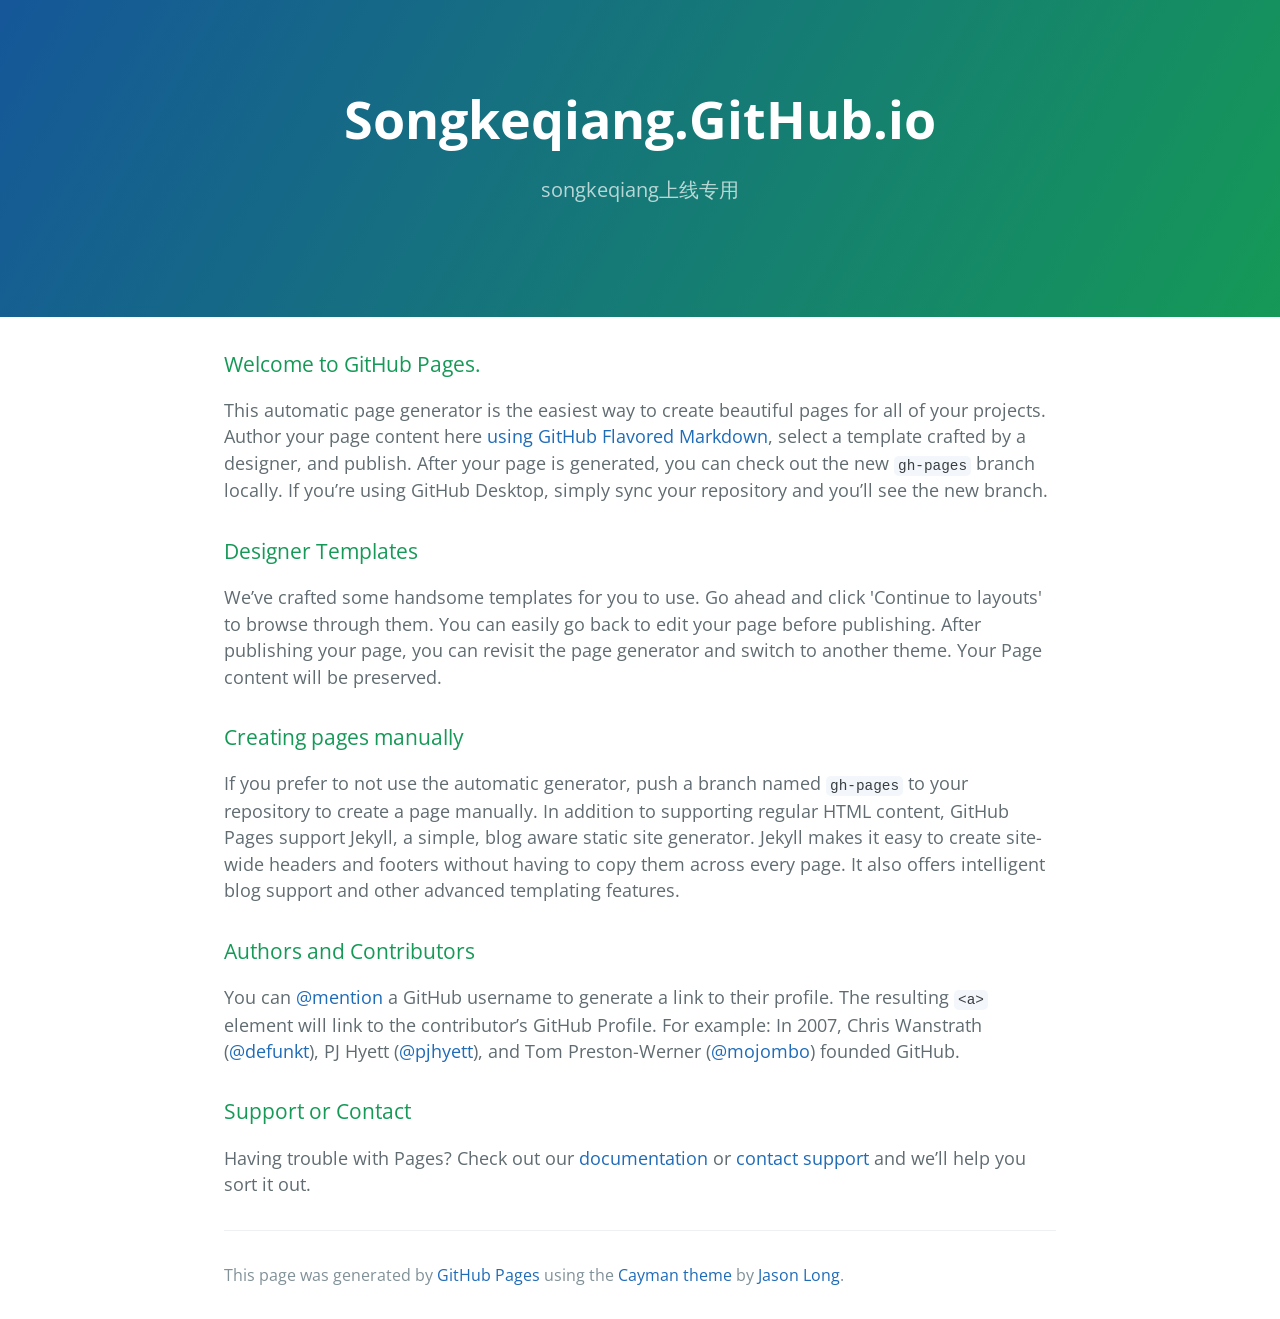
<file: index.html>
<!DOCTYPE html>
<html lang="en-us">
  <head>
    <meta charset="UTF-8">
    <title>Songkeqiang.GitHub.io by songkeqiang</title>
    <meta name="viewport" content="width=device-width, initial-scale=1">
    <link rel="stylesheet" type="text/css" href="stylesheets/normalize.css" media="screen">
    <link href='https://fonts.googleapis.com/css?family=Open+Sans:400,700' rel='stylesheet' type='text/css'>
    <link rel="stylesheet" type="text/css" href="stylesheets/stylesheet.css" media="screen">
    <link rel="stylesheet" type="text/css" href="stylesheets/github-light.css" media="screen">
  </head>
  <body>
    <section class="page-header">
      <h1 class="project-name">Songkeqiang.GitHub.io</h1>
      <h2 class="project-tagline">songkeqiang上线专用</h2>
    </section>

    <section class="main-content">
      <h3>
<a id="welcome-to-github-pages" class="anchor" href="#welcome-to-github-pages" aria-hidden="true"><span aria-hidden="true" class="octicon octicon-link"></span></a>Welcome to GitHub Pages.</h3>

<p>This automatic page generator is the easiest way to create beautiful pages for all of your projects. Author your page content here <a href="https://guides.github.com/features/mastering-markdown/">using GitHub Flavored Markdown</a>, select a template crafted by a designer, and publish. After your page is generated, you can check out the new <code>gh-pages</code> branch locally. If you’re using GitHub Desktop, simply sync your repository and you’ll see the new branch.</p>

<h3>
<a id="designer-templates" class="anchor" href="#designer-templates" aria-hidden="true"><span aria-hidden="true" class="octicon octicon-link"></span></a>Designer Templates</h3>

<p>We’ve crafted some handsome templates for you to use. Go ahead and click 'Continue to layouts' to browse through them. You can easily go back to edit your page before publishing. After publishing your page, you can revisit the page generator and switch to another theme. Your Page content will be preserved.</p>

<h3>
<a id="creating-pages-manually" class="anchor" href="#creating-pages-manually" aria-hidden="true"><span aria-hidden="true" class="octicon octicon-link"></span></a>Creating pages manually</h3>

<p>If you prefer to not use the automatic generator, push a branch named <code>gh-pages</code> to your repository to create a page manually. In addition to supporting regular HTML content, GitHub Pages support Jekyll, a simple, blog aware static site generator. Jekyll makes it easy to create site-wide headers and footers without having to copy them across every page. It also offers intelligent blog support and other advanced templating features.</p>

<h3>
<a id="authors-and-contributors" class="anchor" href="#authors-and-contributors" aria-hidden="true"><span aria-hidden="true" class="octicon octicon-link"></span></a>Authors and Contributors</h3>

<p>You can <a href="https://help.github.com/articles/basic-writing-and-formatting-syntax/#mentioning-users-and-teams" class="user-mention">@mention</a> a GitHub username to generate a link to their profile. The resulting <code>&lt;a&gt;</code> element will link to the contributor’s GitHub Profile. For example: In 2007, Chris Wanstrath (<a href="https://github.com/defunkt" class="user-mention">@defunkt</a>), PJ Hyett (<a href="https://github.com/pjhyett" class="user-mention">@pjhyett</a>), and Tom Preston-Werner (<a href="https://github.com/mojombo" class="user-mention">@mojombo</a>) founded GitHub.</p>

<h3>
<a id="support-or-contact" class="anchor" href="#support-or-contact" aria-hidden="true"><span aria-hidden="true" class="octicon octicon-link"></span></a>Support or Contact</h3>

<p>Having trouble with Pages? Check out our <a href="https://help.github.com/pages">documentation</a> or <a href="https://github.com/contact">contact support</a> and we’ll help you sort it out.</p>

      <footer class="site-footer">

        <span class="site-footer-credits">This page was generated by <a href="https://pages.github.com">GitHub Pages</a> using the <a href="https://github.com/jasonlong/cayman-theme">Cayman theme</a> by <a href="https://twitter.com/jasonlong">Jason Long</a>.</span>
      </footer>

    </section>

  
  </body>
</html>
</file>
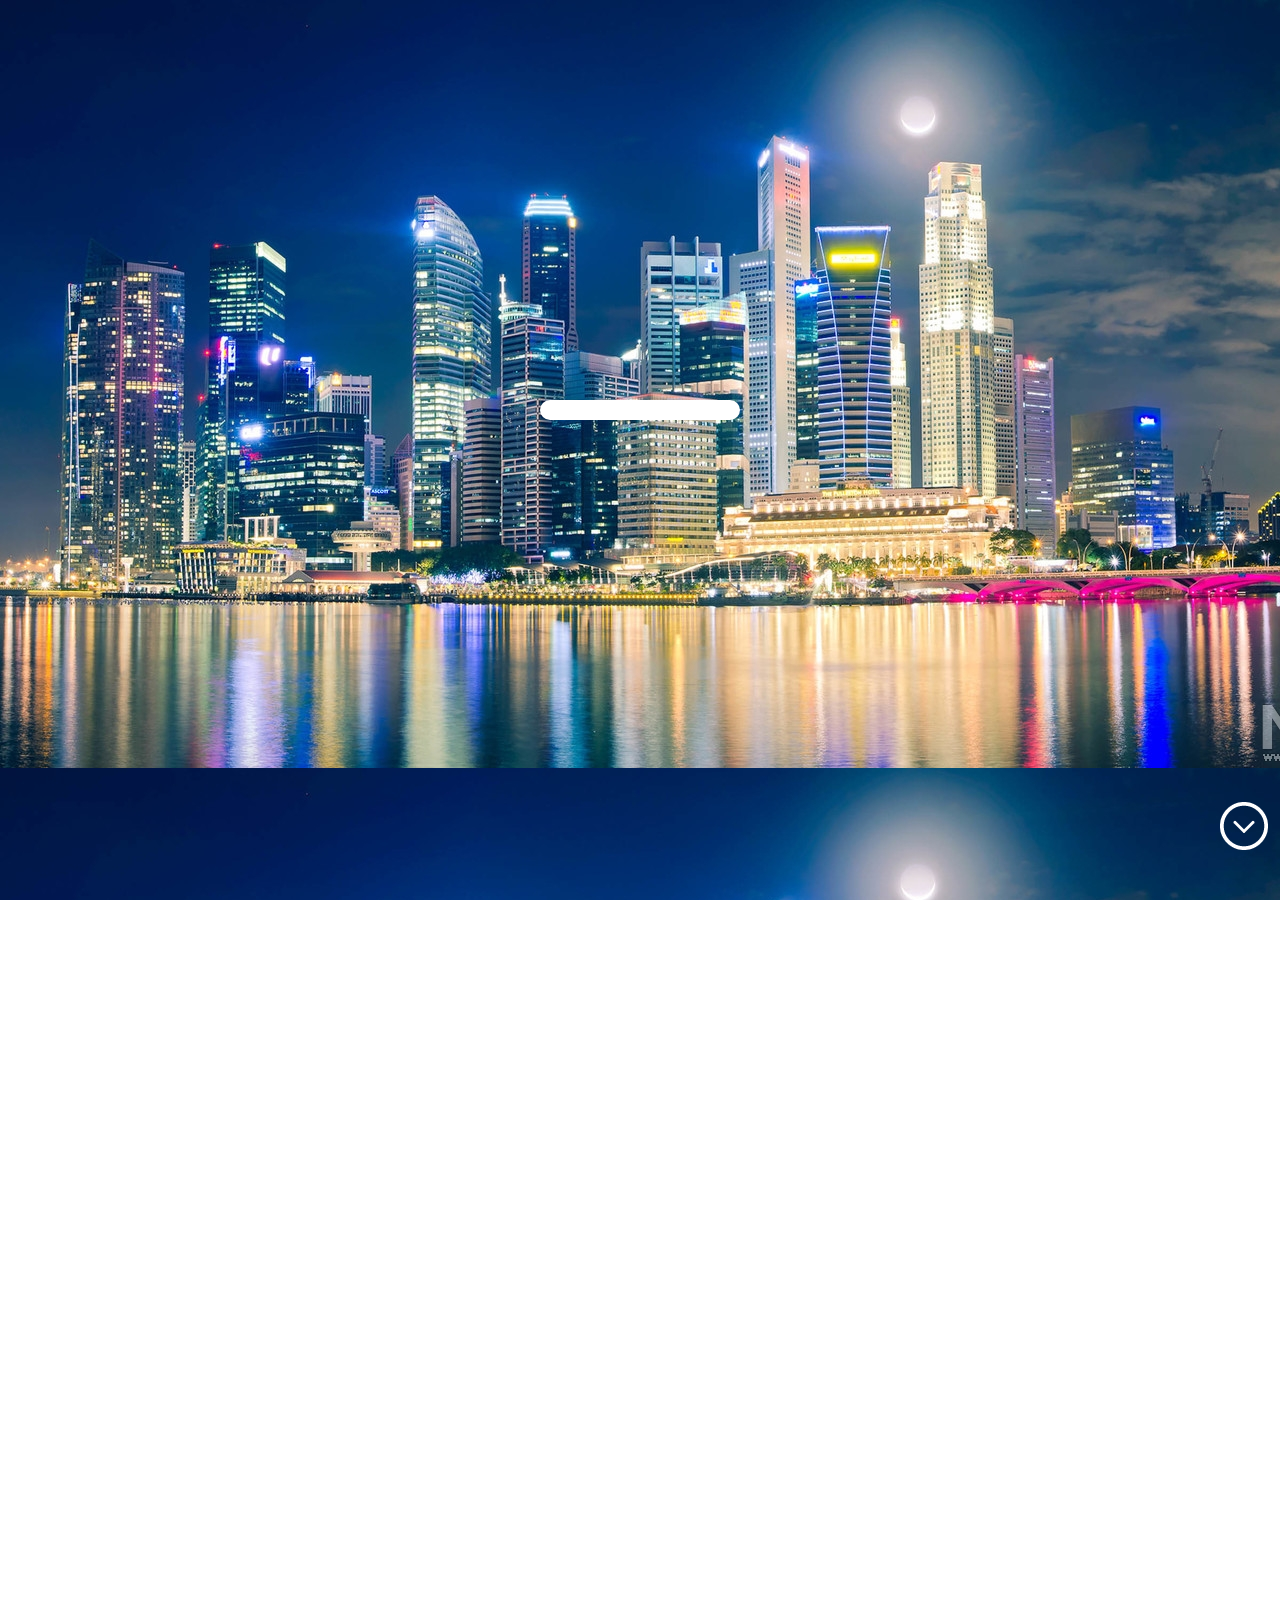
<file: index/index.html>
<!DOCTYPE html>
<html>
<head>
<meta charset="utf-8">
<meta http-equiv="X-UA-Compatible" content="IE=edge,chrome=1">
<title>个人网站</title>
<meta name="description" content="">
<meta name="keywords" content="">
<link href="style/main.css" rel="stylesheet">
<link href="style/base.css" rel="stylesheet">

<script></script>
</head>
<body >
    <!--load-->
  <div class="loadDiv" id="loadDiv">
	    <div class="load">
	        <div class="load_line">
	            <p id="line"></p>
	        </div>
	        <span id="loginnum" class="f12 fw"></span>
	    </div> 
	</div>
	<!--up-->
	<a href="demo/skq.13716877563.doc" class="resume" id="resume">
		<i>下载简历</i>
		<img src="images/4.png" />
 	</a>
    <!--content-->
    <div id="second" class="second " scrolling="no">
    	<!--head-->
		<div class="header">
		    <div class="header_main">
		        <img src="images/h_left.jpg" alt="">
		        <div class="nav" id="nav">
		            <div class="nav_main" id="nav_main">
		                <a href="javascript:;" class="active"><i >HOME</i>首页</a>
		                <a href="javascript:;"><i>MY WORKS</i>我的项目</a>
		                <a href="javascript:;"><i>ABOUT</i>关于我</a>
		                <a href="javascript:;"><i>CONTACT</i>联系我</a>
		                <p class="last" id="last"></p>
		            </div>
		        </div>
		    </div>
		</div>
		<div class="blank"></div>  
		<!--main-->
		<div class="main" id="main">
		<!--banner-->
		<div class="banner">
			<div class="banner_content" >
				<div class="ban_content clearfix" id="ban_content">
					<div id="ban_div1" class="ban_div1 active clearfix">
						<div class="ban_div1_l ">
							<img src="images/banner/0.png" />
						</div>
						<div class="ban_div1_r">
							<img src="images/banner/1.png" />
							<img src="images/banner/2.png" />
							<img src="images/banner/3.png" />
							<img src="images/banner/4.png" />
							<img src="images/banner/5.png" />
							<img src="images/banner/6.png" />
							<img src="images/banner/7.png" />
							<img src="images/banner/8.png" />
						</div>
					</div>
					<div id="ban_div2" class="ban_div2 clearfix">
						<img src="images/banner/cell.png" class="cell"/>
						<img src="images/banner/pad.png" class="pad"/>
						<img src="images/banner/mac.png" class="mac"/>
						<img src="images/banner/pc.png" class="pc"/>
					</div>
				</div>
				<div class="btn_updown" id="ban_btn">
					<a href="javascript:;" class="active"></a>
					<a href="javascript:;" ></a>
				</div>
				<div class="btn_rl" id="btn_rl">
					<a href="javascript:;" id="prev" class="ban_btn_l active"></a>
					<a href="javascript:;" id="next" class="ban_btn_r"></a>
				</div>
			</div>
		</div>
		<!--works-->
		<div class="works" id="works">
			<ul class="active clearfix">
				<li>
					<a target="_blank" href="demo/爱奇艺/爱奇艺.html">
						<img src="images/works/1.png" />
						<span>爱奇艺首页</span>
					</a>
				</li>
				<li>
					<a target="_blank" href="demo/百度糯米/lyf_nav.html">
						<img src="images/works/2.png" />
						<span>百度糯米</span>
					</a>
				</li>
				<li>
					<a target="_blank" href="demo/影楼/影楼.html">
						<img src="images/works/3.png" />
						<span>蒙娜丽莎影楼</span>
					</a>
				</li>
				
				<li>
					<a target="_blank" href="demo/百得利汽车/百得利汽车.html">
						<img src="images/works/5.png" />
						<span>百得利汽车</span>
					</a>
				</li>
				<li>
					<a target="_blank" href="demo/淘宝网/淘宝网.html">
						<img src="images/works/6.png" />
						<span>淘宝首页</span>
					</a>
				</li>
				<li>
					<a target="_blank" href="demo/美丽说/美丽说.html">
						<img src="images/works/7.png" />
						<span>美丽说</span>
					</a>
				</li>
				<li>
					<a target="_blank" href="demo/oppo/oppo.html">
						<img src="images/works/4.png" />
						<span>oppo</span>
					</a>
				</li>
				
				<li>
					<a target="_blank" href="demo/京东首页/京东首页.html">
						<img src="images/works/8.png" />
						<span>京东首页</span>
					</a>
				</li>
			</ul>
			<ul class="clearfix">
				<li>
					<a target="_blank" href="demo/apple.html">
						<img src="images/works/1-1.png" />
						<span>感应菜单</span>
					</a>
				</li>
				<li>
					<a target="_blank" href="demo/zhaopian.html">
						<img src="images/works/1-2.png" />
						<span>图片随机切换</span>
					</a>
				</li>
				<li>
					<a target="_blank" href="demo/yema.html">
						<img src="images/works/1-3.png" />
						<span>布局转换</span>
					</a>
				</li>
				<li>
					<a target="_blank" href="demo/yundong.html">
						<img src="images/works/1-4.png" />
						<span>分块运动</span>
					</a>
				</li>
				<li>
					<a target="_blank" href="demo/qin.html">
						<img src="images/works/1-5.png" />
						<span>手风琴</span>
					</a>
				</li>
				<li>
					<a target="_blank" href="demo/fangda.html">
						<img src="images/works/1-6.png" />
						<span>拖拽放大</span>
					</a>
				</li>
				<li>
					<a target="_blank" href="demo/tanxing.html">
						<img src="images/works/1-7.png" />
						<span>弹性运动</span>
					</a>
				</li>
				<li>
					<a target="_blank" href="demo/wufeng.html">
						<img src="images/works/1-8.png" />
						<span>无缝滚动</span>
					</a>
				</li>
			</ul>
			<ul class="clearfix">
				<li>
					<a target="_blank" href="demo/window.html">
						<img src="images/works/pintu.png" style="width:150px height:150px"/>
						<span>H5屏保</span>
					</a>
				</li>
				<li>
					<a target="_blank" href="demo/css3clock.html">
						<img src="images/works/clock.png" style="width:150px height:150px"/>
						<span>CSS3时钟</span>
					</a>
				</li>
				<li>
					<a target="_blank" href="gamefish/fish.html">
						<img src="images/works/fish.png" />
						<span>捕鱼达人</span>
					</a>
				</li>
				<li>
					<a target="_blank" href="square.html">
						<img src="images/works/square.png" />
						<span>俄罗斯方块</span>
					</a>
				</li>
				
			</ul>
			<ul class="clearfix">
				<li>
					<a target="_blank" href="demo/移动端照片/index.html">
						<img src="images/works/pintu.png" />
						<span>rem布局--移动端照片</span>
					</a>
				</li>	
				<li>
					<a target="_blank" href="demo/爱淘宝/index.html">
						<img src="images/works/phonebuy.png" />
						<span>100%布局--手机爱淘宝</span>
					</a>
				</li>
				<li>
					<a target="_blank" href="demo/二手车/index.html">
						<img src="images/works/car.png" />
						<span>定宽布局--手机二手车</span>
					</a>
				</li>
				<li>
					<a target="_blank" href="demo/响应式布局/index.html">
						<img src="images/works/1-3.png" />
						<span>响应式@media screen</span>
					</a>
				</li>
			</ul>
			<div class="btn1" id="btn1">
				<a href="javascript:" class="active">PC端</a>
				<a href="javascript:">JS效果</a>
				<a href="javascript:">CSS3、H5</a>
				<a href="javascript:">移动端</a>
			</div>
		</div>
		<!--about me-->
		<div class="detail clearfix">
			<div class="detail_main">
				<div class="l">
					<img src="images/5.png" />
					<div class="font">
						<p>宋科强</p>
						<p>河南理工大学</p>
						<p class="sex">男 | 25岁 | 1991-08</p>
						<p>1,精通html、css、javascript,能写出符合W3C标准、兼容主流浏览器的代码</p>
						<p>2,熟练掌握jQuery、Ajax、Jsonp等前端技术,熟悉正则、面向对象、常用设计模式等</p>
						<p>3,熟悉html5和css3特性,熟悉响应式设计及其实现方式</p>
						<p>4,对PHP、Nodejs、算法、数据结构有一定的了解</p>
					</div>	
					<a href="skq.13716877563.doc" class="more">更多 +</a>
				</div>
				<div class="about_map" id="about_map">

                        <!-- <div class="about1">
                            <span></span>
                            <p></p>
                            <p></p>
                            <p></p>
                        </div> -->

                </div>
				<!--<div class="r">
					<img src="images/7.png" />
				</div>-->
			</div>
		</div>
		<!--contact me-->
		<div class="contact" id="contact">
            <div><img style="display:none;" src="images/contact.png"></div>
        </div>
		</div>
	</div>
</body>
<script src="js/main1.js"></script>
<script src="js/base.js"></script>
</html>
</file>
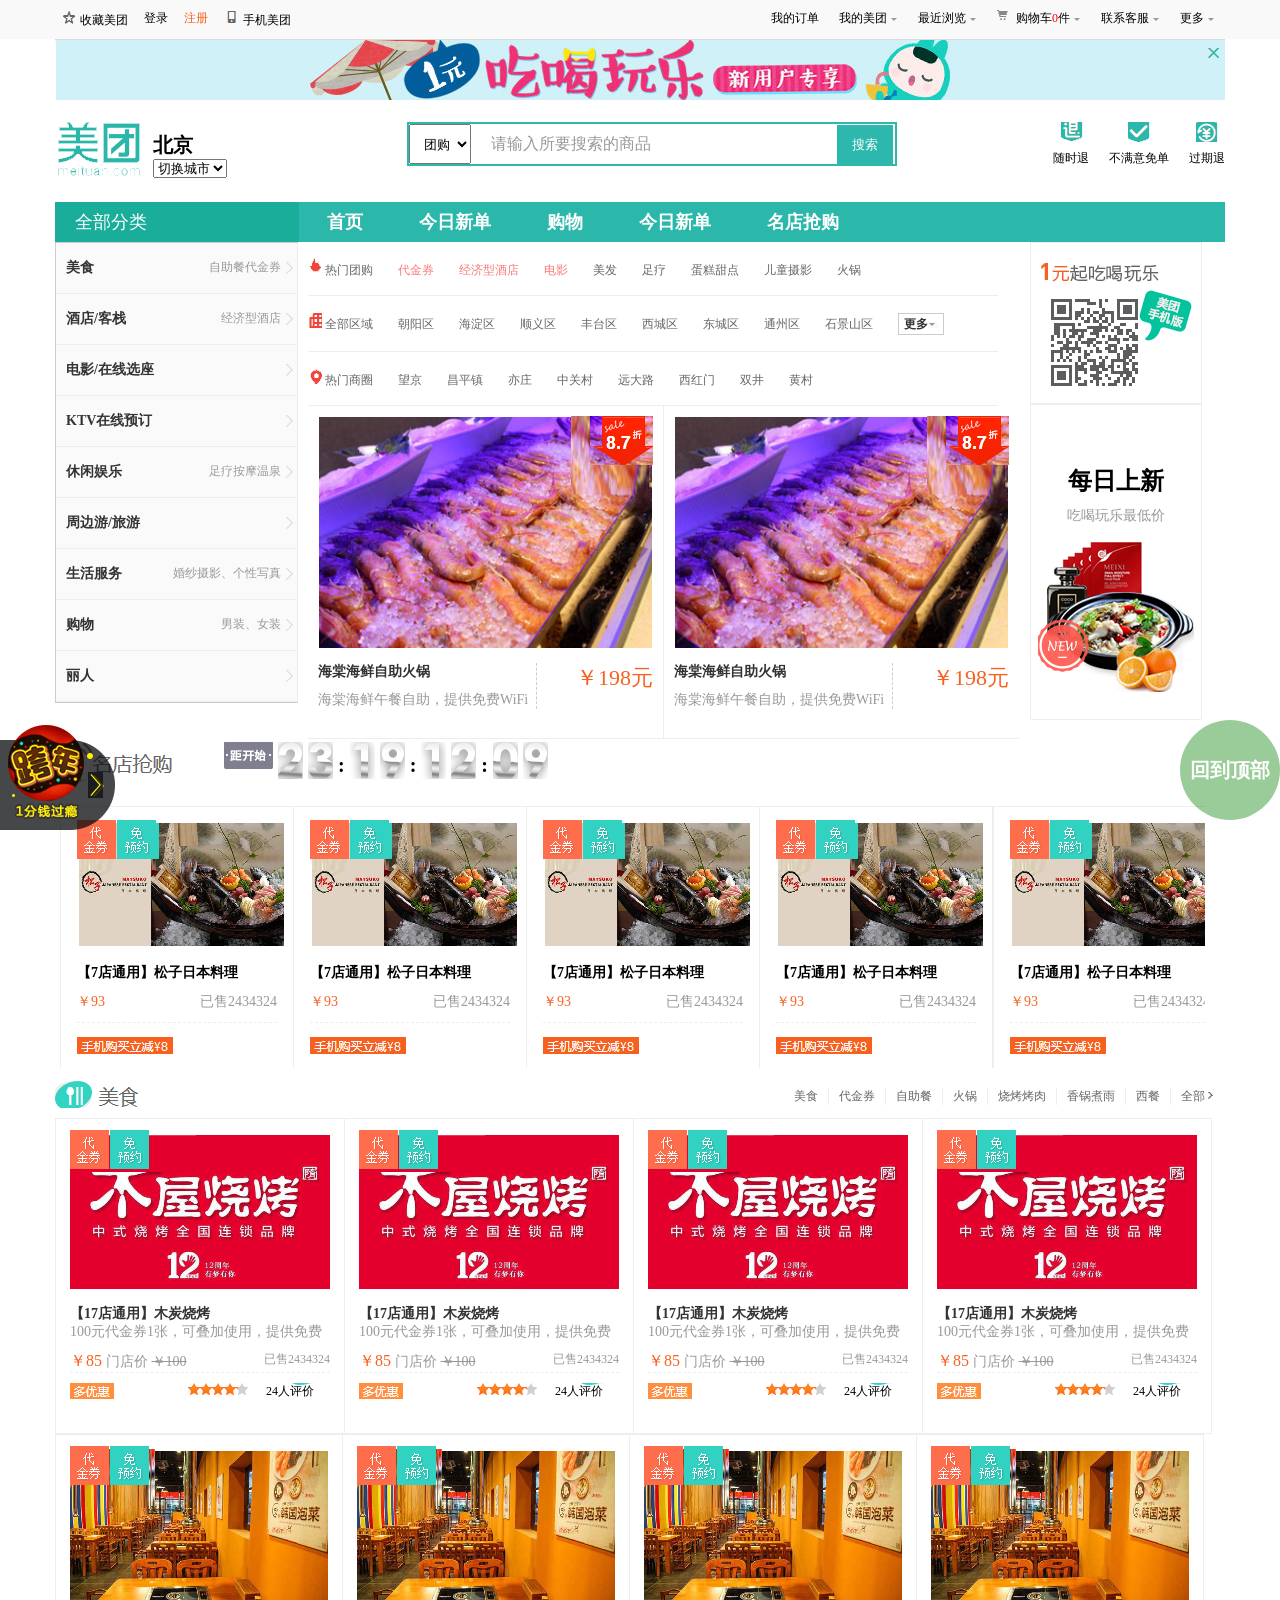
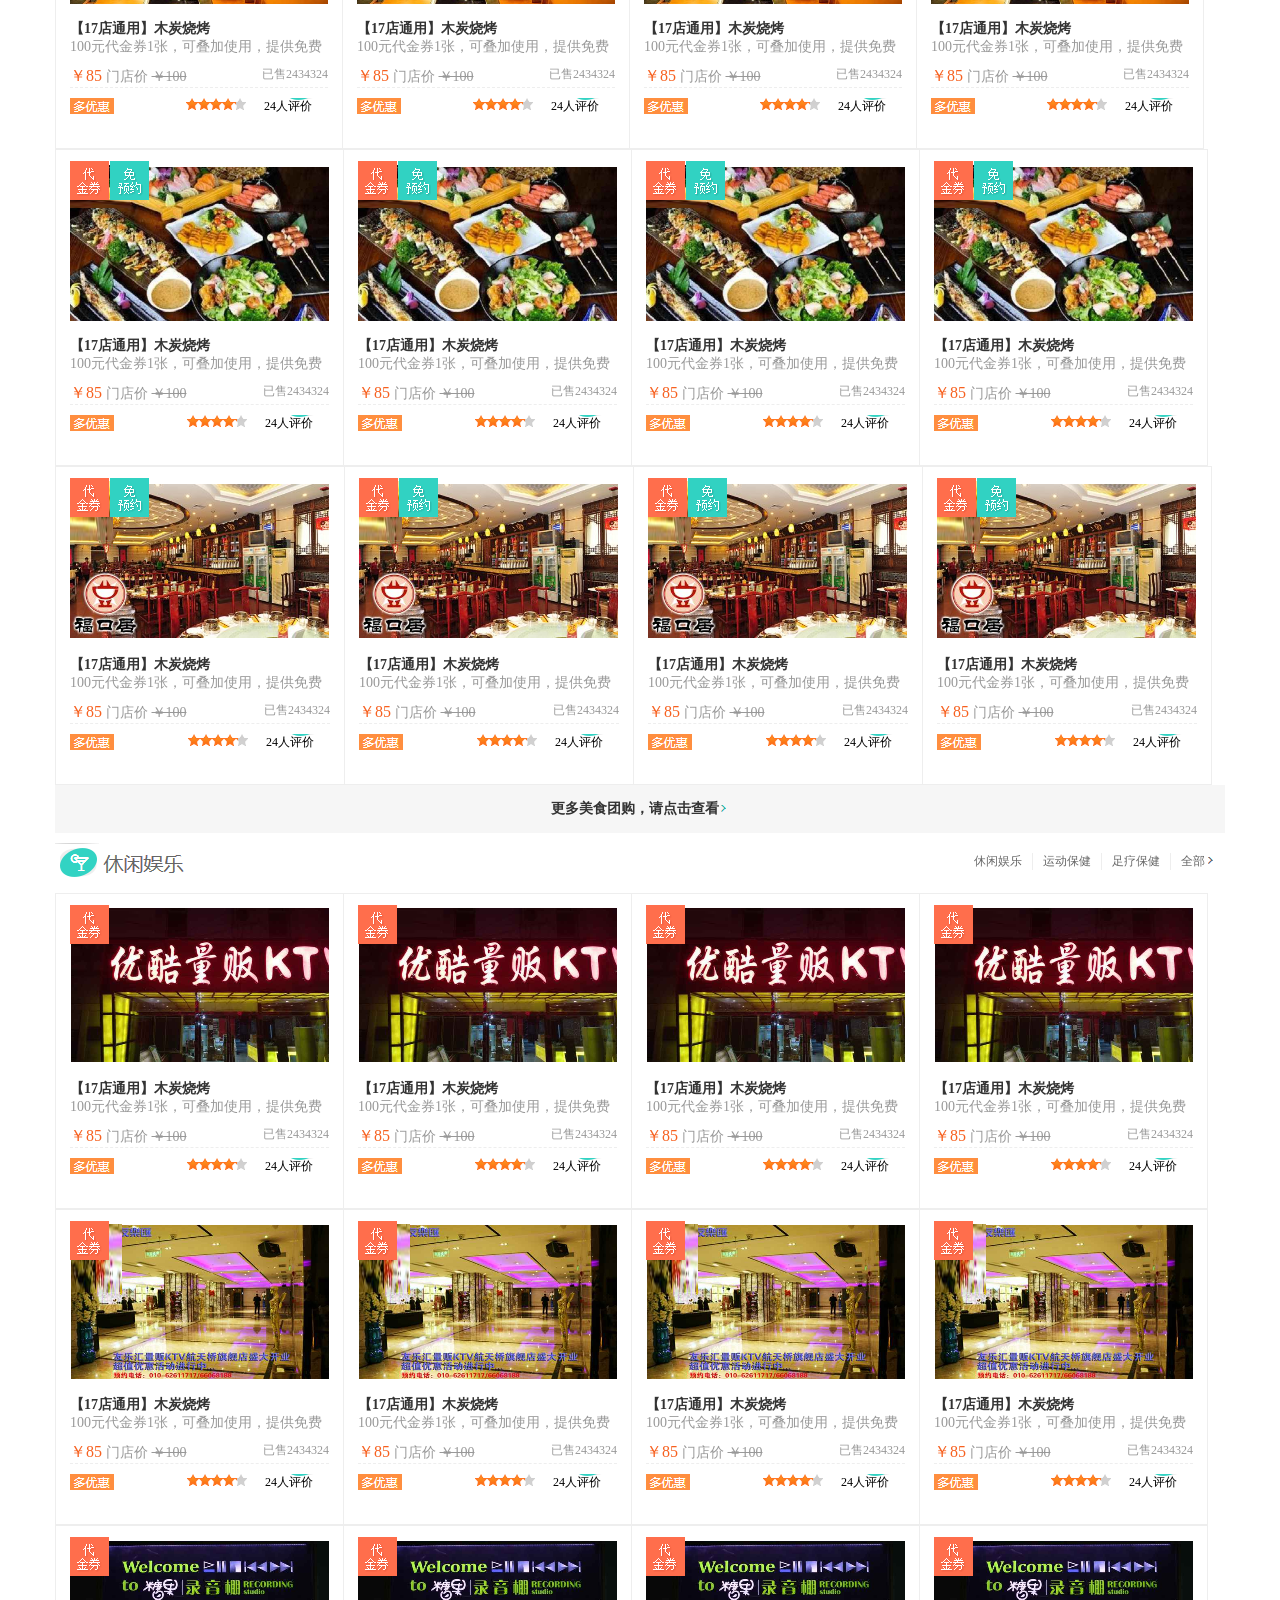
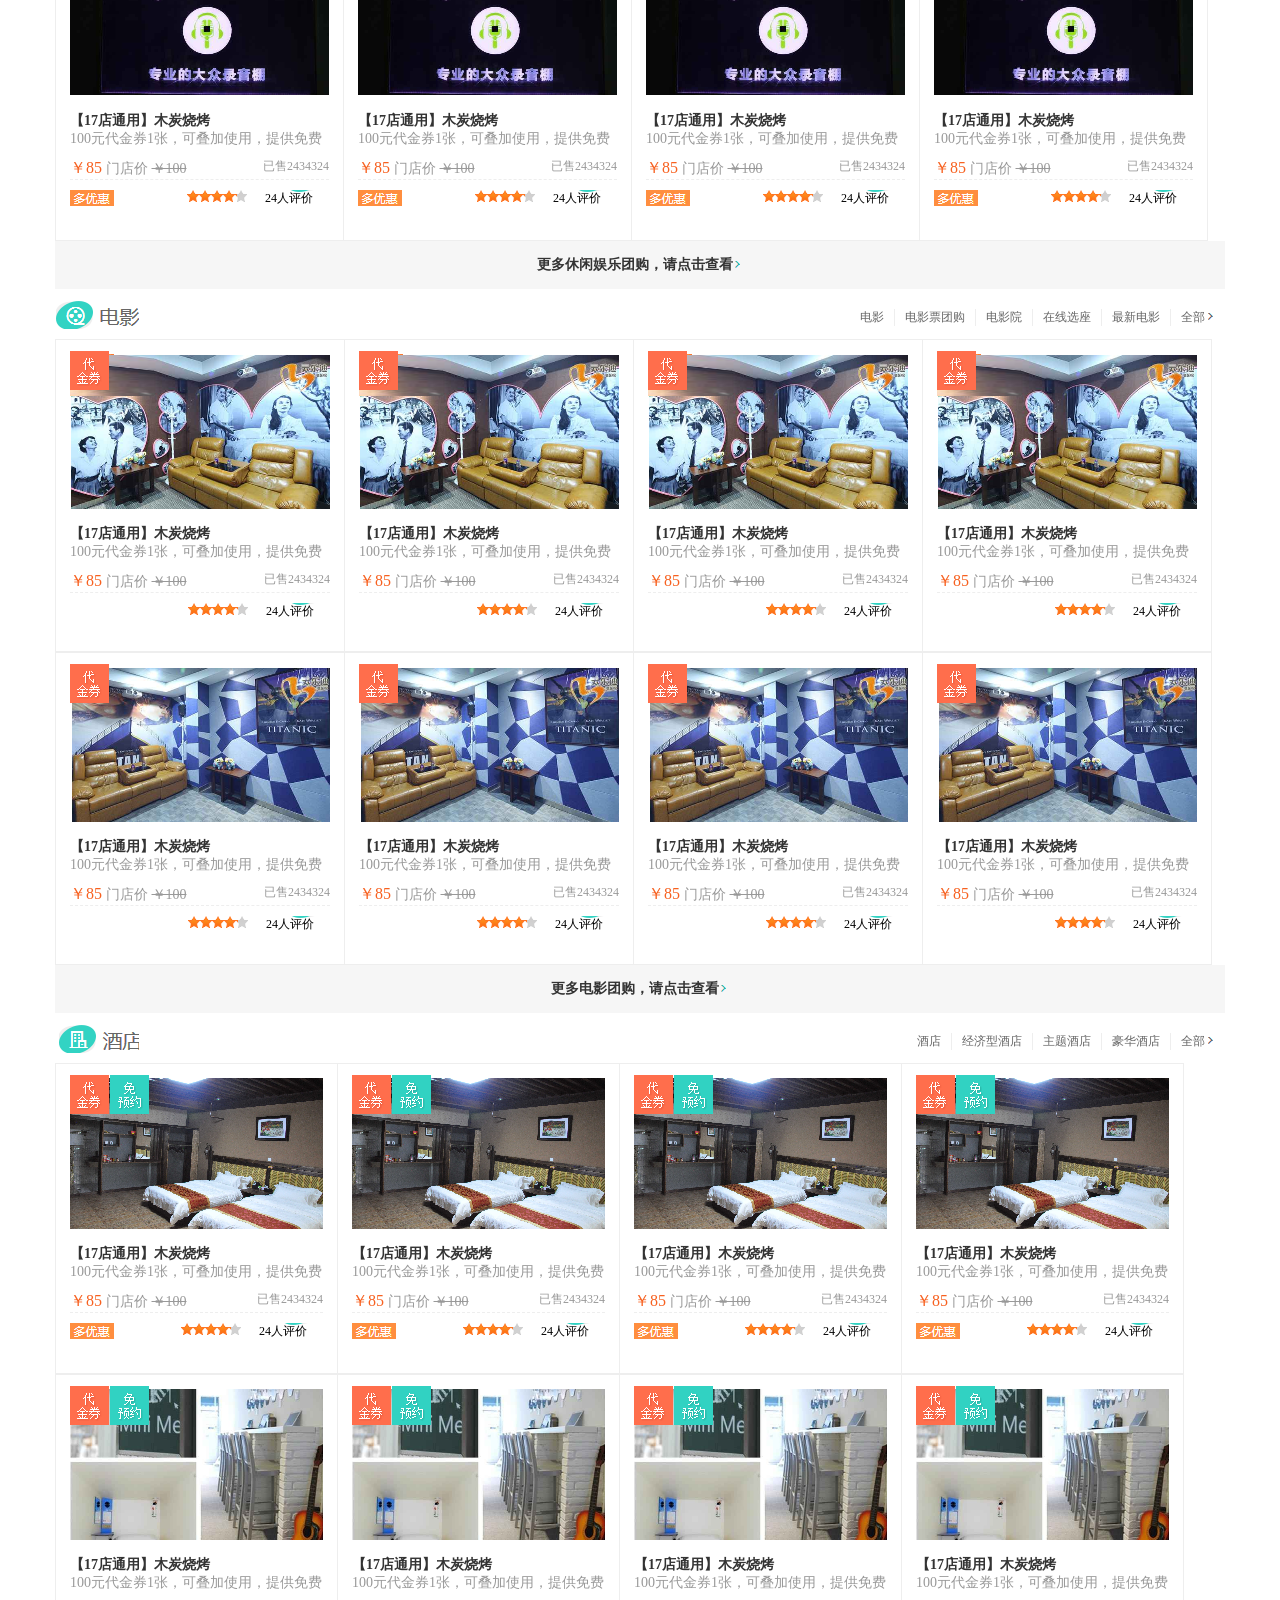
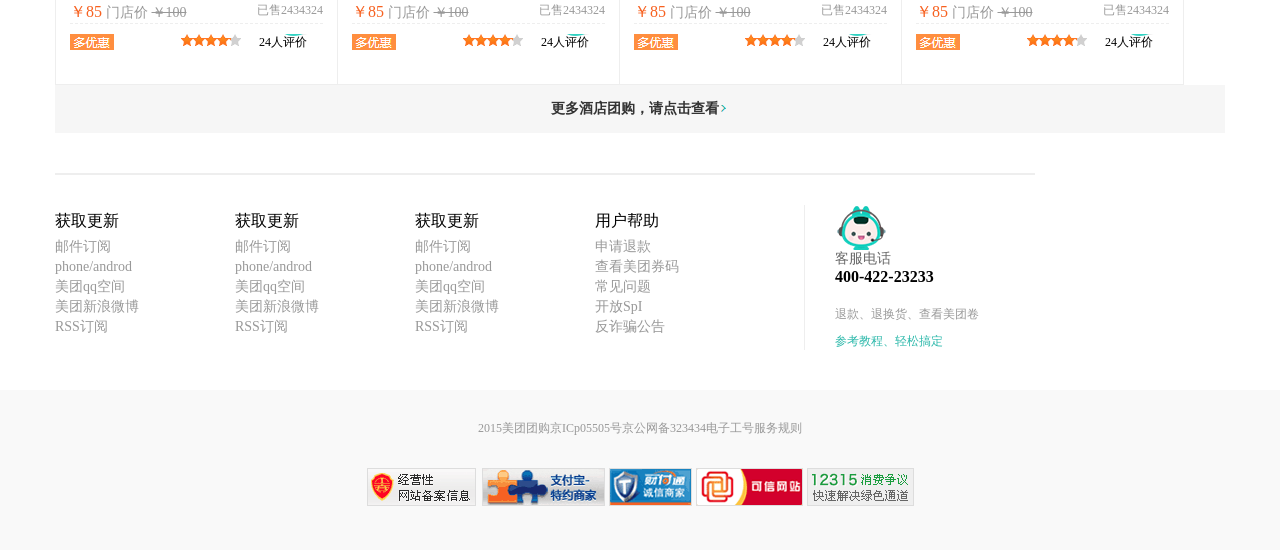
<file: index/meituan/index.html>
<!DOCTYPE html>
<html>
<head>
<meta charset="utf-8">
<meta http-equiv="X-UA-Compatible" content="IE=edge,chrome=1">
<title>Examples</title>
<meta name="description" content="">
<meta name="keywords" content="">
<link href="css/base.css" rel="stylesheet">
<link href="css/index.css" rel="stylesheet">
<script src="js/base.js"></script>
<script src="js/move.js"></script>
<script>
window.onload=function(){
	meituan.public.head.jsShow();
	meituan.public.head.jsClose();
	meituan.public.head.jsSearch();

	
	meituan.public.head.jsSelect();
	meituan.public.back.jsBack();
	meituan.index.jsSeaScroll();
	meituan.index.jsYear();
	meituan.index.jsClock();
	meituan.index.jsNav();
}
</script>
</head>


<body>
<!--回到顶部-->
<div class="return" id="return">回到顶部</div>
<!--跨年-->
<div id="n-div">
	<img src="images/kuanian.png" id="img1"/>
	<a href="javascript:;" id="a1"></a>
	<div id="n-div1">
		<img src="images/kuanian2.png" id="img2"/>
		<a href="javascript:;" id="a2"></a>
	</div>
</div>
<!--tit-->
<div class="tit_back">
	<div class="tit clearfix">
	    <ul class="tit_l clearfix">
		    <li>
		    	<a href="javascript:;" class="collect">
		    		<span></span>
		    		收藏美团
		    	</a>
		    </li>
		    <li>
		    	<a href="javascript:;" class="load">登录</a>
		    </li>
		    <li>
		    	<a href="javascript:;" class="regist">注册</a>
		    </li>
		    <li class="phone1 j-tab" id="h-phone">
		    	
		    	<a href="javascript:;" class="j-btn">
		    		<span></span>	
		    		手机美团
		    	</a>
		    		
		    	
		    	<div class="j-count" id="h-phoneList">
		    		<div class="top clearfix">
		    			<i>免费下载美团手机版</i>
		    			<em></em>
		    		</div>
		    		<div class="footer clearfix">
		    			<i>免费下载猫眼电影手机版</i>
		    			<em></em>
		    		</div>
		    	</div>	
		     </li>
	    </ul>
	    <ul class="tit_r" id="list_tit">
	    	
		    	<li class="j-tab a1 ">
		    		<a href="javascript:;" class="j-btn">我的订单</a>
		    		<ul class="j-count">
		    			<li>我的订单</li>
		    			<li>我的订单</li>
		    			<li>我的订单</li>
		    			<li>我的订单</li>
		    		</ul>
		    	</li>
	    	
	    	
		    	<li class="j-tab a2 ">
		    		<a href="javascript:;" class="j-btn">
			    		我的美团
			    		<span></span>
			    	</a>
		    		<ul class="j-count">
		    			<li>我的美团</li>
		    			<li>我的美团</li>
		    			<li>我的美团</li>
		    			<li>我的美团</li>
		    		</ul>
		    	</li>
	    	
	    	
		    	<li class="j-tab a3">
		    		<a href="javascript:;" class="j-btn">
			    		最近浏览
			    		<span></span>
			    	</a>
		    		<ul class="j-count">
		    			<li>最近浏览</li>
		    			<li>最近浏览</li>
		    			<li>最近浏览</li>
		    			<li>最近浏览</li>
		    		</ul>
		    	</li>
	    	
	    	
		    	<li class=" j-tab a4">
		    		<a href="javascript:;" class="j-btn">
			    		<em></em>
			    		购物车<i>0</i>件
			    		<span></span>
		    		</a>
		    		<ul class="j-count">
		    			<li>什么也没有</li>
		    		</ul>	
		    	</li>
		   	
		   
		    	<li class="j-tab a4">
		    		<a href="javascript:;" class="j-btn">
			    		联系客服
			    		<span></span>
		    		</a>
		    		<ul class="j-count">
		    			<li>联系客服</li>
		    		</ul>
		    	</li>
		   	
		   
		    	<li class="j-tab a5">
		    		<a href="javascript:;" class="j-btn">
			    		更多
			    		<span></span>
			    	</a>
		    		<ul class="j-count">
		    			<li>呵呵呵</li>
		    			<li>呵呵呵</li>
		    			<li>呵呵呵</li>
		    			<li>呵呵呵</li>
		    		</ul>
		    	</li>	
		    
	    </ul>
	</div>
</div>
<div class="main">
<div class="tit_pic">
	<img src="css/images/index-tit.png" id="h-pic"/>
	<span id="h-close"></span>
</div>
<!--search-->
<div class="search clearfix">
	<div class="left clearfix">
		<span>美团</span>
		<div class="toggle">
			<p id="content">北京</p>
			<select id="oSel">
				<option>切换城市</option>
				<option>北京</option>
				<option>上海</option>
				<option>广州</option>
			</select>
		</div>
	</div>
	<div class="mid">
		<select>
			<option>团购</option>
			<option>团购</option>
			<option>团购</option>
		</select>
		<input type="text"  class="text" id="txt"/>
		<span class="holder" id="holder">请输入所要搜索的商品</span>
		<input type="submit" value="搜索" class="sub"/>
	</div>
	<ul class="right clearfix">
		<li>
			<span class="span1"></span>
			<p>随时退</p>
		</li>
		<li>
			<span class="span2"></span>
			<p>不满意免单</p>
		</li>
		<li>
			<span class="span3"></span>
			<p>过期退</p>
		</li>
	</ul>
</div>
<!--nav-->
<div class="nav_tit clearfix">
	<a href="javascript:;" class="left">全部分类</a>
	<ul class="right clearfix" id="nav">
		<li><a href="javascript:;">首页</a></li>
		<li><a href="javascript:;">今日新单</a></li>
		<li><a href="javascript:;">购物</a></li>
		<li><a href="javascript:;">今日新单</a></li>
		<li><a href="javascript:;">名店抢购</a></li>
	</ul>
</div>
<!--分类-->
<div class="nav_main clearfix">
	<ul class="nav_l">
		<li class="list clearfix">
			<p>美食</p>
			<a href="javascript:;" class="rig"></a>
			<a href="javascript:;" class="fon">自助餐代金券</a>
			<div class="hotel-box j-box clearfix">
				<dl class="left">
					<dt>么事</dt>
					<dd>美食没事</dd>
					<dd>美食没事</dd>
					<dd>美食没事</dd>
					<dd>美食没事</dd>
					<dd>美食没事</dd>
					
				</dl>
			</div>
		</li>
		<li class="list clearfix">
			<p>酒店/客栈</p>
			<a href="javascript:;" class="rig"></a>
			<a href="javascript:;" class="fon">经济型酒店</a>
			<div class="hotel-box j-box clearfix">
				<dl class="left">
					<dt>酒店</dt>
					<dd>经济性酒店</dd>
					<dd>豪华酒店</dd>
					<dd>主题酒店</dd>
					<dd>度假酒店</dd>
					<dd>公寓型酒店</dd>
					<dd>客栈</dd>
					<dd>青年旅舍</dd>
				</dl>
				<dl class="right">
					<dt>推荐酒店</dt>
					<dd>俗吧</dd>
					<dd>如今啊</dd>
					<dd>天堂鸟</dd>
					<dd>兰亭序</dd>
					<dd>小二店</dd>
					<dd>minmie</dd>
					<dd>古月</dd>
				</dl>
			</div>
		</li>
		<li class="list clearfix">
			<p>电影/在线选座</p>
			<a href="javascript:;" class="rig"></a>
			<a href="javascript:;" class="fon"></a>
			<div class="hotel-box j-box clearfix">
				<dl class="left">
					<dt>电影</dt>
					<dd>萧十一郎</dd>
					<dd>卧虎藏龙</dd>
					<dd>阿甘</dd>
					<dd>美食没事</dd>
					<dd>美食没事</dd>
					
				</dl>
			</div>
		</li>
		<li class="list clearfix">
			<p>KTV在线预订</p>
			<a href="javascript:;" class="rig"></a>
			<a href="javascript:;" class="fon"></a>
			<div class="hotel-box j-box clearfix">
				<dl class="left">
					<dt>预定</dt>
					<dd>携程酒店</dd>
					<dd>去哪儿酒店</dd>
					<dd>艺龙酒店</dd>
					<dd>驴妈妈酒店</dd>
					<dd>途牛酒店</dd>
					<dd>途家</dd>
					<dd>青年旅舍</dd>
				</dl>
				<dl class="right">
					<dt>推荐酒店</dt>
					<dd>俗吧</dd>
					<dd>如今啊</dd>
					<dd>天堂鸟</dd>
					<dd>兰亭序</dd>
					<dd>小二店</dd>
					<dd>minmie</dd>
					<dd>古月</dd>
				</dl>
			</div>
		</li>
		<li class="list clearfix">
			<p>休闲娱乐</p>
			<a href="javascript:;" class="rig"></a>
			<a href="javascript:;" class="fon">足疗按摩温泉</a>
			<div class="hotel-box j-box clearfix">
				<dl class="left">
					<dt>休闲娱乐</dt>
					<dd>篮球</dd>
					<dd>羽毛球</dd>
					<dd>桌球</dd>
					<dd>斯诺克</dd>
					<dd>足球</dd>
					
				</dl>
			</div>
		</li>
		<li class="list clearfix">
			<p>周边游/旅游</p>
			<a href="javascript:;" class="rig"></a>
			<a href="javascript:;" class="fon"></a>
			<div class="hotel-box j-box clearfix">
				<dl class="left">
					<dt>游啊游</dt>
					<dd>北京</dd>
					<dd>广州</dd>
					<dd>上海</dd>
					<dd>广州</dd>
					<dd>厦门</dd>
					
				</dl>
			</div>
		</li>
		<li class="list clearfix">
			<p>生活服务</p>
			<a href="javascript:;" class="rig"></a>
			<a href="javascript:;" class="fon">婚纱摄影、个性写真</a>
			
		</li>
		<li class="list clearfix">
			<p>购物</p>
			<a href="javascript:;" class="rig"></a>
			<a href="javascript:;" class="fon">男装、女装</a>
			
		</li>
		<li class="list clearfix">
			<p>丽人</p>
			<a href="javascript:;" class="rig"></a>
			<a href="javascript:;" class="fon"></a>
			
		</li>
	</ul>
	<div class="nav_mid">
		<ul class="nav_rt" >
			<li>
				<span class="span1"></span>
				<a href="javascript:;">热门团购</a>
				<a href="javascript:;" style="color:#f87a7a">代金券</a>
				<a href="javascript:;"style="color:#f87a7a">经济型酒店</a>
				<a href="javascript:;"style="color:#f87a7a">电影</a>
				<a href="javascript:;">美发</a>
				<a href="javascript:;">足疗</a>
				<a href="javascript:;">蛋糕甜点</a>
				<a href="javascript:;">儿童摄影</a>
				<a href="javascript:;">火锅</a>
			</li>
			<li>
				<span class="span2"></span>
				<a href="javascript:;">全部区域</a>
				<a href="javascript:;" >朝阳区</a>
				<a href="javascript:;">海淀区</a>
				<a href="javascript:;">顺义区</a>
				<a href="javascript:;">丰台区</a>
				
				<a href="javascript:;">西城区</a>
				<a href="javascript:;">东城区</a>
				
				<a href="javascript:;">通州区</a>
				<a href="javascript:;">石景山区</a>
				<a href="javascript:;" class="more">更多<span class="span4"></span>
				</a>
			</li>
			<li>
				<span class="span3"></span>
				<a href="javascript:;">热门商圈</a>
				<a href="javascript:;" >望京</a>
				<a href="javascript:;">昌平镇</a>
				<a href="javascript:;">亦庄</a>
				<a href="javascript:;">中关村</a>
				<a href="javascript:;">远大路</a>
				<a href="javascript:;">西红门</a>
				<a href="javascript:;">双井</a>
				<a href="javascript:;">黄村</a>
			</li>
		</ul>
		<div class="nav_rbm">
			<ul class="nav_rb clearfix" id="nav_rb">

				
				<li class="list1">
					<img src="images/hot_pot.png" />
					<img src="images/discount.png"class="discount" />
					<ul class="fon clearfix">
						<li class="left">
							<h3>海棠海鲜自助火锅</h3>
							<p>海棠海鲜午餐自助，提供免费WiFi</p>
						</li>
						<li class="price">￥198元</li>
					</ul>
				</li>
				<li class="list1 list2">
					<img src="images/hot_pot.png" />
					<img src="images/discount.png"class="discount" />
					<ul class="fon clearfix">
						<li class="left">
							<h3>海棠海鲜自助火锅</h3>
							<p>海棠海鲜午餐自助，提供免费WiFi</p>
						</li>
						<li class="price">￥198元</li>
					</ul>
				</li>
			</ul>
		</div>
	</div>
	<ul class="nav_r2">
		<li class="list1">
			<img src="images/play.png" />
		</li>
		<li class="list2">
			<h4>每日上新</h4>
			<p>吃喝玩乐最低价</p>
			<img src="images/lower.png" />
		</li>
	</ul>
</div>
<!--倒计时-->

<div  class="count clearfix">
	<div class="log">名店抢购</div>
	<div class="countdown"id="countdown">
			<span class="a1"></span>
			<img src="images/image/2.png" />
			<img src="images/image/0.png" /> :
			<img src="images/image/1.png" />
			<img src="images/image/5.png" /> :
			<img src="images/image/1.png" />
			<img src="images/image/5.png" /> :
			<img src="images/image/1.png" />
			<img src="images/image/5.png" />
	</div>
</div>
<div class="purchase1">
	<ul class="purchase clearfix" id="purchase">
		<li class="list">
			<img src="images/liaoli.png" />
			<span class="span1"></span>
			<span class="span2"></span>
			<h3>【7店通用】松子日本料理</h3>
			<div class="font clearfix">
				<p>￥93</p>
				<i>已售2434324</i>
			</div>
			<em></em>
		</li>
		<li class="list">
			<img src="images/liaoli.png" />
			<span class="span1"></span>
			<span class="span2"></span>
			<h3>【7店通用】松子日本料理</h3>
			<div class="font clearfix">
				<p>￥93</p>
				<i>已售2434324</i>
			</div>
			<em></em>
		</li>
		<li class="list">
			<img src="images/liaoli.png" />
			<span class="span1"></span>
			<span class="span2"></span>
			<h3>【7店通用】松子日本料理</h3>
			<div class="font clearfix">
				<p>￥93</p>
				<i>已售2434324</i>
			</div>
			<em></em>
		</li>
		<li class="list">
			<img src="images/liaoli.png" />
			<span class="span1"></span>
			<span class="span2"></span>
			<h3>【7店通用】松子日本料理</h3>
			<div class="font clearfix">
				<p>￥93</p>
				<i>已售2434324</i>
			</div>
			<em></em>
		</li>
		<li class="list last">
			<img src="images/liaoli.png" />
			<span class="span1"></span>
			<span class="span2"></span>
			<h3>【7店通用】松子日本料理</h3>
			<div class="font clearfix">
				<p>￥93</p>
				<i>已售2434324</i>
			</div>
			<em></em>
		</li>
	</ul>
</div>
<!--beautiful food Model-->
<div class="food_tit clearfix" >
	<span class="food_log">美食</span>
	<ul class="food_r clearfix">
		<li><a href="javascript:;">美食</a></li>
		<li><a href="javascript:;">代金券</a></li>
		<li><a href="javascript:;">自助餐</a></li>
		<li><a href="javascript:;">火锅</a></li>
		<li><a href="javascript:;">烧烤烤肉</a></li>
		<li><a href="javascript:;">香锅煮雨</a></li>
		<li><a href="javascript:;">西餐</a></li>
		<li class="last"><a href="javascript:;" >全部<em></em></a></li>
	</ul>
</div>
<ul class="food clearfix">
	<li class="list">
		<img src="images/barbecue.png" />
		<span class="span1"></span>
		<span class="span2"></span>
		<h3>【17店通用】木炭烧烤</h3>
		<p>100元代金券1张，可叠加使用，提供免费</p>
		<div class="font clearfix">
			<p>￥85
				<i class="discount">门店价
					<em class="price">￥100</em>
				</i>
			</p>
			<i class="sell">已售2434324</i>
		</div>
		<div class="privilege clearfix">
			<em></em>
			<i>24人评价</i>
		</div>
	</li>
	<li class="list">
		<img src="images/barbecue.png" />
		<span class="span1"></span>
		<span class="span2"></span>
		<h3>【17店通用】木炭烧烤</h3>
		<p>100元代金券1张，可叠加使用，提供免费</p>
		<div class="font clearfix">
			<p>￥85
				<i class="discount">门店价
					<em class="price">￥100</em>
				</i>
			</p>
			<i class="sell">已售2434324</i>
		</div>
		<div class="privilege clearfix">
			<em></em>
			<i>24人评价</i>
		</div>
	</li>
	<li class="list">
		<img src="images/barbecue.png" />
		<span class="span1"></span>
		<span class="span2"></span>
		<h3>【17店通用】木炭烧烤</h3>
		<p>100元代金券1张，可叠加使用，提供免费</p>
		<div class="font clearfix">
			<p>￥85
				<i class="discount">门店价
					<em class="price">￥100</em>
				</i>
			</p>
			<i class="sell">已售2434324</i>
		</div>
		<div class="privilege clearfix">
			<em></em>
			<i>24人评价</i>
		</div>
	</li>
	<li class="list last">
		<img src="images/barbecue.png" />
		<span class="span1"></span>
		<span class="span2"></span>
		<h3>【17店通用】木炭烧烤</h3>
		<p>100元代金券1张，可叠加使用，提供免费</p>
		<div class="font clearfix">
			<p>￥85
				<i class="discount">门店价
					<em class="price">￥100</em>
				</i>
			</p>
			<i class="sell">已售2434324</i>
		</div>
		<div class="privilege clearfix">
			<em></em>
			<i>24人评价</i>
		</div>
	</li>
	<li class="list">
		<img src="images/tongzhou.png" />
		<span class="span1"></span>
		<span class="span2"></span>
		<h3>【17店通用】木炭烧烤</h3>
		<p>100元代金券1张，可叠加使用，提供免费</p>
		<div class="font clearfix">
			<p>￥85
				<i class="discount">门店价
					<em class="price">￥100</em>
				</i>
			</p>
			<i class="sell">已售2434324</i>
		</div>
		<div class="privilege clearfix">
			<em></em>
			<i>24人评价</i>
		</div>
	</li>
	<li class="list">
		<img src="images/tongzhou.png" />
		<span class="span1"></span>
		<span class="span2"></span>
		<h3>【17店通用】木炭烧烤</h3>
		<p>100元代金券1张，可叠加使用，提供免费</p>
		<div class="font clearfix">
			<p>￥85
				<i class="discount">门店价
					<em class="price">￥100</em>
				</i>
			</p>
			<i class="sell">已售2434324</i>
		</div>
		<div class="privilege clearfix">
			<em></em>
			<i>24人评价</i>
		</div>
	</li>
	<li class="list">
		<img src="images/tongzhou.png" />
		<span class="span1"></span>
		<span class="span2"></span>
		<h3>【17店通用】木炭烧烤</h3>
		<p>100元代金券1张，可叠加使用，提供免费</p>
		<div class="font clearfix">
			<p>￥85
				<i class="discount">门店价
					<em class="price">￥100</em>
				</i>
			</p>
			<i class="sell">已售2434324</i>
		</div>
		<div class="privilege clearfix">
			<em></em>
			<i>24人评价</i>
		</div>
	</li>
	<li class="list last">
		<img src="images/tongzhou.png" />
		<span class="span1"></span>
		<span class="span2"></span>
		<h3>【17店通用】木炭烧烤</h3>
		<p>100元代金券1张，可叠加使用，提供免费</p>
		<div class="font clearfix">
			<p>￥85
				<i class="discount">门店价
					<em class="price">￥100</em>
				</i>
			</p>
			<i class="sell">已售2434324</i>
		</div>
		<div class="privilege clearfix">
			<em></em>
			<i>24人评价</i>
		</div>
	</li>
	<li class="list">
		<img src="images/yuyin.png" />
		<span class="span1"></span>
		<span class="span2"></span>
		<h3>【17店通用】木炭烧烤</h3>
		<p>100元代金券1张，可叠加使用，提供免费</p>
		<div class="font clearfix">
			<p>￥85
				<i class="discount">门店价
					<em class="price">￥100</em>
				</i>
			</p>
			<i class="sell">已售2434324</i>
		</div>
		<div class="privilege clearfix">
			<em></em>
			<i>24人评价</i>
		</div>
	</li>
	<li class="list">
		<img src="images/yuyin.png" />
		<span class="span1"></span>
		<span class="span2"></span>
		<h3>【17店通用】木炭烧烤</h3>
		<p>100元代金券1张，可叠加使用，提供免费</p>
		<div class="font clearfix">
			<p>￥85
				<i class="discount">门店价
					<em class="price">￥100</em>
				</i>
			</p>
			<i class="sell">已售2434324</i>
		</div>
		<div class="privilege clearfix">
			<em></em>
			<i>24人评价</i>
		</div>
	</li>
	<li class="list">
		<img src="images/yuyin.png" />
		<span class="span1"></span>
		<span class="span2"></span>
		<h3>【17店通用】木炭烧烤</h3>
		<p>100元代金券1张，可叠加使用，提供免费</p>
		<div class="font clearfix">
			<p>￥85
				<i class="discount">门店价
					<em class="price">￥100</em>
				</i>
			</p>
			<i class="sell">已售2434324</i>
		</div>
		<div class="privilege clearfix">
			<em></em>
			<i>24人评价</i>
		</div>
	</li>
	<li class="list last">
		<img src="images/yuyin.png" />
		<span class="span1"></span>
		<span class="span2"></span>
		<h3>【17店通用】木炭烧烤</h3>
		<p>100元代金券1张，可叠加使用，提供免费</p>
		<div class="font clearfix">
			<p>￥85
				<i class="discount">门店价
					<em class="price">￥100</em>
				</i>
			</p>
			<i class="sell">已售2434324</i>
		</div>
		<div class="privilege clearfix">
			<em></em>
			<i>24人评价</i>
		</div>
	</li>
	<li class="list">
		<img src="images/fukou.png" />
		<span class="span1"></span>
		<span class="span2"></span>
		<h3>【17店通用】木炭烧烤</h3>
		<p>100元代金券1张，可叠加使用，提供免费</p>
		<div class="font clearfix">
			<p>￥85
				<i class="discount">门店价
					<em class="price">￥100</em>
				</i>
			</p>
			<i class="sell">已售2434324</i>
		</div>
		<div class="privilege clearfix">
			<em></em>
			<i>24人评价</i>
		</div>
	</li>
	<li class="list">
		<img src="images/fukou.png" />
		<span class="span1"></span>
		<span class="span2"></span>
		<h3>【17店通用】木炭烧烤</h3>
		<p>100元代金券1张，可叠加使用，提供免费</p>
		<div class="font clearfix">
			<p>￥85
				<i class="discount">门店价
					<em class="price">￥100</em>
				</i>
			</p>
			<i class="sell">已售2434324</i>
		</div>
		<div class="privilege clearfix">
			<em></em>
			<i>24人评价</i>
		</div>
	</li>
	<li class="list">
		<img src="images/fukou.png" />
		<span class="span1"></span>
		<span class="span2"></span>
		<h3>【17店通用】木炭烧烤</h3>
		<p>100元代金券1张，可叠加使用，提供免费</p>
		<div class="font clearfix">
			<p>￥85
				<i class="discount">门店价
					<em class="price">￥100</em>
				</i>
			</p>
			<i class="sell">已售2434324</i>
		</div>
		<div class="privilege clearfix">
			<em></em>
			<i>24人评价</i>
		</div>
	</li>
	<li class="list last">
		<img src="images/fukou.png" />
		<span class="span1"></span>
		<span class="span2"></span>
		<h3>【17店通用】木炭烧烤</h3>
		<p>100元代金券1张，可叠加使用，提供免费</p>
		<div class="font clearfix">
			<p>￥85
				<i class="discount">门店价
					<em class="price">￥100</em>
				</i>
			</p>
			<i class="sell">已售2434324</i>
		</div>
		<div class="privilege clearfix">
			<em></em>
			<i>24人评价</i>
		</div>
	</li>
</ul>
<a href="javascript:;" class="delayload">更多美食团购，请点击查看<span></span></a>
<!--leisure entertainment-->
<div class="food_tit clearfix" >
	<span class="food_log leisure">休闲娱乐</span>
	<ul class="food_r clearfix">
		<li><a href="javascript:;">休闲娱乐</a></li>
		<li><a href="javascript:;">运动保健</a></li>
		<li><a href="javascript:;">足疗保健</a></li>
		
		<li class="last"><a href="javascript:;" >全部<em></em></a></li>
	</ul>
</div>
<ul class="food clearfix">
	<li class="list">
		<img src="images/ktv.png" />
		<span class="span1"></span>
		<h3>【17店通用】木炭烧烤</h3>
		<p>100元代金券1张，可叠加使用，提供免费</p>
		<div class="font clearfix">
			<p>￥85
				<i class="discount">门店价
					<em class="price">￥100</em>
				</i>
			</p>
			<i class="sell">已售2434324</i>
		</div>
		<div class="privilege clearfix">
			<em></em>
			<i>24人评价</i>
		</div>
	</li>
	<li class="list">
		<img src="images/ktv.png" />
		<span class="span1"></span>
		<h3>【17店通用】木炭烧烤</h3>
		<p>100元代金券1张，可叠加使用，提供免费</p>
		<div class="font clearfix">
			<p>￥85
				<i class="discount">门店价
					<em class="price">￥100</em>
				</i>
			</p>
			<i class="sell">已售2434324</i>
		</div>
		<div class="privilege clearfix">
			<em></em>
			<i>24人评价</i>
		</div>
	</li>
	<li class="list">
		<img src="images/ktv.png" />
		<span class="span1"></span>
		<h3>【17店通用】木炭烧烤</h3>
		<p>100元代金券1张，可叠加使用，提供免费</p>
		<div class="font clearfix">
			<p>￥85
				<i class="discount">门店价
					<em class="price">￥100</em>
				</i>
			</p>
			<i class="sell">已售2434324</i>
		</div>
		<div class="privilege clearfix">
			<em></em>
			<i>24人评价</i>
		</div>
	</li>
	<li class="list last">
		<img src="images/ktv.png" />
		<span class="span1"></span>
		<h3>【17店通用】木炭烧烤</h3>
		<p>100元代金券1张，可叠加使用，提供免费</p>
		<div class="font clearfix">
			<p>￥85
				<i class="discount">门店价
					<em class="price">￥100</em>
				</i>
			</p>
			<i class="sell">已售2434324</i>
		</div>
		<div class="privilege clearfix">
			<em></em>
			<i>24人评价</i>
		</div>
	</li>
	<li class="list">
		<img src="images/space.png" />
		<span class="span1"></span>
		<h3>【17店通用】木炭烧烤</h3>
		<p>100元代金券1张，可叠加使用，提供免费</p>
		<div class="font clearfix">
			<p>￥85
				<i class="discount">门店价
					<em class="price">￥100</em>
				</i>
			</p>
			<i class="sell">已售2434324</i>
		</div>
		<div class="privilege clearfix">
			<em></em>
			<i>24人评价</i>
		</div>
	</li>
	<li class="list">
		<img src="images/space.png" />
		<span class="span1"></span>
		<h3>【17店通用】木炭烧烤</h3>
		<p>100元代金券1张，可叠加使用，提供免费</p>
		<div class="font clearfix">
			<p>￥85
				<i class="discount">门店价
					<em class="price">￥100</em>
				</i>
			</p>
			<i class="sell">已售2434324</i>
		</div>
		<div class="privilege clearfix">
			<em></em>
			<i>24人评价</i>
		</div>
	</li>
	<li class="list">
		<img src="images/space.png" />
		<span class="span1"></span>
		<h3>【17店通用】木炭烧烤</h3>
		<p>100元代金券1张，可叠加使用，提供免费</p>
		<div class="font clearfix">
			<p>￥85
				<i class="discount">门店价
					<em class="price">￥100</em>
				</i>
			</p>
			<i class="sell">已售2434324</i>
		</div>
		<div class="privilege clearfix">
			<em></em>
			<i>24人评价</i>
		</div>
	</li>
	<li class="list last">
		<img src="images/space.png" />
		<span class="span1"></span>
		<h3>【17店通用】木炭烧烤</h3>
		<p>100元代金券1张，可叠加使用，提供免费</p>
		<div class="font clearfix">
			<p>￥85
				<i class="discount">门店价
					<em class="price">￥100</em>
				</i>
			</p>
			<i class="sell">已售2434324</i>
		</div>
		<div class="privilege clearfix">
			<em></em>
			<i>24人评价</i>
		</div>
	</li>
	<li class="list">
		<img src="images/recording.png" />
		<span class="span1"></span>
		<h3>【17店通用】木炭烧烤</h3>
		<p>100元代金券1张，可叠加使用，提供免费</p>
		<div class="font clearfix">
			<p>￥85
				<i class="discount">门店价
					<em class="price">￥100</em>
				</i>
			</p>
			<i class="sell">已售2434324</i>
		</div>
		<div class="privilege clearfix">
			<em></em>
			<i>24人评价</i>
		</div>
	</li>
	<li class="list">
		<img src="images/recording.png" />
		<span class="span1"></span>
		<h3>【17店通用】木炭烧烤</h3>
		<p>100元代金券1张，可叠加使用，提供免费</p>
		<div class="font clearfix">
			<p>￥85
				<i class="discount">门店价
					<em class="price">￥100</em>
				</i>
			</p>
			<i class="sell">已售2434324</i>
		</div>
		<div class="privilege clearfix">
			<em></em>
			<i>24人评价</i>
		</div>
	</li>
	<li class="list">
		<img src="images/recording.png" />
		<span class="span1"></span>
		<h3>【17店通用】木炭烧烤</h3>
		<p>100元代金券1张，可叠加使用，提供免费</p>
		<div class="font clearfix">
			<p>￥85
				<i class="discount">门店价
					<em class="price">￥100</em>
				</i>
			</p>
			<i class="sell">已售2434324</i>
		</div>
		<div class="privilege clearfix">
			<em></em>
			<i>24人评价</i>
		</div>
	</li>
	<li class="list last">
		<img src="images/recording.png" />
		<span class="span1"></span>
		<h3>【17店通用】木炭烧烤</h3>
		<p>100元代金券1张，可叠加使用，提供免费</p>
		<div class="font clearfix">
			<p>￥85
				<i class="discount">门店价
					<em class="price">￥100</em>
				</i>
			</p>
			<i class="sell">已售2434324</i>
		</div>
		<div class="privilege clearfix">
			<em></em>
			<i>24人评价</i>
		</div>
	</li>
</ul>		
<a href="javascript:;" class="delayload">更多休闲娱乐团购，请点击查看<span></span></a>
<!--move-->
<div class="food_tit clearfix" >
	<span class="food_log move">电影</span>
	<ul class="food_r clearfix">
		<li><a href="javascript:;">电影</a></li>
		<li><a href="javascript:;">电影票团购</a></li>
		<li><a href="javascript:;">电影院</a></li>
		<li><a href="javascript:;">在线选座</a></li>
		<li><a href="javascript:;">最新电影</a></li>
		<li class="last"><a href="javascript:;" >全部<em></em></a></li>
	</ul>
</div>
<ul class="food clearfix">
	<li class="list">
		<img src="images/yundi.png" />
		<span class="span1"></span>
		<h3>【17店通用】木炭烧烤</h3>
		<p>100元代金券1张，可叠加使用，提供免费</p>
		<div class="font clearfix">
			<p>￥85
				<i class="discount">门店价
					<em class="price">￥100</em>
				</i>
			</p>
			<i class="sell">已售2434324</i>
		</div>
		<div class="privilege clearfix">
			<i>24人评价</i>
		</div>
	</li>
	<li class="list">
		<img src="images/yundi.png" />
		<span class="span1"></span>
		<h3>【17店通用】木炭烧烤</h3>
		<p>100元代金券1张，可叠加使用，提供免费</p>
		<div class="font clearfix">
			<p>￥85
				<i class="discount">门店价
					<em class="price">￥100</em>
				</i>
			</p>
			<i class="sell">已售2434324</i>
		</div>
		<div class="privilege clearfix">
			<i>24人评价</i>
		</div>
	</li>
	<li class="list">
		<img src="images/yundi.png" />
		<span class="span1"></span>
		<h3>【17店通用】木炭烧烤</h3>
		<p>100元代金券1张，可叠加使用，提供免费</p>
		<div class="font clearfix">
			<p>￥85
				<i class="discount">门店价
					<em class="price">￥100</em>
				</i>
			</p>
			<i class="sell">已售2434324</i>
		</div>
		<div class="privilege clearfix">
			<i>24人评价</i>
		</div>
	</li>
	<li class="list last">
		<img src="images/yundi.png" />
		<span class="span1"></span>
		<h3>【17店通用】木炭烧烤</h3>
		<p>100元代金券1张，可叠加使用，提供免费</p>
		<div class="font clearfix">
			<p>￥85
				<i class="discount">门店价
					<em class="price">￥100</em>
				</i>
			</p>
			<i class="sell">已售2434324</i>
		</div>
		<div class="privilege clearfix">
			<i>24人评价</i>
		</div>
	</li>
	<li class="list">
		<img src="images/move1.png" />
		<span class="span1"></span>
		<h3>【17店通用】木炭烧烤</h3>
		<p>100元代金券1张，可叠加使用，提供免费</p>
		<div class="font clearfix">
			<p>￥85
				<i class="discount">门店价
					<em class="price">￥100</em>
				</i>
			</p>
			<i class="sell">已售2434324</i>
		</div>
		<div class="privilege clearfix">
			<i>24人评价</i>
		</div>
	</li>
	<li class="list">
		<img src="images/move1.png" />
		<span class="span1"></span>
		<h3>【17店通用】木炭烧烤</h3>
		<p>100元代金券1张，可叠加使用，提供免费</p>
		<div class="font clearfix">
			<p>￥85
				<i class="discount">门店价
					<em class="price">￥100</em>
				</i>
			</p>
			<i class="sell">已售2434324</i>
		</div>
		<div class="privilege clearfix">
			<i>24人评价</i>
		</div>
	</li>
	<li class="list">
		<img src="images/move1.png" />
		<span class="span1"></span>
		<h3>【17店通用】木炭烧烤</h3>
		<p>100元代金券1张，可叠加使用，提供免费</p>
		<div class="font clearfix">
			<p>￥85
				<i class="discount">门店价
					<em class="price">￥100</em>
				</i>
			</p>
			<i class="sell">已售2434324</i>
		</div>
		<div class="privilege clearfix">
			<i>24人评价</i>
		</div>
	</li>
	<li class="list last">
		<img src="images/move1.png" />
		<span class="span1"></span>
		<h3>【17店通用】木炭烧烤</h3>
		<p>100元代金券1张，可叠加使用，提供免费</p>
		<div class="font clearfix">
			<p>￥85
				<i class="discount">门店价
					<em class="price">￥100</em>
				</i>
			</p>
			<i class="sell">已售2434324</i>
		</div>
		<div class="privilege clearfix">
			<i>24人评价</i>
		</div>
	</li>
</ul>			
<a href="javascript:;" class="delayload">更多电影团购，请点击查看<span></span></a>
<!--the hotel-->
<div class="food_tit clearfix" >
	<span class="food_log hotel">酒店</span>
	<ul class="food_r clearfix">
		<li><a href="javascript:;">酒店</a></li>
		<li><a href="javascript:;">经济型酒店</a></li>
		<li><a href="javascript:;">主题酒店</a></li>
		<li><a href="javascript:;">豪华酒店</a></li>
		
		<li class="last"><a href="javascript:;" >全部<em></em></a></li>
	</ul>
</div>
<ul class="food clearfix">
	<li class="list">
		<img src="images/folk.png" />
		<span class="span1"></span>
		<span class="span2"></span>
		<h3>【17店通用】木炭烧烤</h3>
		<p>100元代金券1张，可叠加使用，提供免费</p>
		<div class="font clearfix">
			<p>￥85
				<i class="discount">门店价
					<em class="price">￥100</em>
				</i>
			</p>
			<i class="sell">已售2434324</i>
		</div>
		<div class="privilege clearfix">
			<em></em>
			<i>24人评价</i>
		</div>
	</li>
	<li class="list">
		<img src="images/folk.png" />
		<span class="span1"></span>
		<span class="span2"></span>
		<h3>【17店通用】木炭烧烤</h3>
		<p>100元代金券1张，可叠加使用，提供免费</p>
		<div class="font clearfix">
			<p>￥85
				<i class="discount">门店价
					<em class="price">￥100</em>
				</i>
			</p>
			<i class="sell">已售2434324</i>
		</div>
		<div class="privilege clearfix">
			<em></em>
			<i>24人评价</i>
		</div>
	</li>
	<li class="list">
		<img src="images/folk.png" />
		<span class="span1"></span>
		<span class="span2"></span>
		<h3>【17店通用】木炭烧烤</h3>
		<p>100元代金券1张，可叠加使用，提供免费</p>
		<div class="font clearfix">
			<p>￥85
				<i class="discount">门店价
					<em class="price">￥100</em>
				</i>
			</p>
			<i class="sell">已售2434324</i>
		</div>
		<div class="privilege clearfix">
			<em></em>
			<i>24人评价</i>
		</div>
	</li>
	<li class="list last">
		<img src="images/folk.png" />
		<span class="span1"></span>
		<span class="span2"></span>
		<h3>【17店通用】木炭烧烤</h3>
		<p>100元代金券1张，可叠加使用，提供免费</p>
		<div class="font clearfix">
			<p>￥85
				<i class="discount">门店价
					<em class="price">￥100</em>
				</i>
			</p>
			<i class="sell">已售2434324</i>
		</div>
		<div class="privilege clearfix">
			<em></em>
			<i>24人评价</i>
		</div>
	</li>
	<li class="list">
		<img src="images/minhotel.png" />
		<span class="span1"></span>
		<span class="span2"></span>
		<h3>【17店通用】木炭烧烤</h3>
		<p>100元代金券1张，可叠加使用，提供免费</p>
		<div class="font clearfix">
			<p>￥85
				<i class="discount">门店价
					<em class="price">￥100</em>
				</i>
			</p>
			<i class="sell">已售2434324</i>
		</div>
		<div class="privilege clearfix">
			<em></em>
			<i>24人评价</i>
		</div>
	</li>
	<li class="list">
		<img src="images/minhotel.png" />
		<span class="span1"></span>
		<span class="span2"></span>
		<h3>【17店通用】木炭烧烤</h3>
		<p>100元代金券1张，可叠加使用，提供免费</p>
		<div class="font clearfix">
			<p>￥85
				<i class="discount">门店价
					<em class="price">￥100</em>
				</i>
			</p>
			<i class="sell">已售2434324</i>
		</div>
		<div class="privilege clearfix">
			<em></em>
			<i>24人评价</i>
		</div>
	</li>
	<li class="list">
		<img src="images/minhotel.png" />
		<span class="span1"></span>
		<span class="span2"></span>
		<h3>【17店通用】木炭烧烤</h3>
		<p>100元代金券1张，可叠加使用，提供免费</p>
		<div class="font clearfix">
			<p>￥85
				<i class="discount">门店价
					<em class="price">￥100</em>
				</i>
			</p>
			<i class="sell">已售2434324</i>
		</div>
		<div class="privilege clearfix">
			<em></em>
			<i>24人评价</i>
		</div>
	</li>
	<li class="list last">
		<img src="images/minhotel.png" />
		<span class="span1"></span>
		<span class="span2"></span>
		<h3>【17店通用】木炭烧烤</h3>
		<p>100元代金券1张，可叠加使用，提供免费</p>
		<div class="font clearfix">
			<p>￥85
				<i class="discount">门店价
					<em class="price">￥100</em>
				</i>
			</p>
			<i class="sell">已售2434324</i>
		</div>
		<div class="privilege clearfix">
			<em></em>
			<i>24人评价</i>
		</div>
	</li>
</ul>
<a href="javascript:;" class="delayload">更多酒店团购，请点击查看<span></span></a>
<!--底部开始-->
<div class="bottom clearfix">
		<dl>
			<dt>获取更新</dt>
			<dd>邮件订阅</dd>
			<dd>phone/androd</dd>
			<dd>美团qq空间</dd>
			<dd>美团新浪微博</dd>
			<dd>RSS订阅</dd>
		</dl>
		<dl>
			<dt>获取更新</dt>
			<dd>邮件订阅</dd>
			<dd>phone/androd</dd>
			<dd>美团qq空间</dd>
			<dd>美团新浪微博</dd>
			<dd>RSS订阅</dd>
		</dl>
		<dl>
			<dt>获取更新</dt>
			<dd>邮件订阅</dd>
			<dd>phone/androd</dd>
			<dd>美团qq空间</dd>
			<dd>美团新浪微博</dd>
			<dd>RSS订阅</dd>
		</dl>
		<dl>
			<dt>用户帮助</dt>
			<dd>申请退款</dd>
			<dd>查看美团券码</dd>
			<dd>常见问题</dd>
			<dd>开放SpI</dd>
			<dd>反诈骗公告</dd>
		</dl>
		<div class="service1">
			<span></span>
			<p class="p1">客服电话</p>
			<p class="p2">400-422-23233</p>
			<p class="p3">退款、退换货、查看美团卷</p>
			<p class="p4">参考教程、轻松搞定</p>
		</div>
	</div>
</div>	
<div class="footer">
		<p>2015美团团购京ICp05505号京公网备323434电子工号服务规则</p>
		<img src="images/footer.png" />
</div>
</div>
</body>
</html>
</file>
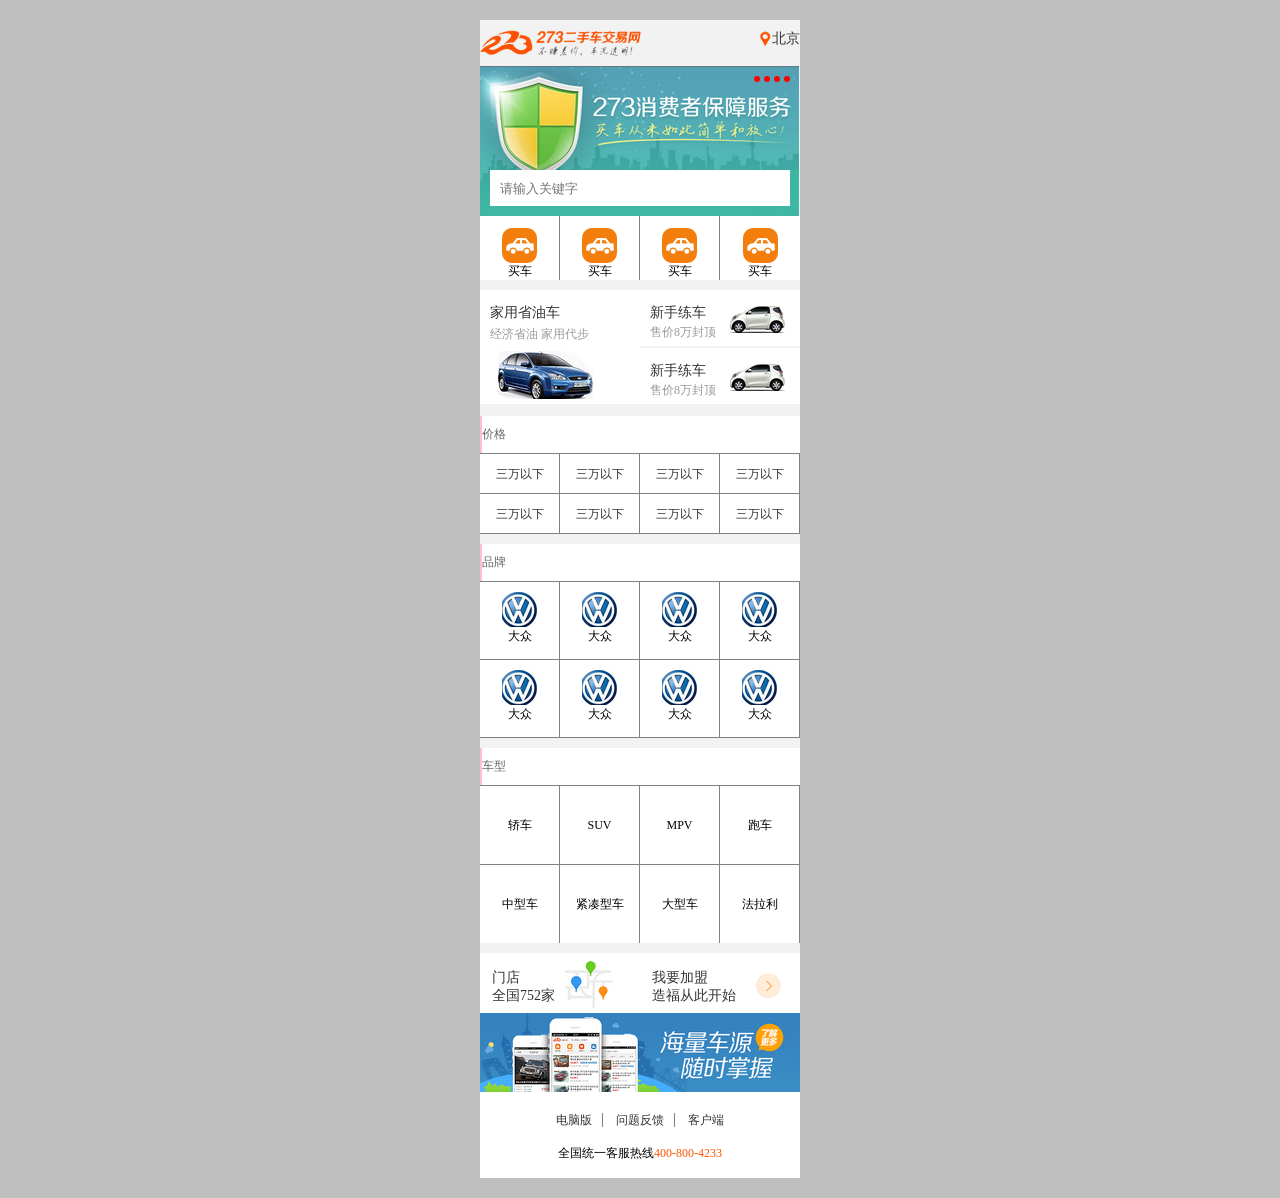
<file: index/demo/二手车/index.html>
<!DOCTYPE html PUBLIC "-//W3C//DTD XHTML 1.0 Transitional//EN" "http://www.w3.org/TR/xhtml1/DTD/xhtml1-transitional.dtd">
<html xmlns="http://www.w3.org/1999/xhtml"><head>
<meta http-equiv="Content-Type" content="text/html; charset=utf-8" />
<title>无标题文档</title>
<meta name="viewport" content="width=device-width,initial-scale=1,user-scalable=no" />
<link rel="stylesheet" href="css/base.css" />
	<style>
    html{background:#bfbfbf;}
		.main{background:#f2f2f2;width:320px;margin:20px auto;}
		/*tit*/
		.tit{width:320px;margin:0 auto;padding-top:10px;}
    	.tit span{float:left;width:161px;height:26px;background:url(img/tit_l.png) no-repeat left center;}
		.tit i{float:right;background:url(img/tit_r.png) no-repeat left center;font-size:14px;color:#333;padding-left:12px;}
		.tit_m{width:320px;position:relative;margin:0 auto;margin-top:10px;}
		.tit_m input{width:290px;height:36px;padding-left:10px;background:white;border:none;position:absolute;bottom:10px;left:10px;}
		.huadong{position:absolute;top:10px;right:10px;}
		.huadong ul li{float:left;border-radius:50%;width:6px;height:6px;background:red;margin-left:4px;}
		/*nav*/
		.nav{width:320px;margin:0 auto;background:white;height:64px;}
		.nav li{border-right:1px solid gray;width:25%;float:left;box-sizing:border-box;text-align:center;}
		.nav .last{border-right:none;}
		.nav li img{width:35px;height:35px;background-size:100%;margin:0 auto;margin-top:12px;}
		/*contener*/
		.con{width:100%;margin:0 auto;margin-top:10px;}
		.con_l{float:left;width:50%;background:white;height:114px;}
		.con_l p{margin-left:10px;}
		.con_l .p1{font-size:14px;color:#333;margin-top:14px;}
		.con_l .p2 {font-size:12px;color:#999;margin-top:4px;}
		.con_l  img{margin-left:18px;margin-top:8px;}
		
		.con_rmain{float:left;width:50%;}
		.con_r{float:left;width:100%;background:white;height:56px;margin-bottom:2px;}
		.con_r_fon{float:left;}
		.con_r p{margin-left:10px;}
		.con_r .p1{font-size:14px;color:#333;margin-top:14px;}
		.con_r .p2{font-size:12px;color:#999;margin-top:2px;}
		.con_r  img{float:left;margin-top:16px;margin-left:14px;}
		/*list*/
		.list{width:100%;margin:0 auto;margin-top:10px;}
		.list_tit{width:100%;border-left:2px solid pink;font-size:12px;color:#666;padding:10px 0;;background :white;box-sizing:border-box;}
		.list_main{width:100%;border-bottom:1px solid gray;}
		.list_main li{float:left;width:25%;box-sizing:border-box;height:40px;text-align:center;line-height:40px;border-top:1px solid gray;border-right:1px solid gray;background:white;font-size:12px;color:#333;}
		
		.pinpai{width:100%;border-bottom:1px solid gray;}
		.pinpai li{float:left;width:25%;box-sizing:border-box;background:url(img/dazhong.png) no-repeat center 10px white;text-align:center;height:78px;border-top:1px solid gray;border-right:1px solid gray;line-height:108px;}
    .chexing li{float:left;width:25%;box-sizing:border-box;text-align:center;line-height:78px;background:white;border-top:1px solid gray;border-right:1px solid gray;line-height:78px;}
		/*bott*/
		.bott{width:100%;margin:0 auto;background:white;margin-top:10px;}
		.bott_l{float:left;width:50%;height:60px;}
		.bott_l .fon{font-size:14px;color:#333;float:left;margin-left:12px;margin-top:16px;}
		.bott_l img{float:left;margin-left:10px;margin-top:8px;}
		.bott_r{float:left;width:50%;height:60px;}
		.bott_r .fon{font-size:14px;color:#333;float:left;margin-left:12px;margin-top:16px;}
		.bott_r img{float:left;margin-left:20px;margin-top:20px;}
		
		.bott_pic{width:320px;margin:0 auto;}
		/*footer*/
		.footer{width:100%;text-align:center;background:white;}
		.footer1{color:#333;width:100%;padding-top:20px;}
		.footer1 span{padding:0 10px;border-right:1px solid gray;}
		.footer1 .second{border:none;}
		
		.footer2{width:100%;text-align:center;padding:16px;box-sizing:border-box;}
		.footer2 span{color:#ff5500;}
    </style>
</head>

<body>
<div class="main">
	<!--tit-->
	<h1 class="tit clearfix">
    	<span></span>
        <i>北京</i>
    </h1>
    <div class="tit_m">
    	<img src="img/tit_m.png" />
        <input type="text" placeholder="请输入关键字"/>
        <i class="search"></i>
        <div class="huadong">
        	<i class="l"></i>
            <ul>
            	<li></li>
                <li></li>
                <li></li>
                <li></li>
            </ul>
            <em class="r"></em>
        </div>
    </div>
    <!--nav-->
    <ul class="nav">
    	<li>
        	<a href="#"><img src="img/type-car.__1399949080__.png" /></a>
            <a href="#">买车</p></a>
        </li>
        <li>
        	<a href="#"><img src="img/type-car.__1399949080__.png" /></a>
            <a href="#">买车</p></a>
        </li>
        <li>
        	<a href="#"><img src="img/type-car.__1399949080__.png" /></a>
            <a href="#">买车</p></a>
        </li>
        <li class="last">
        	<a href="#"><img src="img/type-car.__1399949080__.png" /></a>
            <a href="#">买车</p></a>
        </li>
    </ul>
    <!--contener-->
    <div class="con clearfix">
        <div class="con_l">
            <p class="p1">家用省油车</p>
            <p class="p2">经济省油 家用代步</p>
            <img src="img/car1.png"/>
        </div>
        <div class="con_rmain">
            <div class="con_r clearfix">
                <div class="con_r_fon">
                    <p class="p1">新手练车</p>
                    <p class="p2">售价8万封顶</p>
                </div>
                <img src="img/car2.png"/>
            </div>
             <div class="con_r clearfix">
                <div class="con_r_fon">
                    <p class="p1">新手练车</p>
                    <p class="p2">售价8万封顶</p>
                </div>
                <img src="img/car2.png"/>
            </div>
         </div>
     </div>
     <!--list-->
     <div class="list">
         <h1 class="list_tit">价格</h1>
         <ul class="list_main clearfix">
            <li>三万以下</li>
            <li>三万以下</li>
            <li>三万以下</li>
            <li>三万以下</li>
             <li>三万以下</li>
            <li>三万以下</li>
            <li>三万以下</li>
            <li>三万以下</li>
         </ul>
    
          <div class="list ">
             <h1 class="list_tit">品牌</h1>
             <ul class="pinpai clearfix">
                <li>大众</li>
                <li>大众</li>
                <li>大众</li>
                <li>大众</li>
                 <li>大众</li>
                <li>大众</li>
                <li>大众</li>
                <li>大众</li>
             </ul>
         </div>
         <div class="list ">
             <h1 class="list_tit">车型</h1>
             <ul class="chexing clearfix">
                <li>轿车</li>
                <li>SUV</li>
                <li>MPV</li>
                <li>跑车</li>
                 <li>中型车</li>
                <li>紧凑型车</li>
                <li>大型车</li>
                <li>法拉利</li>
             </ul>
         </div>
      </div>
       <!--bott-->
       <div class="bott clearfix">
          <div class="bott_l clearfix">
            <div class="fon">
                <p>门店</p>
                <p>全国752家</p>
            </div>
            <img src="img/ditu.png" />
          </div>
           <div class="bott_r clearfix">
            <div class="fon">
                <p>我要加盟</p>
                <p>造福从此开始</p>
            </div>
            <img src="img/jiantou.png" />
          </div>
       </div>
     	<img src="img/shoujiduan.png" class="bott_pic"/>
        <div class="footer">
            <p class="footer1">
                <span>电脑版</span>
                <span >问题反馈</span>
                <span class="second">客户端</span>
            </p>
            <p class="footer2">全国统一客服热线<span>400-800-4233</span></p>
        </div>
     </div>
</body>
</html>
</file>
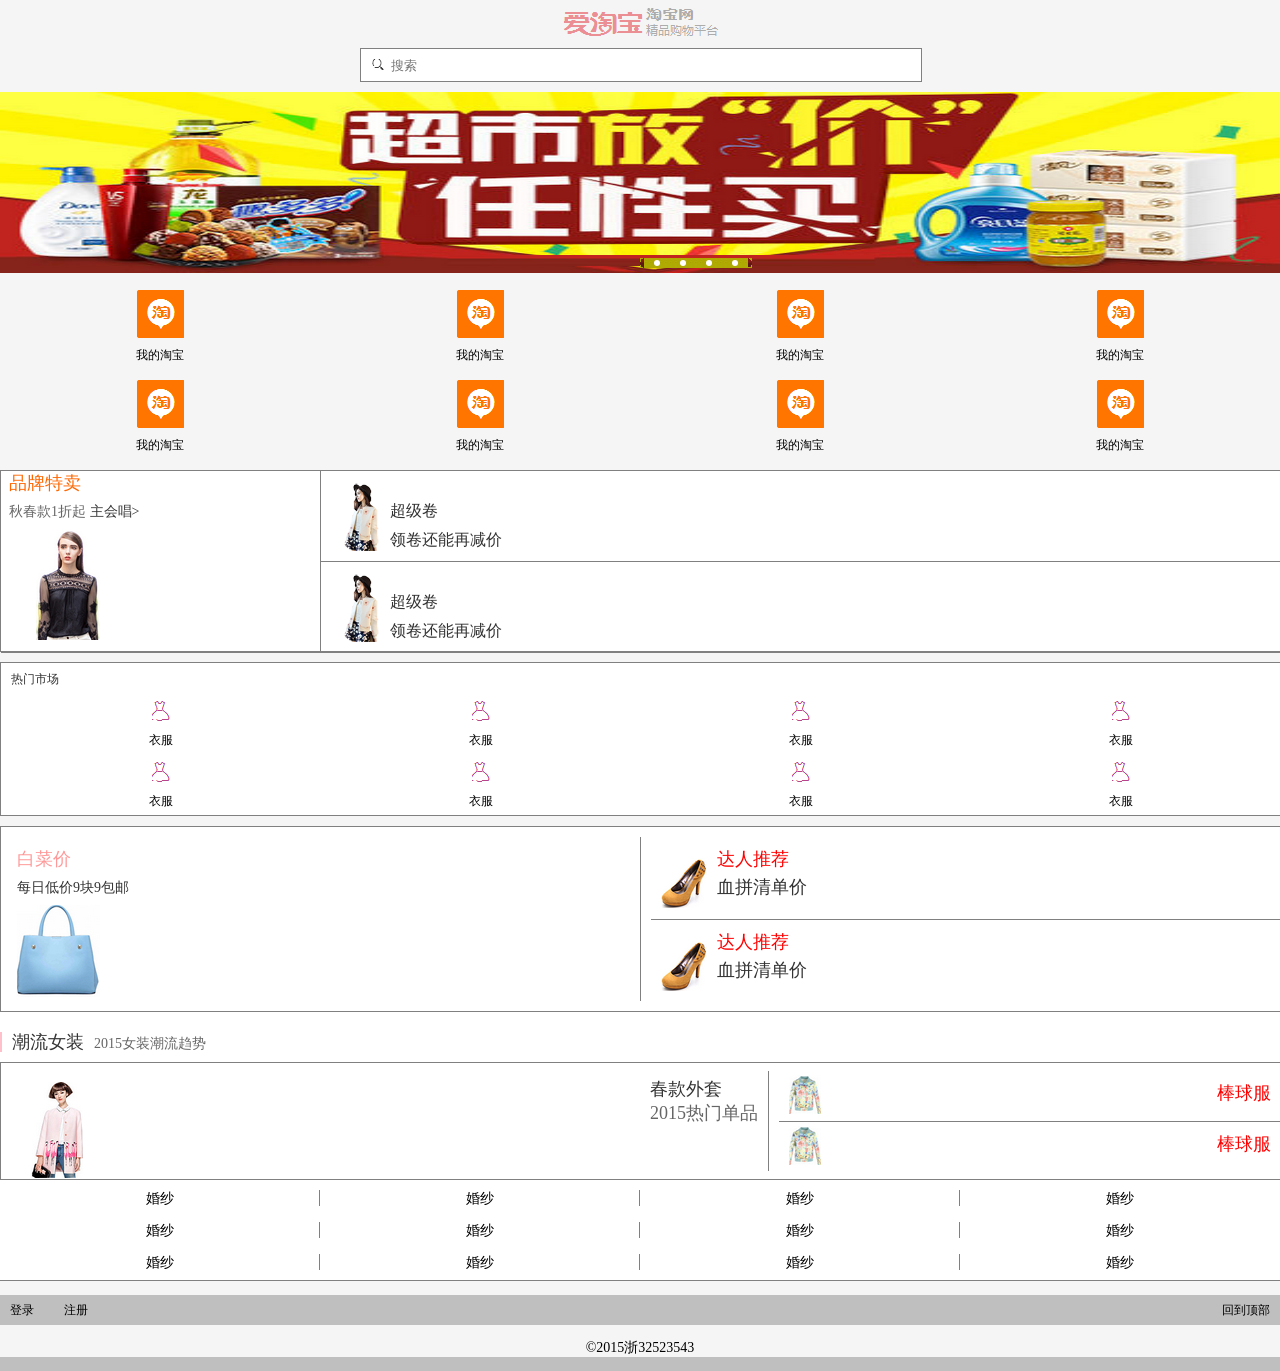
<file: index/demo/爱淘宝/index.html>
<!DOCTYPE html PUBLIC "-//W3C//DTD XHTML 1.0 Transitional//EN" "http://www.w3.org/TR/xhtml1/DTD/xhtml1-transitional.dtd">
<html xmlns="http://www.w3.org/1999/xhtml">
<head>
<meta http-equiv="Content-Type" content="text/html; charset=utf-8" />
<title>无标题文档</title>
<meta name="viewport" content="width=device-width,initial-scale=1,user-scalable=no" />
<link rel="stylesheet" href="css/base.css" />
	<style>
		body{background:#bfbfbf;}
		.main{background:#f5f5f5;margin:0 auto;}
		/*tit*/
    	.tit{width:100%;height:48px;background:url(img/tit.png) no-repeat center center;text-indent:-100em;opacity:0.5;}
		
		.search{position:relative;width:560px;margin:0 auto;}
		.search input{width:530px;height:32px;border:none;background:white;padding-left:30px;border:1px solid gray;}
		.search i{width:15px;height:12px;position:absolute;top:10px;left:10px;background:url(img/search.png) no-repeat left center;}
		
		
		.bg{position:relative;width:100%;background-size:100%;}
		.bg img{display:none;width:100%;height:182px;margin-top:10px;}
		.bg .pic1{width:100%;margin-top:10px;display:block;}
		.bg .m{height:8px;position:absolute;bottom:6px;left:50%;background:url(img/m.png) repeat-x;display:inline-block;padding:0 4px;padding-top:2px;}
		.bg .l{width:4px;height:10px;position:absolute;top:0;left:0;background:url(img/l.png) no-repeat left center;}
		.bg .r{width:4px;height:9px;position:absolute;top:0;right:0;background:url(img/r.png) no-repeat right center;}
		.m .fon li{float:left;width:6px;height:6px;border-radius:50%;margin:0 10px;background:white;}
		.m .fon .active{background:#dd3832}
		.nav{min-width:580px;margin-bottom:16px;}
		.nav .list{width:25%;text-align:center;float:left;box-sizing:border-box;}
		.nav i{width:47px;height:49px;margin:16px auto 8px;background:url(img/taobao.png);background-size:100%;display:block;}
		/*temai*/
	    	.temai_l{width:25%;height:182px;border-right:1px solid gray;border-bottom:1px solid gray;}
		.temai_l .p1{font-size:18px;color:#F60;margin-left:8px;}
		.temai_l .p2{font-size:14px;color:#666;margin-left:8px;margin-top:8px;}
		.temai_l .p2 span{font-size:14px;color:#333;}
		.temai_l img{margin-left:35px;margin-top:10px;}
		
		.temai_r{width:75%;float:left;}
		.temai_r1{height:90px;border-bottom:1px solid gray;}
		.temai_r1 .fon{float:left;margin-top:30px;}
		.temai_r1 img{float:left;margin-left:20px;margin-top:10px;}
		.temai_r1 .p1{font-size:16px;color:#333;margin-left:8px;}
		.temai_r1 .p2{font-size:16px;color:#333;margin-left:8px;margin-top:8px;}
		
		.temai_l{float:left;box-sizing:border-box;}
		.temai{border:1px solid gray;width:100%;background:white;height:180px;}
		/*hot market*/
		.hot{width:100%;height:152px;border:1px solid gray;background:white;margin-top:10px;}
		.hot h1{font-size:12px;color:#333;margin-left:10px;margin-top:8px;}
		.hot_m li{width:25%;box-sizing:border-box;text-align:center;float:left;font-size:12px;}
		.hot_m i{background:url(img/girlcloth.png);background-size:100%;width:19px;height:26px;display:block;margin:10px auto 8px;}
		/*cabbage price*/
		.cabbage{background:white;height:164px;width:100%;padding:10px 0px;margin-top:10px;border:1px solid gray;}
		.cabbage_l{width:50%;float:left;height:164px;border-right:1px solid gray;box-sizing:border-box;}
		.cabbage_l .p1{font-size:18px;color:#F99;margin-left:16px;margin-top:10px;}
		.cabbage_l .p2{font-size:14px;color:#333;margin-left:16px;margin-top:8px;}
		.cabbage_l img{margin-left:16px;margin-top:8px;}
		
		.cabbage_r{width:50%;float:left;height:164px;box-sizing:border-box;padding-left:10px;}
		.cabbage_r1{border-bottom:1px solid gray;height:82px;}
		.cabbage_r1 .fon{float:left;font-size:18px;margin-left:10px;}
		.cabbage_r1 .p1{color:#F00;margin-top:10px;}
		.cabbage_r1 .p2{color:#333;margin-top:4px;}
		.cabbage_r1 img{float:left;margin-left:10px;margin-top:20px;}
		.cabbage_r .r2{border-bottom:none;}
		/*fashion women dress*/
		.fashion_main{width:100%；height：250px;background:white;padding-top:10px;}
		.fashion_t{width:100%;height:20px;border-left:2px solid pink;line-height:20px;background:white;font-size:18px;color:#333;margin:10px 0;box-sizing:border-box;padding-left:10px;}
		.fashion_t span{font-size:14px;color:#666;margin-left:10px;}
		.fashion{background:white;height:100px;width:100%;padding:8px 0;border:1px solid gray;}
		.fashion_l{float:left;height:100px;width:60%;border-right:1px solid gray;box-sizing:border-box;}
		.fashion_l img{float:left;margin-left:30px;margin-top:10px;}
		.fashion_l .fon{float:right;margin-top:6px;margin-right:10px;}/*兼容问题，两个相同的float，和margin*/
		.fashion_l .p1{font-size:18px;color:#333;}
		.fashion_l .p2{font-size:18px;color:#666;}
		
		.fashion_r{float:left;width:40%;height:100px;box-sizing:border-box;padding-left:10px;}
		.fashion_r1{border-bottom:1px solid gray;height:50px;}
		.fashion_r1 .p1{float:right;font-size:18px;margin-right:10px;color:#F00;margin-top:10px;}
		
		.fashion_r1 img{float:left;margin-left:10px;margin-top:4px;}
		.fashion_r .r2{border-bottom:none;}
		
		.fashion_b  {width:100%;height:80px;padding:10px 0;border-bottom:1px solid gray;background:white;}
		.fashion_b li{float:left;font-size:14px;width:25%;height:16px;border-right:1px solid gray;text-align:center;box-sizing:border-box;margin-bottom:16px;}
		.fashion_b .four{border-right:none;}
		/*bott*/
		.bott{width:100%;height:30px;box-sizing:border-box;margin-top:14px;background:#bfbfbf;line-height:30px;}
		.bott .l{float:left;margin-left:10px;}
		.bott .m{float:left;margin-left:30px;}
		.bott .r{float:right;margin-right:10px;}
		.footer{font-size:14px;width:100%;margin:14px 0;text-align:center;}
    </style>
    <script>
    	window.onload=function(){
			var obox=document.getElementById('opa');
			var obtn=obox.getElementsByTagName('li');
			var oBox=document.getElementById('bg');
			var oimg=oBox.getElementsByTagName('img');
			for(var i=0;i<obtn.length;i++){
				obtn[i].index=i;
				obtn[i].onmouseover=function(){
					for(var i=0;i<obtn.length;i++){
						obtn[i].className='';
						oimg[i].className='';
					}	
						this.className='active';
						oimg[this.index].className='pic1';
				};	
			};	
		};
    </script>
</head>

<body>
	<div class="main">
    	<h1 class="tit">爱淘宝</h1>
        <div class="search">
            <input type="text" placeholder="搜索"/>
            <i></i>
        </div>
        <div class="bg" id="bg">
              <img src="img/pic1.png" class="pic1"/>
              <img src="img/bg1.jpg" />
              <img src="img/bg2.jpg" />
              <img src="img/bg3.jpg" />
              <div class="m">
                  <i class="l"></i>
                  <ul class="fon clearfix" id="opa">
                    <li></li>
                    <li></li>
                    <li></li>
                    <li></li>
                  </ul>
                  <em class="r"></em>
              </div>
        </div>
        <ul class="nav clearfix">
        	<li class="list">
            	<a href="#"><i></i></a>
                <a href="#">我的淘宝</a>
            </li>
            <li class="list">
            	<a href="#"><i></i></a>
                <a href="#">我的淘宝</a>
            </li>
            <li class="list">
            	<a href="#"><i></i></a>
                <a href="#">我的淘宝</a>
            </li>
            <li class="list">
            	<a href="#"><i></i></a>
                <a href="#">我的淘宝</a>
            </li>
            <li class="list">
            	<a href="#"><i></i></a>
                <a href="#">我的淘宝</a>
            </li>
            <li class="list">
            	<a href="#"><i></i></a>
                <a href="#">我的淘宝</a>
            </li>
            <li class="list">
            	<a href="#"><i></i></a>
                <a href="#">我的淘宝</a>
            </li>
            <li class="list">
            	<a href="#"><i></i></a>
                <a href="#">我的淘宝</a>
            </li>
        </ul>   
        <!--temai-->
        <div class="temai cleafix">
            <div class="temai_l">
                <a href="#"><p class="p1">品牌特卖</p></a>
                <a href="#"><p class="p2">秋春款1折起 <span>主会唱&gt</span></p></a>
                <img src="img/cloth.png" />
            </div> 
            <div class="temai_r">
                <div class="temai_r1">
                <img src="img/cloth1.png" />
                <div class="fon">
                    <a href="#"><p class="p1">超级卷</p></a>
                    <a href="#"><p class="p2">领卷还能再减价 </span></p></a>
                </div>
                
            </div> 
                 <div class="temai_r1">
                <img src="img/cloth1.png" />
                <div class="fon">
                    <a href="#"><p class="p1">超级卷</p></a>
                    <a href="#"><p class="p2">领卷还能再减价 </span></p></a>
                </div>
            </div>     
            </div>
      	</div>
        <!--hot market-->
        <div class="hot">
        	<h1>热门市场</h1>
            <ul class="hot_m">
            	<li>
                	<a href="#"><i></i></a>
                    <a href="#">衣服</a>
                </li>
                <li>
                	<a href="#"><i></i></a>
                    <a href="#">衣服</a>
                </li>
                <li>
                	<a href="#"><i></i></a>
                    <a href="#">衣服</a>
                </li>
                <li>
                	<a href="#"><i></i></a>
                    <a href="#">衣服</a>
                </li>
                <li>
                	<a href="#"><i></i></a>
                    <a href="#">衣服</a>
                </li>
                <li>
                	<a href="#"><i></i></a>
                    <a href="#">衣服</a>
                </li>
                <li>
                	<a href="#"><i></i></a>
                    <a href="#">衣服</a>
                </li>
                <li>
                	<a href="#"><i></i></a>
                    <a href="#">衣服</a>
                </li>
            </ul>
        </div>
        <!--cabbage price-->
          <div class="cabbage cleafix">
            <div class="cabbage_l">
                <a href="#"><p class="p1">白菜价</p></a>
                <a href="#"><p class="p2">每日低价9块9包邮</span></p></a>
                <img src="img/package.png" />
            </div> 
            <div class="cabbage_r">
                <div class="cabbage_r1 clearfix">
                    <img src="img/shoes.png" />
                    <div class="fon">
                        <a href="#"><p class="p1">达人推荐</p></a>
                        <a href="#"><p class="p2">血拼清单价 </span></p></a>
                    </div>
            	</div>    
            
                <div class="cabbage_r1 r2 clearfix">
                    <img src="img/shoes.png" />
                    <div class="fon">
                        <a href="#"><p class="p1">达人推荐</p></a>
                        <a href="#"><p class="p2">血拼清单价 </span></p></a>
                    </div>
            	</div>     
            </div>
      	</div>
       
        <!--fashion women dress-->
         <div class="fashion_main">
            <h1 class="fashion_t">潮流女装<span>2015女装潮流趋势</span></h1>
            <div class="fashion clearfix">
                <div class="fashion_l cleafix">
                    <img src="img/dress.png" />
                    <div class="fon">
                        <p class="p1">春款外套</p>
                        <p class="p2">2015热门单品 </p>
                    </div>
                </div>
                <div class="fashion_r">
                     <div class="fashion_r1  clearfix">
                            <img src="img/coat.png" />
                            <a href="#"><p class="p1">棒球服</p></a>
                     </div>             
                      <div class="fashion_r1 r2  clearfix">
                            <img src="img/coat.png" />
                            <a href="#"><p class="p1">棒球服</p></a>
                     </div>            
                 </div>
             </div>            
            <ul class="fashion_b">
                <li>婚纱</li>
                <li>婚纱</li>
                <li>婚纱</li>
                <li class="four">婚纱</li>
                <li>婚纱</li>
                <li>婚纱</li>
                <li>婚纱</li>
                <li class="four">婚纱</li>
                <li>婚纱</li>
                <li>婚纱</li>
                <li>婚纱</li>
                <li class="four">婚纱</li>
            </ul>   
       </div> 
         <!--bott-->
         <p class="bott">
       		<a href="#" class="l">登录</a>
            <a href="#" class="m">注册</a>
            <a href="#" class="r">回到顶部</a>
        </p>
        <p class="footer">&copy2015浙32523543</p>
    </div>
</body>
</html>
</file>
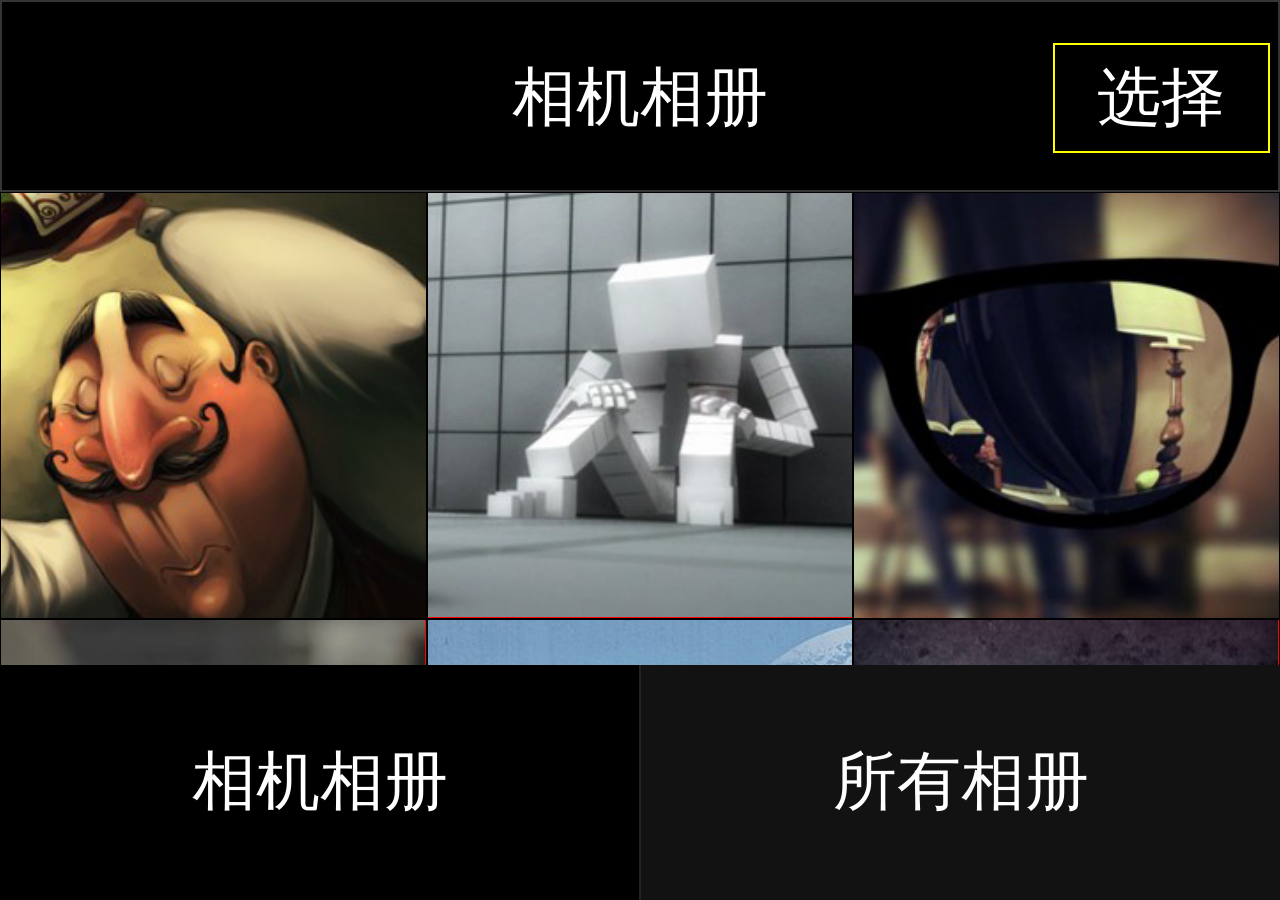
<file: index/demo/移动端照片/index.html>
<!DOCTYPE html>
<html>
<head lang="en">
    <meta charset="UTF-8">
    <meta name="viewport" content="width=device-width,user-scalable=no,target-densitydpi=device-dpi" />
    <script>
        document.getElementsByTagName('html')[0].style.fontSize
        =document.documentElement.clientWidth/3+'px';
    </script>
    <link rel="stylesheet" href="base.css"/>
    <style>
        body,ul{font-size:0.15rem;font-family: "Microsoft YaHei";}
        a{color:#fff;}
        .page{width:100%;height:100%;overflow:hidden;position:absolute;;top:0;left:0;}
        header{height:0.45rem;background:#000;box-sizing:border-box;
        color:#fff;line-height:0.45rem;border:2px solid #353535; text-align:center;}
        .btn{height:0.25rem;line-height:0.25rem;position:absolute;top:0.1rem;width:0.5rem;border:2px solid yellow;right:10px;}
        .btn:nth-of-type(1){left:10px;right:auto;display:none;}
        .wrap{position :absolute;left:0;width:100%;top:0.45rem;bottom:0.55rem;background:red;overflow: auto;}
        .piclist li{position:absolute;top:0;left:0;width:1rem;height:1rem;border:1px solid #000;
            transition:0.5s left,0.5s top;box-sizing:border-box;background:url(video/1.jpg) no-repeat;background-size:contain; }
        footer{width:100%;height:0.55rem;line-height:0.55rem;background:#121212;position:absolute;bottom:0;left:0;}
        footer a{float:left;width:50%;text-align:center;
            -webkit-box-sizing: border-box;
            -moz-box-sizing: border-box;
            box-sizing: border-box;}
        footer a.active{background:#000;}
        footer a:nth-of-type(1){border-right:1px solid #222;}
        footer a:nth-of-type(2){border-left:1px solid #222;}
        .recycle{width:1.2rem;height:1.2rem;position:absolute;left:calc(50% - 0.6rem);top:100%;background:url(img/recycle.png) no-repeat;background-size:contain;}
        .recycle:nth-of-type(1){background:url(img/recycle2.png) }
    </style>
    <script>
        var arr=[];
        for(var i=0;i<=16;i++){
            arr[i-1]="video/"+i+".jpg";
        }
    </script>
    <title></title>
</head>
<body>
    <article class="page" id="page">
        <header>
            <a href="javascript:;" class="btn">删除</a>
            相机相册
            <a href="javascript:;" class="btn">选择</a>
        </header>
        <section class="wrap">
            <ul class="piclist" id="list">

            </ul>
        </section>
        <footer>
            <a href="javacript:;" class="active">相机相册</a>
            <a href="javacript:;">所有相册</a>
        </footer>
        <span class="recycle"></span>
        <span class="recycle"></span>
    </article>
</body>
<script>
    create(arr);
    function create(arr){
        var oPage=document.getElementById('page');
        var aBtn=oPage.getElementsByClassName('btn');
        var olist=document.getElementById('list');
        var ali=olist.children;
        var sHtml='';
        var aRmove=[];
        var boff=true;
        for(var i=0;i<arr.length;i++){
            sHtml+="<li style='background-image:url("+arr[i]+");'></li>";

        }
        olist.innerHTML=sHtml;
        setTimeout(function(){
            toPosition();
        },60);
        aBtn[1].addEventListener('touchend',fnEnd,false);
        aBtn[0].addEventListener('touchend',fnRmove,false);

        function toPosition(){
            for(var i=0;i<ali.length;i++){
                ali[i].style.left=i%3+'rem';
                ali[i].style.top=Math.floor(i/3)+'rem';
            }
        }
        function fnEnd(){
            if(boff) {
                aBtn[1].innerHTML = '取消';
                for (var i = 0; i < ali.length; i++) {
                    ali[i].index = i;
                    ali[i].addEventListener('touchend', fnSelected, false);
                }
            }else{
                aBtn[1].innerHTML = '选择';
                aBtn[0].style.display="none";
                aRmove.length=0;
                for (var i = 0; i < ali.length; i++) {
                    ali[i].style.borderColor="#000";
                    ali[i].removeEventListener('touchend', fnSelected, false);
                }
            }
            boff=!boff;
        }
        function fnSelected(){
            aRmove.push(this.index);
            this.style.borderColor="yellow";
            aBtn[0].style.display="block";
        }
        function fnRmove(){
           /* for(var i=0;i<aRmove.length;i++){
                olist.removeChild(ali[i]);
            }*/
            aRmove=aRmove.sort(function(a,b){
                return a-b;
            });

            while(aRmove.length){

                olist.removeChild(ali[aRmove.shift()]);
            }
            boff=false;
            toPosition();
            fnEnd();
        }
    }
</script>
</html>
</file>
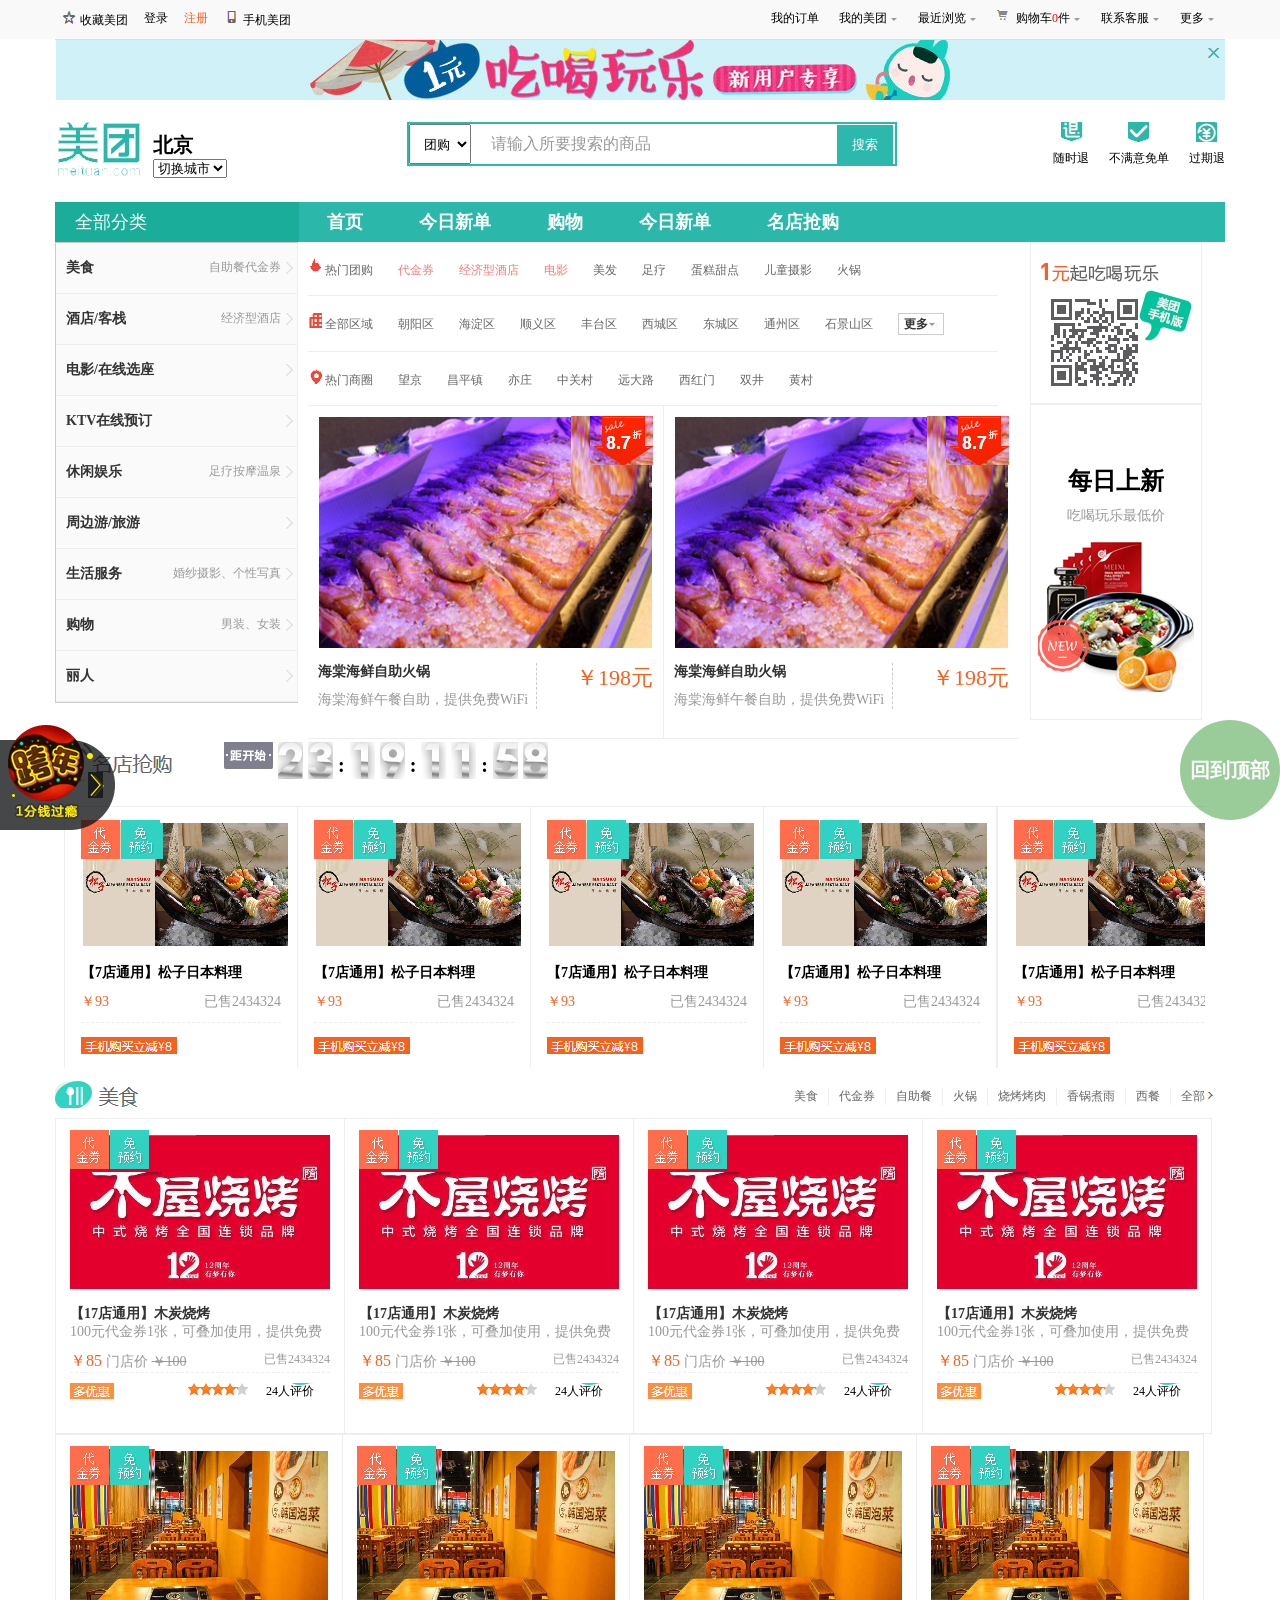
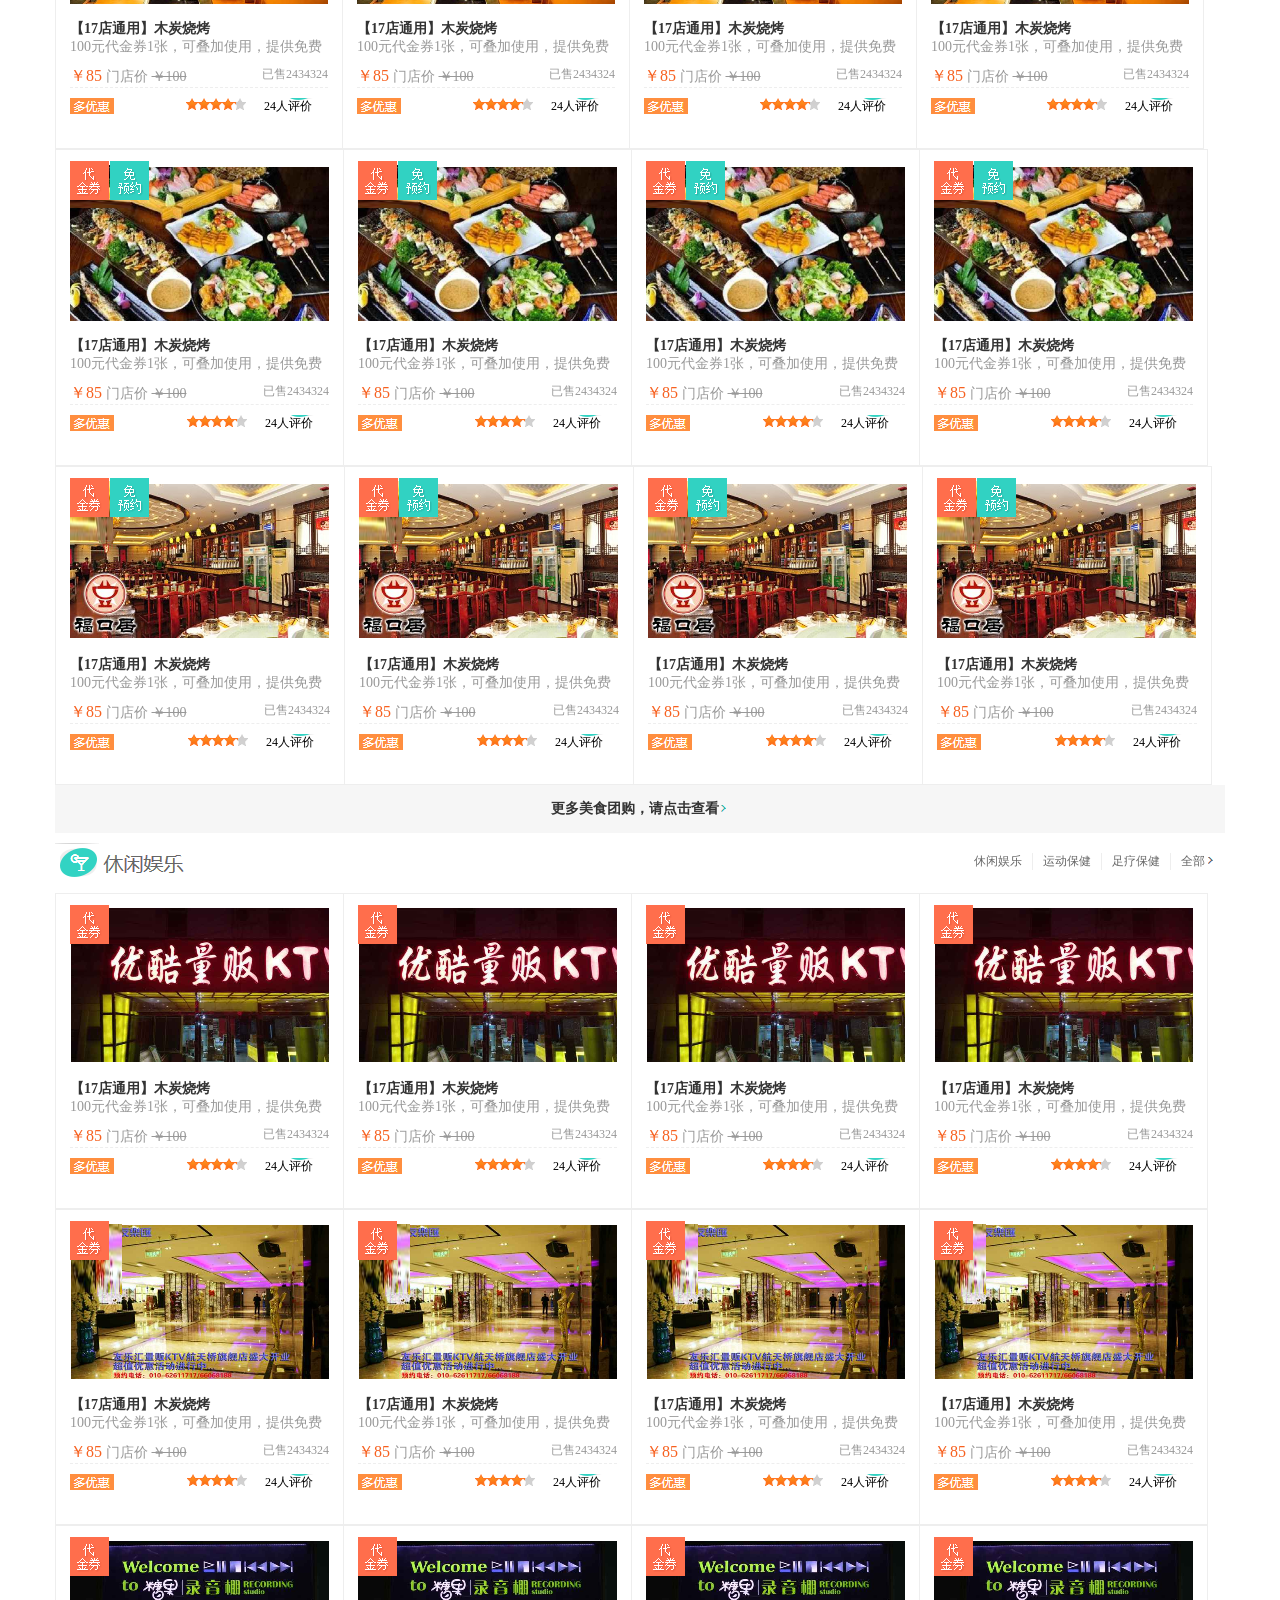
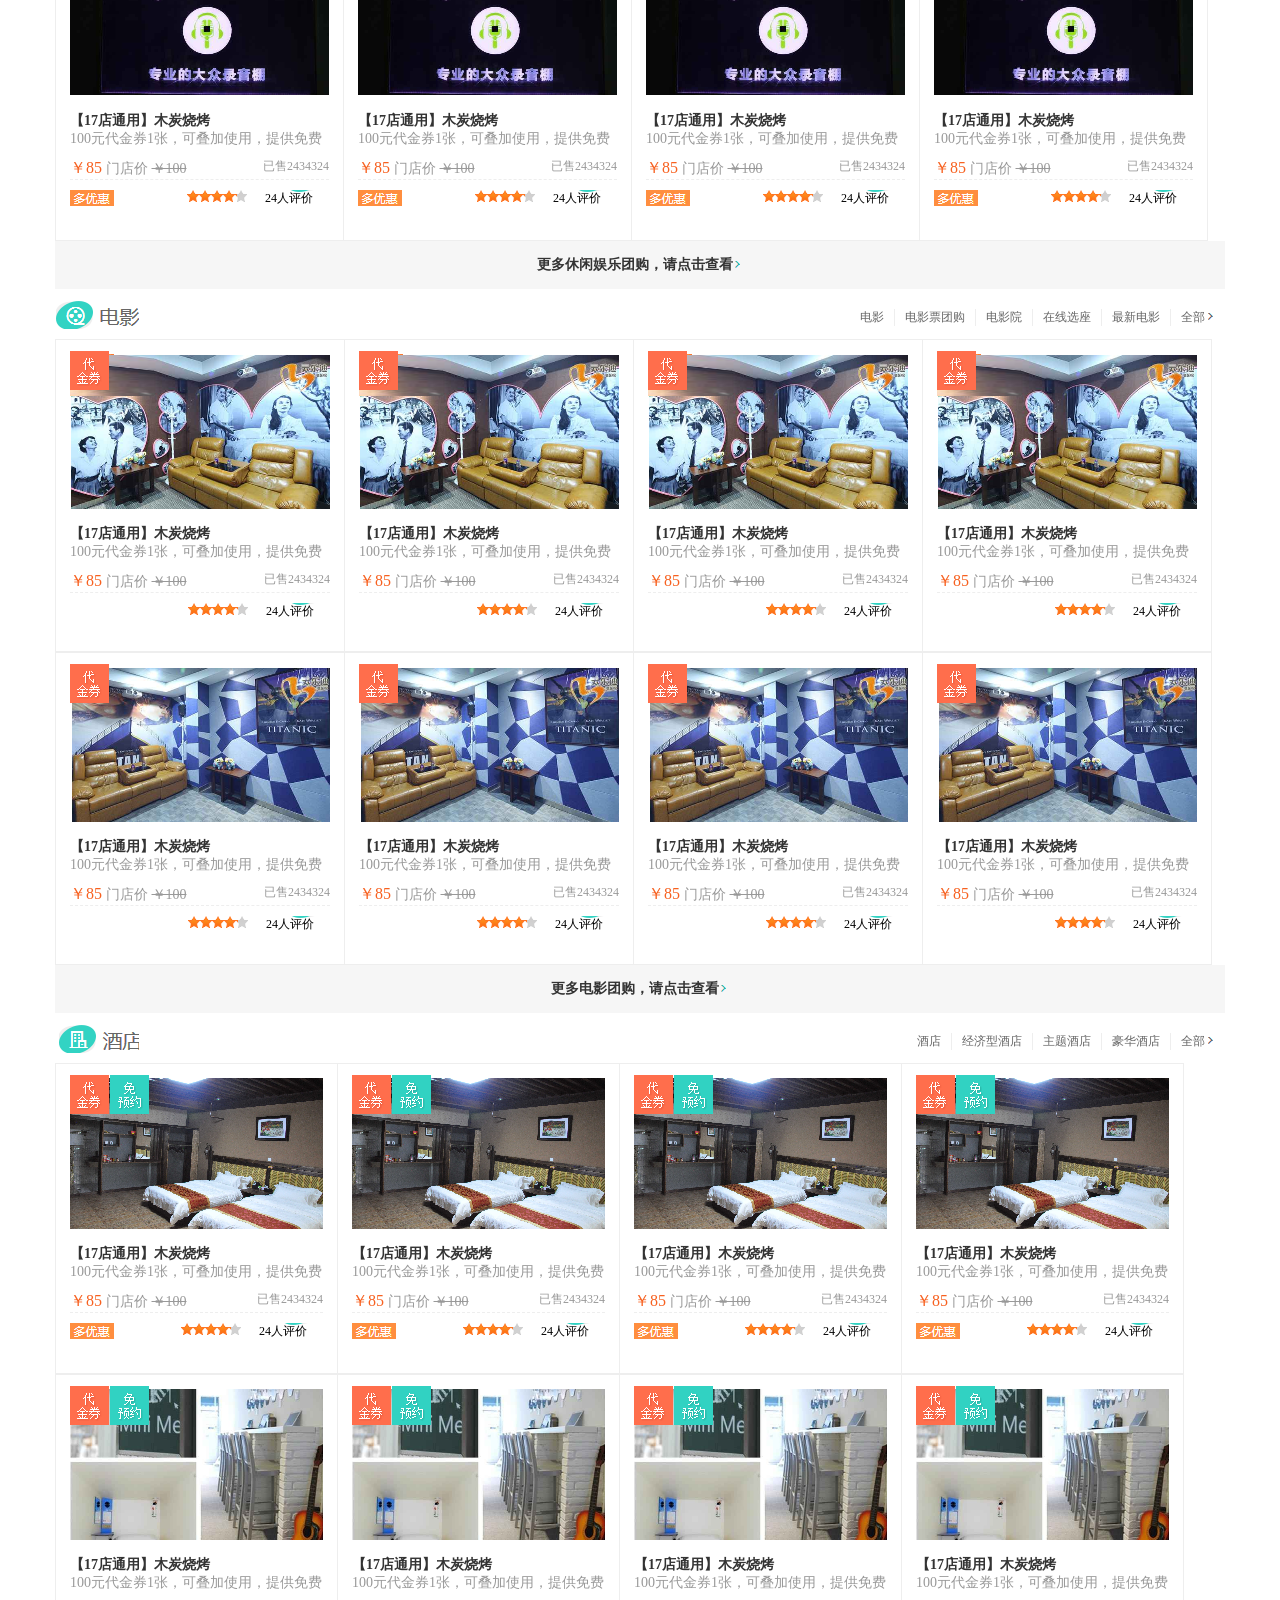
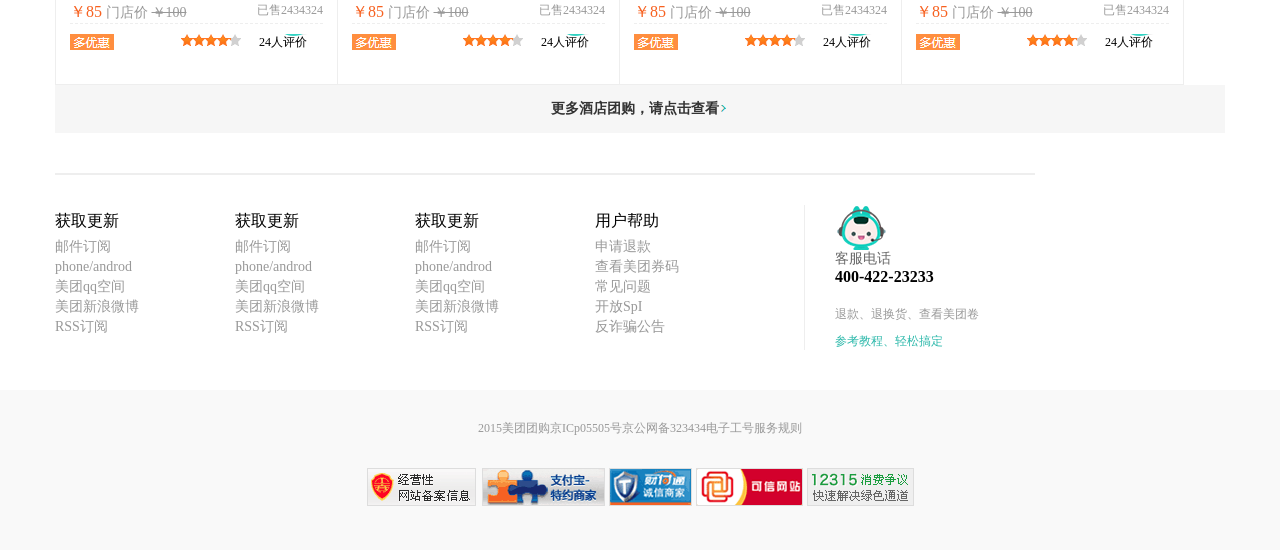
<file: index/demo/美团官网/index.html>
<!DOCTYPE html>
<html>
<head>
<meta charset="utf-8">
<meta http-equiv="X-UA-Compatible" content="IE=edge,chrome=1">
<title>Examples</title>
<meta name="description" content="">
<meta name="keywords" content="">
<link href="css/base.css" rel="stylesheet">
<link href="css/index.css" rel="stylesheet">
<script src="js/base.js"></script>
<script src="js/move.js"></script>
<script>
window.onload=function(){
	meituan.public.head.jsShow();
	meituan.public.head.jsClose();
	meituan.public.head.jsSearch();

	
	meituan.public.head.jsSelect();
	meituan.public.back.jsBack();
	meituan.index.jsSeaScroll();
	meituan.index.jsYear();
	meituan.index.jsClock();
	meituan.index.jsNav();
}
</script>
</head>


<body>
<!--回到顶部-->
<div class="return" id="return">回到顶部</div>
<!--跨年-->
<div id="n-div">
	<img src="images/kuanian.png" id="img1"/>
	<a href="javascript:;" id="a1"></a>
	<div id="n-div1">
		<img src="images/kuanian2.png" id="img2"/>
		<a href="javascript:;" id="a2"></a>
	</div>
</div>
<!--tit-->
<div class="tit_back">
	<div class="tit clearfix">
	    <ul class="tit_l clearfix">
		    <li>
		    	<a href="javascript:;" class="collect">
		    		<span></span>
		    		收藏美团
		    	</a>
		    </li>
		    <li>
		    	<a href="javascript:;" class="load">登录</a>
		    </li>
		    <li>
		    	<a href="javascript:;" class="regist">注册</a>
		    </li>
		    <li class="phone1 " id="h-phone">
		    	
		    	<a href="javascript:;" class="j-btn">
		    		<span></span>	
		    		手机美团
		    	</a>
		    		
		    	
		    	<div class="j-count" id="h-phoneList">
		    		<div class="top clearfix">
		    			<i>免费下载美团手机版</i>
		    			<em></em>
		    		</div>
		    		<div class="footer clearfix">
		    			<i>免费下载猫眼电影手机版</i>
		    			<em></em>
		    		</div>
		    	</div>	
		     </li>
	    </ul>
	    <ul class="tit_r" id="list_tit">
	    	
		    	<li class="j-tab a1 ">
		    		<a href="javascript:;" class="j-btn">我的订单</a>
		    		<ul class="j-count">
		    			<li>我的订单</li>
		    			<li>我的订单</li>
		    			<li>我的订单</li>
		    			<li>我的订单</li>
		    		</ul>
		    	</li>
	    	
	    	
		    	<li class="j-tab a2 ">
		    		<a href="javascript:;" class="j-btn">
			    		我的美团
			    		<span></span>
			    	</a>
		    		<ul class="j-count">
		    			<li>我的美团</li>
		    			<li>我的美团</li>
		    			<li>我的美团</li>
		    			<li>我的美团</li>
		    		</ul>
		    	</li>
	    	
	    	
		    	<li class="j-tab a3">
		    		<a href="javascript:;" class="j-btn">
			    		最近浏览
			    		<span></span>
			    	</a>
		    		<ul class="j-count">
		    			<li>最近浏览</li>
		    			<li>最近浏览</li>
		    			<li>最近浏览</li>
		    			<li>最近浏览</li>
		    		</ul>
		    	</li>
	    	
	    	
		    	<li class=" j-tab a4">
		    		<a href="javascript:;" class="j-btn">
			    		<em></em>
			    		购物车<i>0</i>件
			    		<span></span>
		    		</a>
		    		<ul class="j-count">
		    			<li>什么也没有</li>
		    		</ul>	
		    	</li>
		   	
		   
		    	<li class="j-tab a4">
		    		<a href="javascript:;" class="j-btn">
			    		联系客服
			    		<span></span>
		    		</a>
		    		<ul class="j-count">
		    			<li>联系客服</li>
		    		</ul>
		    	</li>
		   	
		   
		    	<li class="j-tab a5">
		    		<a href="javascript:;" class="j-btn">
			    		更多
			    		<span></span>
			    	</a>
		    		<ul class="j-count">
		    			<li>呵呵呵</li>
		    			<li>呵呵呵</li>
		    			<li>呵呵呵</li>
		    			<li>呵呵呵</li>
		    		</ul>
		    	</li>	
		    
	    </ul>
	</div>
</div>
<div class="main">
<div class="tit_pic">
	<img src="css/images/index-tit.png" id="h-pic"/>
	<span id="h-close"></span>
</div>
<!--search-->
<div class="search clearfix">
	<div class="left clearfix">
		<span>美团</span>
		<div class="toggle">
			<p id="content">北京</p>
			<select id="oSel">
				<option>切换城市</option>
				<option>北京</option>
				<option>上海</option>
				<option>广州</option>
			</select>
		</div>
	</div>
	<div class="mid">
		<select>
			<option>团购</option>
			<option>团购</option>
			<option>团购</option>
		</select>
		<input type="text"  class="text" id="txt"/>
		<span class="holder" id="holder">请输入所要搜索的商品</span>
		<input type="submit" value="搜索" class="sub"/>
	</div>
	<ul class="right clearfix">
		<li>
			<span class="span1"></span>
			<p>随时退</p>
		</li>
		<li>
			<span class="span2"></span>
			<p>不满意免单</p>
		</li>
		<li>
			<span class="span3"></span>
			<p>过期退</p>
		</li>
	</ul>
</div>
<!--nav-->
<div class="nav_tit clearfix">
	<a href="javascript:;" class="left">全部分类</a>
	<ul class="right clearfix" id="nav">
		<li><a href="javascript:;">首页</a></li>
		<li><a href="javascript:;">今日新单</a></li>
		<li><a href="javascript:;">购物</a></li>
		<li><a href="javascript:;">今日新单</a></li>
		<li><a href="javascript:;">名店抢购</a></li>
	</ul>
</div>
<!--分类-->
<div class="nav_main clearfix">
	<ul class="nav_l">
		<li class="list clearfix">
			<p>美食</p>
			<a href="javascript:;" class="rig"></a>
			<a href="javascript:;" class="fon">自助餐代金券</a>
			<div class="hotel-box j-box clearfix">
				<dl class="left">
					<dt>么事</dt>
					<dd>美食没事</dd>
					<dd>美食没事</dd>
					<dd>美食没事</dd>
					<dd>美食没事</dd>
					<dd>美食没事</dd>
					
				</dl>
			</div>
		</li>
		<li class="list clearfix">
			<p>酒店/客栈</p>
			<a href="javascript:;" class="rig"></a>
			<a href="javascript:;" class="fon">经济型酒店</a>
			<div class="hotel-box j-box clearfix">
				<dl class="left">
					<dt>酒店</dt>
					<dd>经济性酒店</dd>
					<dd>豪华酒店</dd>
					<dd>主题酒店</dd>
					<dd>度假酒店</dd>
					<dd>公寓型酒店</dd>
					<dd>客栈</dd>
					<dd>青年旅舍</dd>
				</dl>
				<dl class="right">
					<dt>推荐酒店</dt>
					<dd>俗吧</dd>
					<dd>如今啊</dd>
					<dd>天堂鸟</dd>
					<dd>兰亭序</dd>
					<dd>小二店</dd>
					<dd>minmie</dd>
					<dd>古月</dd>
				</dl>
			</div>
		</li>
		<li class="list clearfix">
			<p>电影/在线选座</p>
			<a href="javascript:;" class="rig"></a>
			<a href="javascript:;" class="fon"></a>
			<div class="hotel-box j-box clearfix">
				<dl class="left">
					<dt>电影</dt>
					<dd>萧十一郎</dd>
					<dd>卧虎藏龙</dd>
					<dd>阿甘</dd>
					<dd>美食没事</dd>
					<dd>美食没事</dd>
					
				</dl>
			</div>
		</li>
		<li class="list clearfix">
			<p>KTV在线预订</p>
			<a href="javascript:;" class="rig"></a>
			<a href="javascript:;" class="fon"></a>
			<div class="hotel-box j-box clearfix">
				<dl class="left">
					<dt>预定</dt>
					<dd>携程酒店</dd>
					<dd>去哪儿酒店</dd>
					<dd>艺龙酒店</dd>
					<dd>驴妈妈酒店</dd>
					<dd>途牛酒店</dd>
					<dd>途家</dd>
					<dd>青年旅舍</dd>
				</dl>
				<dl class="right">
					<dt>推荐酒店</dt>
					<dd>俗吧</dd>
					<dd>如今啊</dd>
					<dd>天堂鸟</dd>
					<dd>兰亭序</dd>
					<dd>小二店</dd>
					<dd>minmie</dd>
					<dd>古月</dd>
				</dl>
			</div>
		</li>
		<li class="list clearfix">
			<p>休闲娱乐</p>
			<a href="javascript:;" class="rig"></a>
			<a href="javascript:;" class="fon">足疗按摩温泉</a>
			<div class="hotel-box j-box clearfix">
				<dl class="left">
					<dt>休闲娱乐</dt>
					<dd>篮球</dd>
					<dd>羽毛球</dd>
					<dd>桌球</dd>
					<dd>斯诺克</dd>
					<dd>足球</dd>
					
				</dl>
			</div>
		</li>
		<li class="list clearfix">
			<p>周边游/旅游</p>
			<a href="javascript:;" class="rig"></a>
			<a href="javascript:;" class="fon"></a>
			<div class="hotel-box j-box clearfix">
				<dl class="left">
					<dt>游啊游</dt>
					<dd>北京</dd>
					<dd>广州</dd>
					<dd>上海</dd>
					<dd>广州</dd>
					<dd>厦门</dd>
					
				</dl>
			</div>
		</li>
		<li class="list clearfix">
			<p>生活服务</p>
			<a href="javascript:;" class="rig"></a>
			<a href="javascript:;" class="fon">婚纱摄影、个性写真</a>
			
		</li>
		<li class="list clearfix">
			<p>购物</p>
			<a href="javascript:;" class="rig"></a>
			<a href="javascript:;" class="fon">男装、女装</a>
			
		</li>
		<li class="list clearfix">
			<p>丽人</p>
			<a href="javascript:;" class="rig"></a>
			<a href="javascript:;" class="fon"></a>
			
		</li>
	</ul>
	<div class="nav_mid">
		<ul class="nav_rt" >
			<li>
				<span class="span1"></span>
				<a href="javascript:;">热门团购</a>
				<a href="javascript:;" style="color:#f87a7a">代金券</a>
				<a href="javascript:;"style="color:#f87a7a">经济型酒店</a>
				<a href="javascript:;"style="color:#f87a7a">电影</a>
				<a href="javascript:;">美发</a>
				<a href="javascript:;">足疗</a>
				<a href="javascript:;">蛋糕甜点</a>
				<a href="javascript:;">儿童摄影</a>
				<a href="javascript:;">火锅</a>
			</li>
			<li>
				<span class="span2"></span>
				<a href="javascript:;">全部区域</a>
				<a href="javascript:;" >朝阳区</a>
				<a href="javascript:;">海淀区</a>
				<a href="javascript:;">顺义区</a>
				<a href="javascript:;">丰台区</a>
				
				<a href="javascript:;">西城区</a>
				<a href="javascript:;">东城区</a>
				
				<a href="javascript:;">通州区</a>
				<a href="javascript:;">石景山区</a>
				<a href="javascript:;" class="more">更多<span class="span4"></span>
				</a>
			</li>
			<li>
				<span class="span3"></span>
				<a href="javascript:;">热门商圈</a>
				<a href="javascript:;" >望京</a>
				<a href="javascript:;">昌平镇</a>
				<a href="javascript:;">亦庄</a>
				<a href="javascript:;">中关村</a>
				<a href="javascript:;">远大路</a>
				<a href="javascript:;">西红门</a>
				<a href="javascript:;">双井</a>
				<a href="javascript:;">黄村</a>
			</li>
		</ul>
		<div class="nav_rbm">
			<ul class="nav_rb clearfix" id="nav_rb">

				
				<li class="list1">
					<img src="images/hot_pot.png" />
					<img src="images/discount.png"class="discount" />
					<ul class="fon clearfix">
						<li class="left">
							<h3>海棠海鲜自助火锅</h3>
							<p>海棠海鲜午餐自助，提供免费WiFi</p>
						</li>
						<li class="price">￥198元</li>
					</ul>
				</li>
				<li class="list1 list2">
					<img src="images/hot_pot.png" />
					<img src="images/discount.png"class="discount" />
					<ul class="fon clearfix">
						<li class="left">
							<h3>海棠海鲜自助火锅</h3>
							<p>海棠海鲜午餐自助，提供免费WiFi</p>
						</li>
						<li class="price">￥198元</li>
					</ul>
				</li>
			</ul>
		</div>
	</div>
	<ul class="nav_r2">
		<li class="list1">
			<img src="images/play.png" />
		</li>
		<li class="list2">
			<h4>每日上新</h4>
			<p>吃喝玩乐最低价</p>
			<img src="images/lower.png" />
		</li>
	</ul>
</div>
<!--倒计时-->

<div  class="count clearfix">
	<div class="log">名店抢购</div>
	<div class="countdown"id="countdown">
			<span class="a1"></span>
			<img src="images/image/2.png" />
			<img src="images/image/0.png" /> :
			<img src="images/image/1.png" />
			<img src="images/image/5.png" /> :
			<img src="images/image/1.png" />
			<img src="images/image/5.png" /> :
			<img src="images/image/1.png" />
			<img src="images/image/5.png" />
	</div>
</div>
<div class="purchase1">
	<ul class="purchase clearfix" id="purchase">
		<li class="list">
			<img src="images/liaoli.png" />
			<span class="span1"></span>
			<span class="span2"></span>
			<h3>【7店通用】松子日本料理</h3>
			<div class="font clearfix">
				<p>￥93</p>
				<i>已售2434324</i>
			</div>
			<em></em>
		</li>
		<li class="list">
			<img src="images/liaoli.png" />
			<span class="span1"></span>
			<span class="span2"></span>
			<h3>【7店通用】松子日本料理</h3>
			<div class="font clearfix">
				<p>￥93</p>
				<i>已售2434324</i>
			</div>
			<em></em>
		</li>
		<li class="list">
			<img src="images/liaoli.png" />
			<span class="span1"></span>
			<span class="span2"></span>
			<h3>【7店通用】松子日本料理</h3>
			<div class="font clearfix">
				<p>￥93</p>
				<i>已售2434324</i>
			</div>
			<em></em>
		</li>
		<li class="list">
			<img src="images/liaoli.png" />
			<span class="span1"></span>
			<span class="span2"></span>
			<h3>【7店通用】松子日本料理</h3>
			<div class="font clearfix">
				<p>￥93</p>
				<i>已售2434324</i>
			</div>
			<em></em>
		</li>
		<li class="list last">
			<img src="images/liaoli.png" />
			<span class="span1"></span>
			<span class="span2"></span>
			<h3>【7店通用】松子日本料理</h3>
			<div class="font clearfix">
				<p>￥93</p>
				<i>已售2434324</i>
			</div>
			<em></em>
		</li>
	</ul>
</div>
<!--beautiful food Model-->
<div class="food_tit clearfix" >
	<span class="food_log">美食</span>
	<ul class="food_r clearfix">
		<li><a href="javascript:;">美食</a></li>
		<li><a href="javascript:;">代金券</a></li>
		<li><a href="javascript:;">自助餐</a></li>
		<li><a href="javascript:;">火锅</a></li>
		<li><a href="javascript:;">烧烤烤肉</a></li>
		<li><a href="javascript:;">香锅煮雨</a></li>
		<li><a href="javascript:;">西餐</a></li>
		<li class="last"><a href="javascript:;" >全部<em></em></a></li>
	</ul>
</div>
<ul class="food clearfix">
	<li class="list">
		<img src="images/barbecue.png" />
		<span class="span1"></span>
		<span class="span2"></span>
		<h3>【17店通用】木炭烧烤</h3>
		<p>100元代金券1张，可叠加使用，提供免费</p>
		<div class="font clearfix">
			<p>￥85
				<i class="discount">门店价
					<em class="price">￥100</em>
				</i>
			</p>
			<i class="sell">已售2434324</i>
		</div>
		<div class="privilege clearfix">
			<em></em>
			<i>24人评价</i>
		</div>
	</li>
	<li class="list">
		<img src="images/barbecue.png" />
		<span class="span1"></span>
		<span class="span2"></span>
		<h3>【17店通用】木炭烧烤</h3>
		<p>100元代金券1张，可叠加使用，提供免费</p>
		<div class="font clearfix">
			<p>￥85
				<i class="discount">门店价
					<em class="price">￥100</em>
				</i>
			</p>
			<i class="sell">已售2434324</i>
		</div>
		<div class="privilege clearfix">
			<em></em>
			<i>24人评价</i>
		</div>
	</li>
	<li class="list">
		<img src="images/barbecue.png" />
		<span class="span1"></span>
		<span class="span2"></span>
		<h3>【17店通用】木炭烧烤</h3>
		<p>100元代金券1张，可叠加使用，提供免费</p>
		<div class="font clearfix">
			<p>￥85
				<i class="discount">门店价
					<em class="price">￥100</em>
				</i>
			</p>
			<i class="sell">已售2434324</i>
		</div>
		<div class="privilege clearfix">
			<em></em>
			<i>24人评价</i>
		</div>
	</li>
	<li class="list last">
		<img src="images/barbecue.png" />
		<span class="span1"></span>
		<span class="span2"></span>
		<h3>【17店通用】木炭烧烤</h3>
		<p>100元代金券1张，可叠加使用，提供免费</p>
		<div class="font clearfix">
			<p>￥85
				<i class="discount">门店价
					<em class="price">￥100</em>
				</i>
			</p>
			<i class="sell">已售2434324</i>
		</div>
		<div class="privilege clearfix">
			<em></em>
			<i>24人评价</i>
		</div>
	</li>
	<li class="list">
		<img src="images/tongzhou.png" />
		<span class="span1"></span>
		<span class="span2"></span>
		<h3>【17店通用】木炭烧烤</h3>
		<p>100元代金券1张，可叠加使用，提供免费</p>
		<div class="font clearfix">
			<p>￥85
				<i class="discount">门店价
					<em class="price">￥100</em>
				</i>
			</p>
			<i class="sell">已售2434324</i>
		</div>
		<div class="privilege clearfix">
			<em></em>
			<i>24人评价</i>
		</div>
	</li>
	<li class="list">
		<img src="images/tongzhou.png" />
		<span class="span1"></span>
		<span class="span2"></span>
		<h3>【17店通用】木炭烧烤</h3>
		<p>100元代金券1张，可叠加使用，提供免费</p>
		<div class="font clearfix">
			<p>￥85
				<i class="discount">门店价
					<em class="price">￥100</em>
				</i>
			</p>
			<i class="sell">已售2434324</i>
		</div>
		<div class="privilege clearfix">
			<em></em>
			<i>24人评价</i>
		</div>
	</li>
	<li class="list">
		<img src="images/tongzhou.png" />
		<span class="span1"></span>
		<span class="span2"></span>
		<h3>【17店通用】木炭烧烤</h3>
		<p>100元代金券1张，可叠加使用，提供免费</p>
		<div class="font clearfix">
			<p>￥85
				<i class="discount">门店价
					<em class="price">￥100</em>
				</i>
			</p>
			<i class="sell">已售2434324</i>
		</div>
		<div class="privilege clearfix">
			<em></em>
			<i>24人评价</i>
		</div>
	</li>
	<li class="list last">
		<img src="images/tongzhou.png" />
		<span class="span1"></span>
		<span class="span2"></span>
		<h3>【17店通用】木炭烧烤</h3>
		<p>100元代金券1张，可叠加使用，提供免费</p>
		<div class="font clearfix">
			<p>￥85
				<i class="discount">门店价
					<em class="price">￥100</em>
				</i>
			</p>
			<i class="sell">已售2434324</i>
		</div>
		<div class="privilege clearfix">
			<em></em>
			<i>24人评价</i>
		</div>
	</li>
	<li class="list">
		<img src="images/yuyin.png" />
		<span class="span1"></span>
		<span class="span2"></span>
		<h3>【17店通用】木炭烧烤</h3>
		<p>100元代金券1张，可叠加使用，提供免费</p>
		<div class="font clearfix">
			<p>￥85
				<i class="discount">门店价
					<em class="price">￥100</em>
				</i>
			</p>
			<i class="sell">已售2434324</i>
		</div>
		<div class="privilege clearfix">
			<em></em>
			<i>24人评价</i>
		</div>
	</li>
	<li class="list">
		<img src="images/yuyin.png" />
		<span class="span1"></span>
		<span class="span2"></span>
		<h3>【17店通用】木炭烧烤</h3>
		<p>100元代金券1张，可叠加使用，提供免费</p>
		<div class="font clearfix">
			<p>￥85
				<i class="discount">门店价
					<em class="price">￥100</em>
				</i>
			</p>
			<i class="sell">已售2434324</i>
		</div>
		<div class="privilege clearfix">
			<em></em>
			<i>24人评价</i>
		</div>
	</li>
	<li class="list">
		<img src="images/yuyin.png" />
		<span class="span1"></span>
		<span class="span2"></span>
		<h3>【17店通用】木炭烧烤</h3>
		<p>100元代金券1张，可叠加使用，提供免费</p>
		<div class="font clearfix">
			<p>￥85
				<i class="discount">门店价
					<em class="price">￥100</em>
				</i>
			</p>
			<i class="sell">已售2434324</i>
		</div>
		<div class="privilege clearfix">
			<em></em>
			<i>24人评价</i>
		</div>
	</li>
	<li class="list last">
		<img src="images/yuyin.png" />
		<span class="span1"></span>
		<span class="span2"></span>
		<h3>【17店通用】木炭烧烤</h3>
		<p>100元代金券1张，可叠加使用，提供免费</p>
		<div class="font clearfix">
			<p>￥85
				<i class="discount">门店价
					<em class="price">￥100</em>
				</i>
			</p>
			<i class="sell">已售2434324</i>
		</div>
		<div class="privilege clearfix">
			<em></em>
			<i>24人评价</i>
		</div>
	</li>
	<li class="list">
		<img src="images/fukou.png" />
		<span class="span1"></span>
		<span class="span2"></span>
		<h3>【17店通用】木炭烧烤</h3>
		<p>100元代金券1张，可叠加使用，提供免费</p>
		<div class="font clearfix">
			<p>￥85
				<i class="discount">门店价
					<em class="price">￥100</em>
				</i>
			</p>
			<i class="sell">已售2434324</i>
		</div>
		<div class="privilege clearfix">
			<em></em>
			<i>24人评价</i>
		</div>
	</li>
	<li class="list">
		<img src="images/fukou.png" />
		<span class="span1"></span>
		<span class="span2"></span>
		<h3>【17店通用】木炭烧烤</h3>
		<p>100元代金券1张，可叠加使用，提供免费</p>
		<div class="font clearfix">
			<p>￥85
				<i class="discount">门店价
					<em class="price">￥100</em>
				</i>
			</p>
			<i class="sell">已售2434324</i>
		</div>
		<div class="privilege clearfix">
			<em></em>
			<i>24人评价</i>
		</div>
	</li>
	<li class="list">
		<img src="images/fukou.png" />
		<span class="span1"></span>
		<span class="span2"></span>
		<h3>【17店通用】木炭烧烤</h3>
		<p>100元代金券1张，可叠加使用，提供免费</p>
		<div class="font clearfix">
			<p>￥85
				<i class="discount">门店价
					<em class="price">￥100</em>
				</i>
			</p>
			<i class="sell">已售2434324</i>
		</div>
		<div class="privilege clearfix">
			<em></em>
			<i>24人评价</i>
		</div>
	</li>
	<li class="list last">
		<img src="images/fukou.png" />
		<span class="span1"></span>
		<span class="span2"></span>
		<h3>【17店通用】木炭烧烤</h3>
		<p>100元代金券1张，可叠加使用，提供免费</p>
		<div class="font clearfix">
			<p>￥85
				<i class="discount">门店价
					<em class="price">￥100</em>
				</i>
			</p>
			<i class="sell">已售2434324</i>
		</div>
		<div class="privilege clearfix">
			<em></em>
			<i>24人评价</i>
		</div>
	</li>
</ul>
<a href="javascript:;" class="delayload">更多美食团购，请点击查看<span></span></a>
<!--leisure entertainment-->
<div class="food_tit clearfix" >
	<span class="food_log leisure">休闲娱乐</span>
	<ul class="food_r clearfix">
		<li><a href="javascript:;">休闲娱乐</a></li>
		<li><a href="javascript:;">运动保健</a></li>
		<li><a href="javascript:;">足疗保健</a></li>
		
		<li class="last"><a href="javascript:;" >全部<em></em></a></li>
	</ul>
</div>
<ul class="food clearfix">
	<li class="list">
		<img src="images/ktv.png" />
		<span class="span1"></span>
		<h3>【17店通用】木炭烧烤</h3>
		<p>100元代金券1张，可叠加使用，提供免费</p>
		<div class="font clearfix">
			<p>￥85
				<i class="discount">门店价
					<em class="price">￥100</em>
				</i>
			</p>
			<i class="sell">已售2434324</i>
		</div>
		<div class="privilege clearfix">
			<em></em>
			<i>24人评价</i>
		</div>
	</li>
	<li class="list">
		<img src="images/ktv.png" />
		<span class="span1"></span>
		<h3>【17店通用】木炭烧烤</h3>
		<p>100元代金券1张，可叠加使用，提供免费</p>
		<div class="font clearfix">
			<p>￥85
				<i class="discount">门店价
					<em class="price">￥100</em>
				</i>
			</p>
			<i class="sell">已售2434324</i>
		</div>
		<div class="privilege clearfix">
			<em></em>
			<i>24人评价</i>
		</div>
	</li>
	<li class="list">
		<img src="images/ktv.png" />
		<span class="span1"></span>
		<h3>【17店通用】木炭烧烤</h3>
		<p>100元代金券1张，可叠加使用，提供免费</p>
		<div class="font clearfix">
			<p>￥85
				<i class="discount">门店价
					<em class="price">￥100</em>
				</i>
			</p>
			<i class="sell">已售2434324</i>
		</div>
		<div class="privilege clearfix">
			<em></em>
			<i>24人评价</i>
		</div>
	</li>
	<li class="list last">
		<img src="images/ktv.png" />
		<span class="span1"></span>
		<h3>【17店通用】木炭烧烤</h3>
		<p>100元代金券1张，可叠加使用，提供免费</p>
		<div class="font clearfix">
			<p>￥85
				<i class="discount">门店价
					<em class="price">￥100</em>
				</i>
			</p>
			<i class="sell">已售2434324</i>
		</div>
		<div class="privilege clearfix">
			<em></em>
			<i>24人评价</i>
		</div>
	</li>
	<li class="list">
		<img src="images/space.png" />
		<span class="span1"></span>
		<h3>【17店通用】木炭烧烤</h3>
		<p>100元代金券1张，可叠加使用，提供免费</p>
		<div class="font clearfix">
			<p>￥85
				<i class="discount">门店价
					<em class="price">￥100</em>
				</i>
			</p>
			<i class="sell">已售2434324</i>
		</div>
		<div class="privilege clearfix">
			<em></em>
			<i>24人评价</i>
		</div>
	</li>
	<li class="list">
		<img src="images/space.png" />
		<span class="span1"></span>
		<h3>【17店通用】木炭烧烤</h3>
		<p>100元代金券1张，可叠加使用，提供免费</p>
		<div class="font clearfix">
			<p>￥85
				<i class="discount">门店价
					<em class="price">￥100</em>
				</i>
			</p>
			<i class="sell">已售2434324</i>
		</div>
		<div class="privilege clearfix">
			<em></em>
			<i>24人评价</i>
		</div>
	</li>
	<li class="list">
		<img src="images/space.png" />
		<span class="span1"></span>
		<h3>【17店通用】木炭烧烤</h3>
		<p>100元代金券1张，可叠加使用，提供免费</p>
		<div class="font clearfix">
			<p>￥85
				<i class="discount">门店价
					<em class="price">￥100</em>
				</i>
			</p>
			<i class="sell">已售2434324</i>
		</div>
		<div class="privilege clearfix">
			<em></em>
			<i>24人评价</i>
		</div>
	</li>
	<li class="list last">
		<img src="images/space.png" />
		<span class="span1"></span>
		<h3>【17店通用】木炭烧烤</h3>
		<p>100元代金券1张，可叠加使用，提供免费</p>
		<div class="font clearfix">
			<p>￥85
				<i class="discount">门店价
					<em class="price">￥100</em>
				</i>
			</p>
			<i class="sell">已售2434324</i>
		</div>
		<div class="privilege clearfix">
			<em></em>
			<i>24人评价</i>
		</div>
	</li>
	<li class="list">
		<img src="images/recording.png" />
		<span class="span1"></span>
		<h3>【17店通用】木炭烧烤</h3>
		<p>100元代金券1张，可叠加使用，提供免费</p>
		<div class="font clearfix">
			<p>￥85
				<i class="discount">门店价
					<em class="price">￥100</em>
				</i>
			</p>
			<i class="sell">已售2434324</i>
		</div>
		<div class="privilege clearfix">
			<em></em>
			<i>24人评价</i>
		</div>
	</li>
	<li class="list">
		<img src="images/recording.png" />
		<span class="span1"></span>
		<h3>【17店通用】木炭烧烤</h3>
		<p>100元代金券1张，可叠加使用，提供免费</p>
		<div class="font clearfix">
			<p>￥85
				<i class="discount">门店价
					<em class="price">￥100</em>
				</i>
			</p>
			<i class="sell">已售2434324</i>
		</div>
		<div class="privilege clearfix">
			<em></em>
			<i>24人评价</i>
		</div>
	</li>
	<li class="list">
		<img src="images/recording.png" />
		<span class="span1"></span>
		<h3>【17店通用】木炭烧烤</h3>
		<p>100元代金券1张，可叠加使用，提供免费</p>
		<div class="font clearfix">
			<p>￥85
				<i class="discount">门店价
					<em class="price">￥100</em>
				</i>
			</p>
			<i class="sell">已售2434324</i>
		</div>
		<div class="privilege clearfix">
			<em></em>
			<i>24人评价</i>
		</div>
	</li>
	<li class="list last">
		<img src="images/recording.png" />
		<span class="span1"></span>
		<h3>【17店通用】木炭烧烤</h3>
		<p>100元代金券1张，可叠加使用，提供免费</p>
		<div class="font clearfix">
			<p>￥85
				<i class="discount">门店价
					<em class="price">￥100</em>
				</i>
			</p>
			<i class="sell">已售2434324</i>
		</div>
		<div class="privilege clearfix">
			<em></em>
			<i>24人评价</i>
		</div>
	</li>
</ul>		
<a href="javascript:;" class="delayload">更多休闲娱乐团购，请点击查看<span></span></a>
<!--move-->
<div class="food_tit clearfix" >
	<span class="food_log move">电影</span>
	<ul class="food_r clearfix">
		<li><a href="javascript:;">电影</a></li>
		<li><a href="javascript:;">电影票团购</a></li>
		<li><a href="javascript:;">电影院</a></li>
		<li><a href="javascript:;">在线选座</a></li>
		<li><a href="javascript:;">最新电影</a></li>
		<li class="last"><a href="javascript:;" >全部<em></em></a></li>
	</ul>
</div>
<ul class="food clearfix">
	<li class="list">
		<img src="images/yundi.png" />
		<span class="span1"></span>
		<h3>【17店通用】木炭烧烤</h3>
		<p>100元代金券1张，可叠加使用，提供免费</p>
		<div class="font clearfix">
			<p>￥85
				<i class="discount">门店价
					<em class="price">￥100</em>
				</i>
			</p>
			<i class="sell">已售2434324</i>
		</div>
		<div class="privilege clearfix">
			<i>24人评价</i>
		</div>
	</li>
	<li class="list">
		<img src="images/yundi.png" />
		<span class="span1"></span>
		<h3>【17店通用】木炭烧烤</h3>
		<p>100元代金券1张，可叠加使用，提供免费</p>
		<div class="font clearfix">
			<p>￥85
				<i class="discount">门店价
					<em class="price">￥100</em>
				</i>
			</p>
			<i class="sell">已售2434324</i>
		</div>
		<div class="privilege clearfix">
			<i>24人评价</i>
		</div>
	</li>
	<li class="list">
		<img src="images/yundi.png" />
		<span class="span1"></span>
		<h3>【17店通用】木炭烧烤</h3>
		<p>100元代金券1张，可叠加使用，提供免费</p>
		<div class="font clearfix">
			<p>￥85
				<i class="discount">门店价
					<em class="price">￥100</em>
				</i>
			</p>
			<i class="sell">已售2434324</i>
		</div>
		<div class="privilege clearfix">
			<i>24人评价</i>
		</div>
	</li>
	<li class="list last">
		<img src="images/yundi.png" />
		<span class="span1"></span>
		<h3>【17店通用】木炭烧烤</h3>
		<p>100元代金券1张，可叠加使用，提供免费</p>
		<div class="font clearfix">
			<p>￥85
				<i class="discount">门店价
					<em class="price">￥100</em>
				</i>
			</p>
			<i class="sell">已售2434324</i>
		</div>
		<div class="privilege clearfix">
			<i>24人评价</i>
		</div>
	</li>
	<li class="list">
		<img src="images/move1.png" />
		<span class="span1"></span>
		<h3>【17店通用】木炭烧烤</h3>
		<p>100元代金券1张，可叠加使用，提供免费</p>
		<div class="font clearfix">
			<p>￥85
				<i class="discount">门店价
					<em class="price">￥100</em>
				</i>
			</p>
			<i class="sell">已售2434324</i>
		</div>
		<div class="privilege clearfix">
			<i>24人评价</i>
		</div>
	</li>
	<li class="list">
		<img src="images/move1.png" />
		<span class="span1"></span>
		<h3>【17店通用】木炭烧烤</h3>
		<p>100元代金券1张，可叠加使用，提供免费</p>
		<div class="font clearfix">
			<p>￥85
				<i class="discount">门店价
					<em class="price">￥100</em>
				</i>
			</p>
			<i class="sell">已售2434324</i>
		</div>
		<div class="privilege clearfix">
			<i>24人评价</i>
		</div>
	</li>
	<li class="list">
		<img src="images/move1.png" />
		<span class="span1"></span>
		<h3>【17店通用】木炭烧烤</h3>
		<p>100元代金券1张，可叠加使用，提供免费</p>
		<div class="font clearfix">
			<p>￥85
				<i class="discount">门店价
					<em class="price">￥100</em>
				</i>
			</p>
			<i class="sell">已售2434324</i>
		</div>
		<div class="privilege clearfix">
			<i>24人评价</i>
		</div>
	</li>
	<li class="list last">
		<img src="images/move1.png" />
		<span class="span1"></span>
		<h3>【17店通用】木炭烧烤</h3>
		<p>100元代金券1张，可叠加使用，提供免费</p>
		<div class="font clearfix">
			<p>￥85
				<i class="discount">门店价
					<em class="price">￥100</em>
				</i>
			</p>
			<i class="sell">已售2434324</i>
		</div>
		<div class="privilege clearfix">
			<i>24人评价</i>
		</div>
	</li>
</ul>			
<a href="javascript:;" class="delayload">更多电影团购，请点击查看<span></span></a>
<!--the hotel-->
<div class="food_tit clearfix" >
	<span class="food_log hotel">酒店</span>
	<ul class="food_r clearfix">
		<li><a href="javascript:;">酒店</a></li>
		<li><a href="javascript:;">经济型酒店</a></li>
		<li><a href="javascript:;">主题酒店</a></li>
		<li><a href="javascript:;">豪华酒店</a></li>
		
		<li class="last"><a href="javascript:;" >全部<em></em></a></li>
	</ul>
</div>
<ul class="food clearfix">
	<li class="list">
		<img src="images/folk.png" />
		<span class="span1"></span>
		<span class="span2"></span>
		<h3>【17店通用】木炭烧烤</h3>
		<p>100元代金券1张，可叠加使用，提供免费</p>
		<div class="font clearfix">
			<p>￥85
				<i class="discount">门店价
					<em class="price">￥100</em>
				</i>
			</p>
			<i class="sell">已售2434324</i>
		</div>
		<div class="privilege clearfix">
			<em></em>
			<i>24人评价</i>
		</div>
	</li>
	<li class="list">
		<img src="images/folk.png" />
		<span class="span1"></span>
		<span class="span2"></span>
		<h3>【17店通用】木炭烧烤</h3>
		<p>100元代金券1张，可叠加使用，提供免费</p>
		<div class="font clearfix">
			<p>￥85
				<i class="discount">门店价
					<em class="price">￥100</em>
				</i>
			</p>
			<i class="sell">已售2434324</i>
		</div>
		<div class="privilege clearfix">
			<em></em>
			<i>24人评价</i>
		</div>
	</li>
	<li class="list">
		<img src="images/folk.png" />
		<span class="span1"></span>
		<span class="span2"></span>
		<h3>【17店通用】木炭烧烤</h3>
		<p>100元代金券1张，可叠加使用，提供免费</p>
		<div class="font clearfix">
			<p>￥85
				<i class="discount">门店价
					<em class="price">￥100</em>
				</i>
			</p>
			<i class="sell">已售2434324</i>
		</div>
		<div class="privilege clearfix">
			<em></em>
			<i>24人评价</i>
		</div>
	</li>
	<li class="list last">
		<img src="images/folk.png" />
		<span class="span1"></span>
		<span class="span2"></span>
		<h3>【17店通用】木炭烧烤</h3>
		<p>100元代金券1张，可叠加使用，提供免费</p>
		<div class="font clearfix">
			<p>￥85
				<i class="discount">门店价
					<em class="price">￥100</em>
				</i>
			</p>
			<i class="sell">已售2434324</i>
		</div>
		<div class="privilege clearfix">
			<em></em>
			<i>24人评价</i>
		</div>
	</li>
	<li class="list">
		<img src="images/minhotel.png" />
		<span class="span1"></span>
		<span class="span2"></span>
		<h3>【17店通用】木炭烧烤</h3>
		<p>100元代金券1张，可叠加使用，提供免费</p>
		<div class="font clearfix">
			<p>￥85
				<i class="discount">门店价
					<em class="price">￥100</em>
				</i>
			</p>
			<i class="sell">已售2434324</i>
		</div>
		<div class="privilege clearfix">
			<em></em>
			<i>24人评价</i>
		</div>
	</li>
	<li class="list">
		<img src="images/minhotel.png" />
		<span class="span1"></span>
		<span class="span2"></span>
		<h3>【17店通用】木炭烧烤</h3>
		<p>100元代金券1张，可叠加使用，提供免费</p>
		<div class="font clearfix">
			<p>￥85
				<i class="discount">门店价
					<em class="price">￥100</em>
				</i>
			</p>
			<i class="sell">已售2434324</i>
		</div>
		<div class="privilege clearfix">
			<em></em>
			<i>24人评价</i>
		</div>
	</li>
	<li class="list">
		<img src="images/minhotel.png" />
		<span class="span1"></span>
		<span class="span2"></span>
		<h3>【17店通用】木炭烧烤</h3>
		<p>100元代金券1张，可叠加使用，提供免费</p>
		<div class="font clearfix">
			<p>￥85
				<i class="discount">门店价
					<em class="price">￥100</em>
				</i>
			</p>
			<i class="sell">已售2434324</i>
		</div>
		<div class="privilege clearfix">
			<em></em>
			<i>24人评价</i>
		</div>
	</li>
	<li class="list last">
		<img src="images/minhotel.png" />
		<span class="span1"></span>
		<span class="span2"></span>
		<h3>【17店通用】木炭烧烤</h3>
		<p>100元代金券1张，可叠加使用，提供免费</p>
		<div class="font clearfix">
			<p>￥85
				<i class="discount">门店价
					<em class="price">￥100</em>
				</i>
			</p>
			<i class="sell">已售2434324</i>
		</div>
		<div class="privilege clearfix">
			<em></em>
			<i>24人评价</i>
		</div>
	</li>
</ul>
<a href="javascript:;" class="delayload">更多酒店团购，请点击查看<span></span></a>
<!--底部开始-->
<div class="bottom clearfix">
		<dl>
			<dt>获取更新</dt>
			<dd>邮件订阅</dd>
			<dd>phone/androd</dd>
			<dd>美团qq空间</dd>
			<dd>美团新浪微博</dd>
			<dd>RSS订阅</dd>
		</dl>
		<dl>
			<dt>获取更新</dt>
			<dd>邮件订阅</dd>
			<dd>phone/androd</dd>
			<dd>美团qq空间</dd>
			<dd>美团新浪微博</dd>
			<dd>RSS订阅</dd>
		</dl>
		<dl>
			<dt>获取更新</dt>
			<dd>邮件订阅</dd>
			<dd>phone/androd</dd>
			<dd>美团qq空间</dd>
			<dd>美团新浪微博</dd>
			<dd>RSS订阅</dd>
		</dl>
		<dl>
			<dt>用户帮助</dt>
			<dd>申请退款</dd>
			<dd>查看美团券码</dd>
			<dd>常见问题</dd>
			<dd>开放SpI</dd>
			<dd>反诈骗公告</dd>
		</dl>
		<div class="service1">
			<span></span>
			<p class="p1">客服电话</p>
			<p class="p2">400-422-23233</p>
			<p class="p3">退款、退换货、查看美团卷</p>
			<p class="p4">参考教程、轻松搞定</p>
		</div>
	</div>
</div>	
<div class="footer">
		<p>2015美团团购京ICp05505号京公网备323434电子工号服务规则</p>
		<img src="images/footer.png" />
</div>
</div>
</body>
</html>
</file>
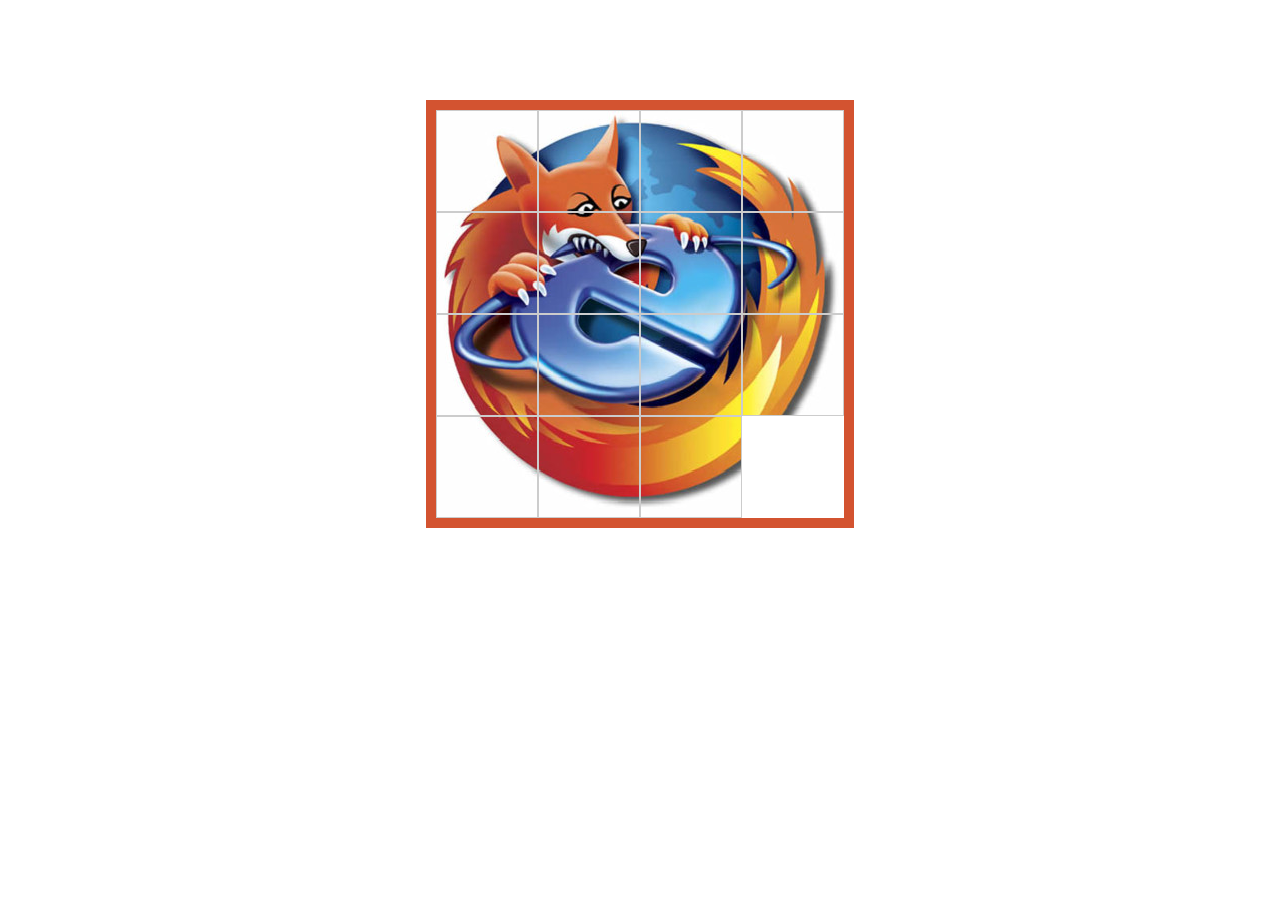
<file: index/puzzle.html>
<!DOCTYPE html>
<!--
*名称：拼图
*作者：雷东升
*邮箱：leids@foxmail.com
*描述：
经典的拼图游戏，使用面向过程的方法实现。整个地图是一个4*4的table，通过控制td的background-position来让每个cell显示不同的图像。鼠标点击时，如果td旁边有背景为空的td，则将两个td的背景图互换，借此造成运动错觉。游戏中的图片没有从外部引入，而是用DATA URI技术存入了HTML中。
-->
<html>
<head>
<meta charset="utf-8" />
<title>拼图</title>
<style>
table{ margin:100px auto; background:#fff; border:10px solid #d35330; }
td{margin:0;padding:0; width:100px; height:100px; border:1px solid #CCC; cursor:pointer; background:url([data-uri]) no-repeat;}
</style>
</head>
<body>
<script>

reset();

function reset(){

	var oTa=document.createElement('table');
	var oTb=document.createElement('tbody');

	var arr=[];
	var num=0;

  oTa.cellSpacing = '0';

	for(var i=0;i<4;i++){

		var oTr=document.createElement('tr');

		for(var j=0;j<4;j++){

			num++;

			var oTd=document.createElement('td');

			var json={seq:num,bg:-100*j+'px '+-100*i+'px'}

			arr.push(json)
			oTr.appendChild(oTd);
		}

		oTb.appendChild(oTr);
	}

	oTa.appendChild(oTb);

	document.body.appendChild(oTa);


	var aTd=oTb.getElementsByTagName('td');

	aTd[aTd.length-1].style.opacity=0;

	for(var i=0;i<aTd.length;i++){

		aTd[i].json=arr[i];
		aTd[i].style.backgroundPosition=aTd[i].json.bg;
	}


	var rows=oTb.rows;

	for(var i=0;i<4;i++){

		for(var j=0;j<4;j++){

			rows[i].cells[j].Y=i;
			rows[i].cells[j].X=j;

			rows[i].cells[j].onclick=function (){

				var arr=[

					[this.Y-1 , this.X],
					[this.Y   , this.X+1],
					[this.Y+1 , this.X],
					[this.Y   , this.X-1],
				];

				for(var i=0;i<arr.length;i++){

					if( arr[i][0]<0 || arr[i][1]<0 || arr[i][0]>3 || arr[i][1]>3 )continue;

					if( rows[arr[i][0] ].cells[ arr[i][1] ].style.opacity=='0'){

						rows[arr[i][0] ].cells[ arr[i][1] ].style.opacity=1;
						this.style.opacity=0;

						var jsoner=this.json;
						this.json=rows[arr[i][0] ].cells[ arr[i][1] ].json;
						rows[arr[i][0] ].cells[ arr[i][1] ].json=jsoner;

						this.style.backgroundPosition=this.json.bg;
						rows[arr[i][0] ].cells[ arr[i][1] ].style.backgroundPosition=rows[arr[i][0] ].cells[ arr[i][1] ].json.bg;

					}
				}

				win();
			};
		}

    setTimeout(function(){
      var iAlpha = 100;
      var sp = -10;
      var timer = setInterval(function(){

        iAlpha += sp;
        oTb.style.opacity = iAlpha / 100;

        if(iAlpha <=0){sp = -sp;ranPic();}
        if(iAlpha > 100)clearInterval(timer);

      },15);
    },3000);

    function ranPic(){

      arr.sort(function (){
        return Math.random()-0.5;
      });

      for(var i=0;i<aTd.length;i++){
        aTd[i].json=arr[i];
        aTd[i].style.backgroundPosition=aTd[i].json.bg;
      }

    }
	}

	function win(){

		var aJson=[];

		for(var i=0;i<aTd.length;i++){

			aJson.push(aTd[i].json.seq);
		}

		for(var i=0;i<aJson.length-1;i++){

			if(aJson[i]>aJson[i+1])return;
		}

		for(var i=0;i<aTd.length;i++){

			aTd[i].style.opacity=1;
		}

		alert('胜利！');

		reset();
	}
}

</script>
</body>
</html>
</file>
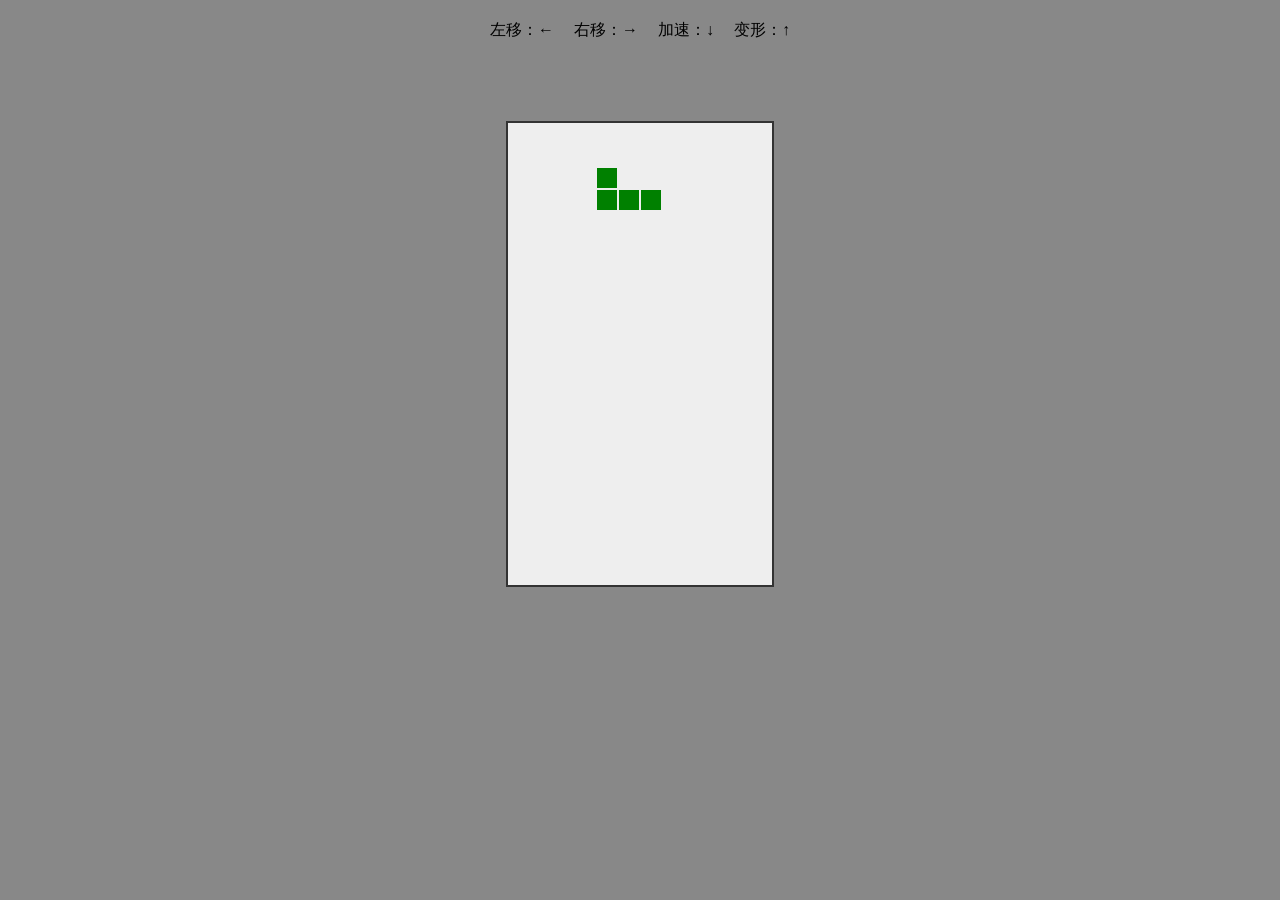
<file: index/square.html>
<!DOCTYPE html>
<!--
*名称：俄罗斯方块
*作者：雷东升
*邮箱：leids@foxmail.com
*描述：
经典的俄罗斯方块游戏，使用面向过程的方法实现。整个地图是一个table，通过给不同的td元素添加背景色来产生方块形状。每种形状
都是一个有td元素组成的数组，通过控制数组来实现下落以及变形。地图中的方块并没有真正的运动，而是通过改变td元素的背景色实现。
-->
<html>
<head>
<meta charset="utf-8" />
<title>俄罗斯方块</title>
</head>
<body>
<script>

var oDiv=document.createElement('div');

oDiv.innerHTML='<span style="padding:10px;">左移：&larr;</span><span style="padding:10px;">右移：&rarr;</span><span style="padding:10px;">加速：&darr;</span><span style="padding:10px;">变形：&uarr;</span>';

oDiv.style.cssText='margin:20px auto; text-align:center;';

document.body.style.background = "#888";

document.body.appendChild(oDiv);

var oTa=document.createElement('table');
var oTb=document.createElement('tbody');

oTa.style.cssText='margin:80px auto 0; background:#eee; border:2px solid #333;';
oTa.cellSpacing = '0';

for(var i=0;i<21;i++){

	var oTr=document.createElement('tr');

	for(var j=0;j<12;j++){

		var oTd=document.createElement('td');

		oTd.style.cssText='margin:0; padding:0; width:20px; height:20px; border:1px solid #eee;';
		oTr.appendChild(oTd);
	}

	oTb.appendChild(oTr);
}

oTa.appendChild(oTb);
document.body.appendChild(oTa);

function fnO(iY,iX,n){
	var arr=[[iY,iX],[iY-1,iX],[iY-1,iX+1],[iY,iX+1]];
	return arr;
}//方形

function fnI(iY,iX,n){

	if(n==0||n==2){

		var arr=[[iY,iX],[iY,iX-1],[iY,iX+1],[iY,iX+2]];

	}else if(n==1||n==3){

		var arr=[[iY,iX],[iY-1,iX],[iY+1,iX],[iY+2,iX]];
	}
	return arr;
}//条形

function fnS(iY,iX,n){

	if(n==0||n==2){

		var arr=[[iY,iX],[iY,iX-1],[iY-1,iX],[iY-1,iX+1]];

	}else if(n==1||n==3){

		var arr=[[iY,iX],[iY-1,iX],[iY,iX+1],[iY+1,iX+1]];
	}
	return arr;
}//S形

function fnZ(iY,iX,n){

	if(n==0||n==2){

		var arr=[[iY,iX],[iY-1,iX-1],[iY-1,iX],[iY,iX+1]];

	}else if(n==1||n==3){

		var arr=[[iY,iX],[iY-1,iX+1],[iY,iX+1],[iY+1,iX]];
	}
	return arr;
}//Z形

function fnT(iY,iX,n){

	switch(n){

		case 0:
			var arr=[[iY,iX],[iY,iX-1],[iY-1,iX],[iY,iX+1]];
			break;

		case 1:
			var arr=[[iY,iX],[iY-1,iX],[iY,iX+1],[iY+1,iX]];
			break;

		case 2:
			var arr=[[iY,iX],[iY,iX-1],[iY,iX+1],[iY+1,iX]];
			break;

		case 3:
			var arr=[[iY,iX],[iY,iX-1],[iY-1,iX],[iY+1,iX]];
			break;
	}
	return arr;
}//T形

function fnR(iY,iX,n){

	switch(n){

		case 0:
			var arr=[[iY,iX],[iY,iX-1],[iY-1,iX-1],[iY,iX+1]];
			break;

		case 1:
			var arr=[[iY,iX],[iY-1,iX],[iY-1,iX+1],[iY+1,iX]];
			break;

		case 2:
			var arr=[[iY,iX],[iY,iX-1],[iY,iX+1],[iY+1,iX+1]];
			break;

		case 3:
			var arr=[[iY,iX],[iY-1,iX],[iY+1,iX],[iY+1,iX-1]];
			break;
	}
	return arr;
}//R形

function fnL(iY,iX,n){

	switch(n){

		case 0:
			var arr=[[iY,iX],[iY,iX-1],[iY-1,iX+1],[iY,iX+1]];
			break;

		case 1:
			var arr=[[iY,iX],[iY-1,iX],[iY+1,iX+1],[iY+1,iX]];
			break;

		case 2:
			var arr=[[iY,iX],[iY,iX-1],[iY,iX+1],[iY+1,iX-1]];
			break;

		case 3:
			var arr=[[iY,iX],[iY-1,iX-1],[iY-1,iX],[iY+1,iX]];
			break;
	}
	return arr;
}//L形

var rows=oTb.rows;
var aTd=oTb.getElementsByTagName('td');

fall();

function fall(){

	var aLego=[fnO,fnI,fnS,fnZ,fnT,fnR,fnL];

	aLego.sort(function (){

		return Math.random()-0.5;
	});

	var aColor=[]

	function color(arr){

		aColor.unshift(arr);

		aColor.length=2;

		if(aColor[1]){

			for(var i=0;i<aColor[1].length;i++){

				rows[aColor[1][i][0]].cells[aColor[1][i][1]].style.background='';
				rows[aColor[1][i][0]].cells[aColor[1][i][1]].style.borderColor='#eee';
			}
		}

		for(var i=0;i<arr.length;i++){

			rows[arr[i][0]].cells[arr[i][1]].style.background='green';
			rows[arr[i][0]].cells[arr[i][1]].style.borderColor='#eee';
		}
	}

	var timer=null;
	var num=1;
	var numX=5;
	var n=0

	speed(400);

	function speed(ms){

		clearInterval(timer);

		timer=setInterval(function (){

			num++;

			var aBord=[];

			aBord=aBord.concat( aLego[0](num,numX,n) );

			aBord.sort(function (a,b){

				return b[0]-a[0];
			});

			color(aBord);

			var land=false;

			for(var i=0;i<aBord.length;i++){

				var aNext=[aBord[i][0]+1,aBord[i][1]];

				var sub=false;

				for(var j=0;j<aBord.length;j++){

					if(aBord[j][0]==aNext[0]&&aBord[j][1]==aNext[1]){

						sub=true;
						break;
					}
				}

				if(sub)continue;

				if( aNext[0]<=20 && rows[aNext[0]].cells[aNext[1]].style.background ){

					if(aNext[0]==3){

						alert('游戏结束，再来一局！');

						for(var k=0;k<aTd.length;k++){

							aTd[k].style.background='';
							aTd[k].style.borderColor='#eee';
						}

						break;

					}else{

						land=true;
						break;
					}
				}
			}

			if( aBord[0][0]==20 || land ){

				clearInterval(timer);

				var aRow=[];

				for(var i=20;i>-1;i--){

					var full=true;

					for(var j=0;j<12;j++){

						if(!rows[i].cells[j].style.background){

							full=false;
							break;
						}
					}

					if(full){

						aRow.push(rows[i]);
					}

				}

				for(var i=0;i<aRow.length;i++){

					oTb.insertBefore(aRow[i],rows[0]);

					for(var j=0;j<rows[0].cells.length;j++){

						rows[0].cells[j].style.background='';
						rows[0].cells[j].style.borderColor='#eee';
					}
				}

				fall();
			}

		},ms);

	}

	var onOff=true;

	document.onkeydown=function (ev){

		ev=ev||event;

		var aSide=[];
		aSide=aSide.concat( aLego[0](num,numX,n) );

		aSide.sort(function (a,b){

			return a[1]-b[1];
		});

		switch(ev.keyCode){

			case 40:
				if(!onOff)return;
				onOff=false;
				speed(40);
				break;

			case 37:
				if( !aSide[0][1] || rows[aSide[0][0]].cells[aSide[0][1]-1].style.background )return;
				numX--;
				break;

			case 39:
				if(aSide[3][1]==11 || rows[aSide[3][0]].cells[aSide[3][1]+1].style.background )return;
				numX++;
				break;

			case 38:
				n=(n+1)%4;
				break;
		}
	};

	document.onkeyup=function (ev){

		ev=ev||event;

		if(ev.keyCode!=40)return;

		onOff=true;
		speed(400);
	};
}

</script>
</body>
</html>
</file>
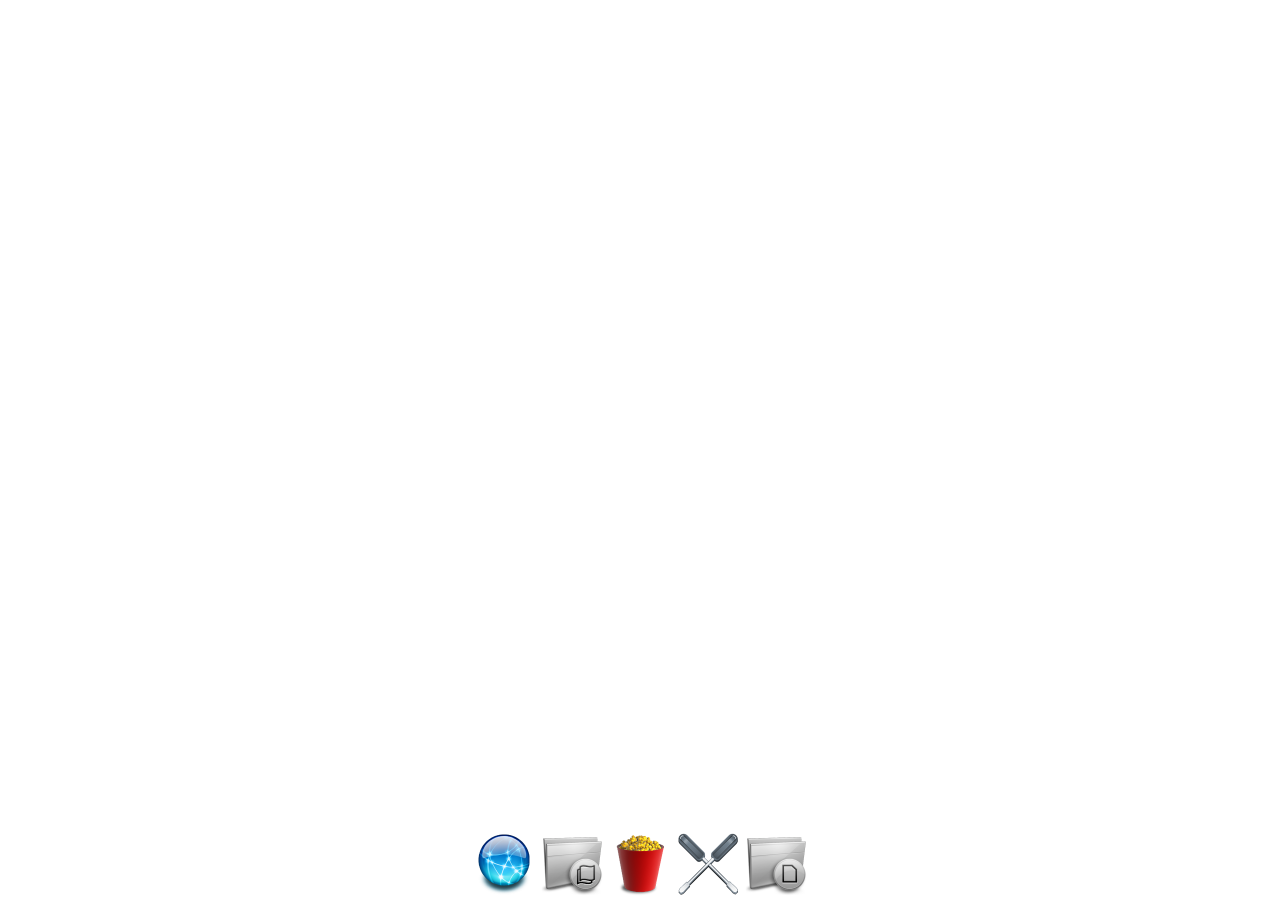
<file: index/demo/apple.html>
<!doctype html>
<html>
<head>
<meta charset="utf-8">
<meta name="author" content="智能社 - zhinengshe.com">
<meta name="copyright" content="智能社 - zhinengshe.com">
<title>智能社 - www.zhinengshe.com</title>
<style>
* { margin:0; padding:0; }

#div1 { position:absolute; bottom:0; left:0; width:100%; text-align:center; }
img { width:64px; height:64px; }
</style>
<script>
window.onload=function (){
	var oDiv=document.getElementById('div1');
	var aImg=oDiv.children;
	document.onmousemove=function(ev){
		var oEvent=ev || event;
		for(var i=0;i<aImg.length;i++){
			
			var a=oEvent.clientX-aImg[i].offsetWidth/2-aImg[i].offsetLeft;
			var b=aImg[i].offsetHeight/2+aImg[i].offsetTop+oDiv.offsetTop-oEvent.clientY;
			var c=Math.sqrt(a*a+b*b);
			var scale=1-c/500;
			(scale<0.5)&&(scale=0.5);
			aImg[i].style.width=128*scale+'px';
			aImg[i].style.height=128*scale+'px';
		};
	}
};
</script>
</head>

<body>
	

	<div id="div1">
		<img src="apple/1.png" />
		<img src="apple/2.png" />
		<img src="apple/3.png" />
		<img src="apple/4.png" />
		<img src="apple/5.png" />
	</div>
</body>
</html>
</file>
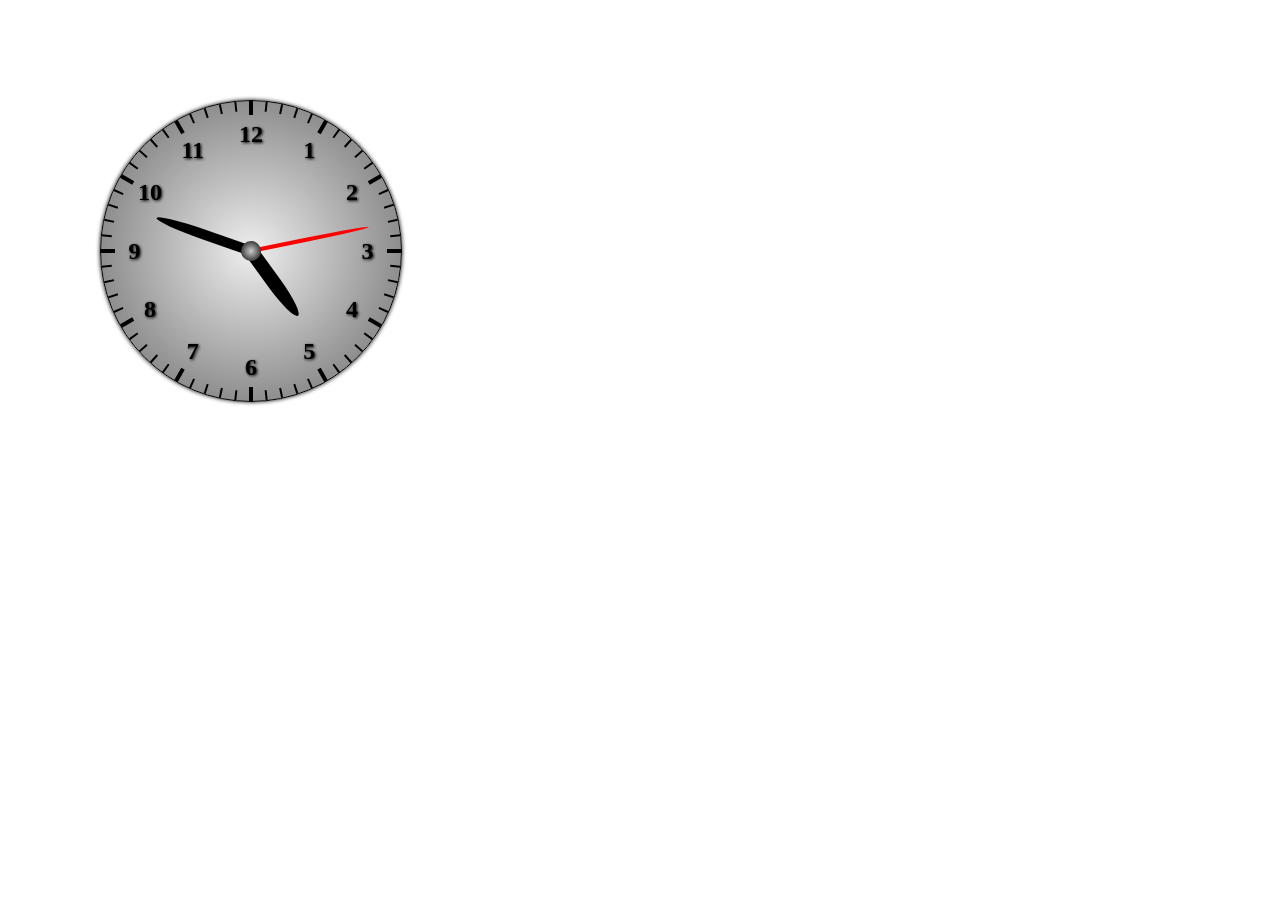
<file: index/demo/css3clock.html>
<!DOCTYPE html>
<html>
<head lang="en">
    <meta charset="UTF-8">
    <title></title>
    <style>
        *{
            margin: 0;
            padding: 0;
            list-style: none;
        }
        .clock{
            width:300px;
            height:300px;
            background: -webkit-radial-gradient(center center,circle, #eee,#666);
            /*background: url(tick.png) no-repeat;*/
            background-size: cover;
            border-radius: 50%;
            position: absolute;
            left: 100px;
            top: 100px;
            border: 1px solid #000;
            box-shadow: 0px 0px 4px #000;
        }
        .cap{
            width: 20px;
            height: 20px;
            background: -webkit-radial-gradient(center center,circle,#ccc,#000);
            position: absolute;
            left: 50%;
            top: 50%;
            margin-top: -10px;
            margin-left: -10px;
            border-radius: 50%;
        }
        .hour{
            width:14px;
            height:80px;
            background: #000;
            position: absolute;
            left: 50%;
            margin-left: -7px;
            top: 50%;
            margin-top: -80px;
            border-radius: 50% 50% 0 0;

            transform-origin: center bottom;


        }
        .min{
            width:10px;
            height:100px;
            background: #000;

            position: absolute;
            left: 50%;
            margin-left: -5px;
            top: 50%;
            margin-top: -100px;
            border-radius: 50% 50% 0 0;

            transform-origin: center bottom;

        }
        .sec{
            width:4px;
            height:120px;
            background: #f00;

            position: absolute;
            left: 50%;
            margin-left: -2px;
            top: 50%;
            margin-top: -120px;
            border-radius: 50% 50% 0 0;

            transform-origin: center bottom;
        }
        .scale{
            width:2px;
            height:10px;
            background: #000;
            position: absolute;
            left: 50%;
            margin-left: -1px;
            transform-origin: center 150px;
        }
        .bs{
            width:4px;
            height:14px;
            background: #000;
            position: absolute;
            left: 50%;
            margin-left: -2px;
            transform-origin: center 150px;
        }
        .bs strong{
            margin-top: 20px;
            position: absolute;
            font-size: 24px;
            width:100px;
            text-align: center;
            left: 50%;
            margin-left: -50px;
            text-shadow: 1px 1px 3px #000;
        }
    </style>
    <script>
        window.onload=function(){
            var oDiv=document.querySelector('.clock');

            var oH=document.querySelector('.clock .hour');
            var oM=document.querySelector('.clock .min');
            var oS=document.querySelector('.clock .sec');

            //画刻度
            var N=60;
            for(var i=0; i<N; i++){
                var oSpan=document.createElement('span');

                if(i%5==0){
                    oSpan.className='bs';

                    var n=i/5==0?12:i/5;

                    oSpan.innerHTML='<strong>'+n+'</strong>';
                    oSpan.children[0].style.transform='rotate('+-i*6+'deg)';
                }else{
                    oSpan.className='scale';
                }

                oSpan.style.transform='rotate('+6*i+'deg)';
                oDiv.appendChild(oSpan);
            }

            function tick(){
                var oDate=new Date();
                var h=oDate.getHours();
                var m=oDate.getMinutes();
                var s=oDate.getSeconds();
                var ms=oDate.getMilliseconds();

                oH.style.transform='rotate('+(h*30+m/60*30)+'deg)';
                oM.style.transform='rotate('+(m*6+s/60*6)+'deg)';
                oS.style.transform='rotate('+(s*6+ms/1000*6)+'deg)';
            }
            tick();
            setInterval(tick,30);

            //以下拖拽
            var iSpeedX=0;
            var iSpeedY=0;

            var lastX=0;
            var lastY=0;

            var timer=null;

            oDiv.onmousedown=function(ev){
                var oEvent=ev || event;
                var disX=oEvent.clientX-oDiv.offsetLeft;
                var disY=oEvent.clientY-oDiv.offsetTop;

                clearInterval(timer);

                document.onmousemove=function(ev){
                    var oEvent=ev || event;
                    oDiv.style.left=oEvent.clientX-disX+'px';
                    oDiv.style.top=oEvent.clientY-disY+'px';

                    //计算速度
                    iSpeedX=oEvent.clientX-lastX;
                    iSpeedY=oEvent.clientY-lastY;

                    lastX=oEvent.clientX;
                    lastY=oEvent.clientY;
                };

                document.onmouseup=function(){
                    document.onmousemove=null;
                    document.onmouseup=null;

                    duangMove();
                };
                return false;
            };

            function duangMove(){
                timer=setInterval(function(){
                    iSpeedY+=3;

                    var l=oDiv.offsetLeft+iSpeedX;
                    var t=oDiv.offsetTop+iSpeedY;

                    if(t>=document.documentElement.clientHeight-oDiv.offsetHeight){
                        t=document.documentElement.clientHeight-oDiv.offsetHeight;
                        iSpeedY*=-0.8;
                        iSpeedX*=0.8;
                    }
                    if(t<=0){
                        t=0;
                        iSpeedY*=-0.8;
                        iSpeedX*=0.8;
                    }
                    if(l>=document.documentElement.clientWidth-oDiv.offsetWidth){
                        l=document.documentElement.clientWidth-oDiv.offsetWidth;
                        iSpeedX*=-0.8;
                        iSpeedY*=0.8;
                    }
                    if(l<=0){
                        l=0;
                        iSpeedX*=-0.8;
                        iSpeedY*=0.8;
                    }

                    oDiv.style.left=l+'px';
                    oDiv.style.top=t+'px';

                    if(Math.abs(iSpeedX)<1)iSpeedX=0;
                    if(Math.abs(iSpeedY)<1)iSpeedY=0;

                    if(iSpeedX==0 && iSpeedY==0 && t==document.documentElement.clientHeight-oDiv.offsetHeight){
                        clearInterval(timer);
                    }
                },30);
            }
        };
    </script>
</head>
<body>
    <div class="clock">
        <div class="hour"></div>
        <div class="min"></div>
        <div class="sec"></div>
        <div class="cap"></div>
    </div>
</body>
</html>
</file>
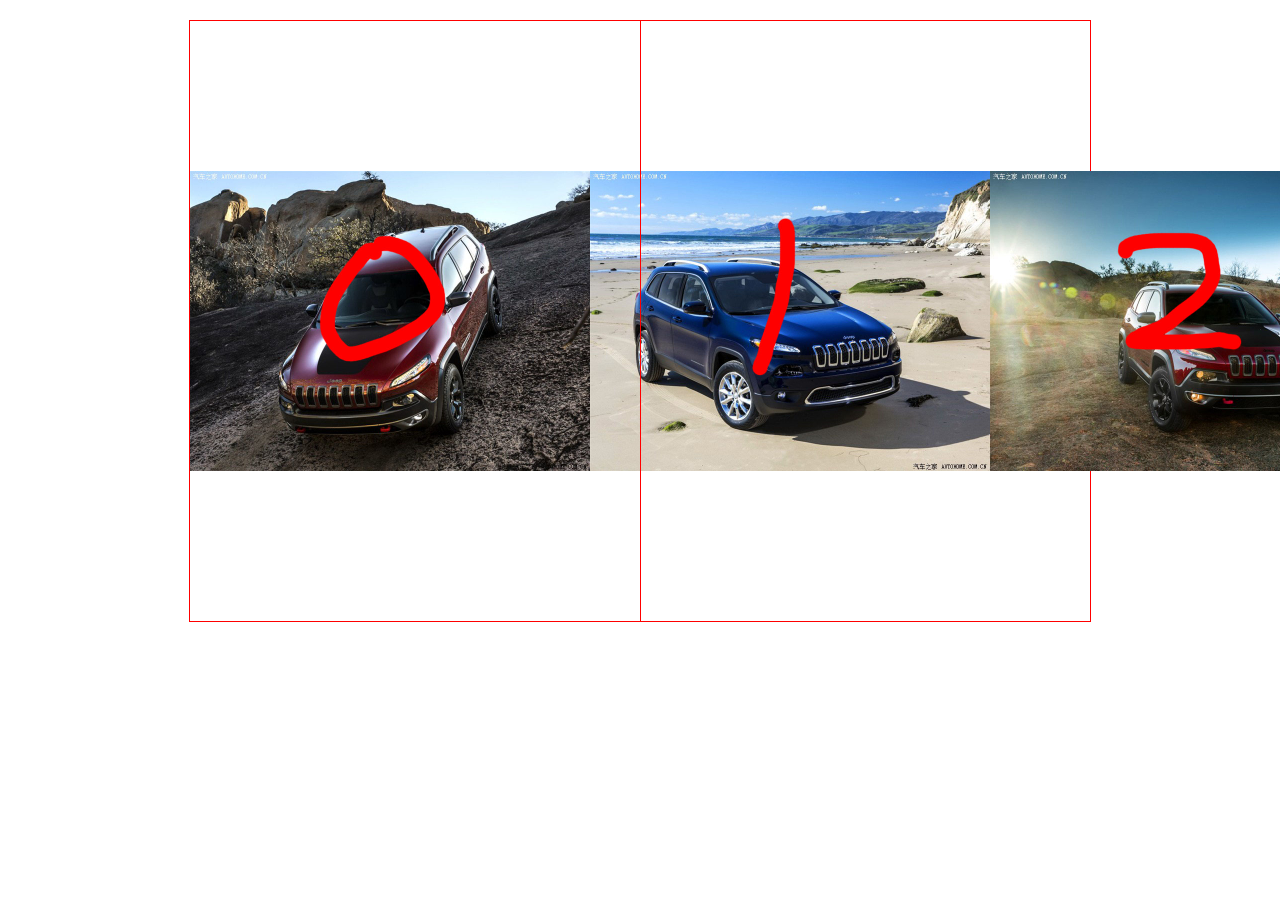
<file: index/demo/fangda.html>
<!doctype html>
<html>
<head>
<meta charset="utf-8">
<meta name="author" content="智能社 - zhinengshe.com">
<meta name="copyright" content="智能社 - zhinengshe.com">
<title>智能社 - www.zhinengshe.com</title>
<style>
* { margin:0; padding:0; }
#div1 { position:relative; width:900px; height:600px; border:1px solid red; margin:20px auto; }
ul { position:absolute; top:50%; margin-top:-150px; height:300px; left:0; }
li { position:relative; float:left; width:400px; height:300px; list-style:none; }
 { position:absolute; width:100%; height:100%; line-height:300px; background:rgba(255, 255, 255, 0.5); text-align:center; font-size:100px; color:yellow; }
img { display:block; width:100%; }

#line { position:absolute; top:0; left:50%; width:0; height:100%; border-left:1px solid red; }
</style>
<script>
window.onload=function (){
	var oDiv=document.getElementById('div1');
	var oUl=document.getElementById('ul1');
	var aImg=document.getElementsByTagName('img')
	oUl.style.width=oUl.children[0].offsetWidth*oUl.children.length+'px';
	var ali=oUl.children;
	var nCenter=oDiv.offsetWidth/2;
	var wli=oUl.children[0].offsetWidth;
	var Maxleft=nCenter-(1-0.5)*wli;
	var Minleft=nCenter-(ali.length-0.5)*wli;
	oUl.onmousedown=function(ev){
		var oEvent=ev || event;
		var disX=oEvent.clientX-oUl.offsetLeft;
		
		document.onmousemove=function(ev){
			var oEvent=ev || event;
			var left=oEvent.clientX-disX;
			
			if(left>Maxleft){
				left=Maxleft;
			}
			else if(left<Minleft){
				left=Minleft;
			}
			oUl.style.left=left+'px';
			enlarge();
		};
		document.onmouseup=function(){
			document.onmousemove=null;
			document.onmouseup=null;
		};
		return false;

	};
	function enlarge(){
		for(var i=0;i<ali.length;i++){
			var a=Math.abs(nCenter-wli/2-ali[i].offsetLeft-oUl.offsetLeft);
			var scale=1-a/500;

			(scale<0.5)&&(scale=0.5);
			aImg[i].style.width=800*scale+'px';
			aImg[i].style.height=600*scale+'px';
			aImg[i].style.marginLeft=(400-aImg[i].offsetWidth)/2+'px';
			aImg[i].style.marginTop=(400-aImg[i].offsetHeight)/2+'px';
			ali[i].style.zIndex=scale*100;
			
		}
	}
		
	
};
</script>
</head>

<body>
	<div id="div1">
		<ul id="ul1">
			<li><span></span><img src="images/02/1.jpg" /></li>
			<li><span></span><img src="images/02/2.jpg" /></li>
			<li><span></span><img src="images/02/3.jpg" /></li>
			<li><span></span><img src="images/02/4.jpg" /></li>
			<li><span></span><img src="images/02/5.jpg" /></li>
			<li><span></span><img src="images/02/6.jpg" /></li>
		</ul>
		<div id="line"></div>
	</div>
	
</body>
</html>
</file>
<file: stylesheets/stylesheet.css>
* {
  box-sizing: border-box; }

body {
  padding: 0;
  margin: 0;
  font-family: "Open Sans", "Helvetica Neue", Helvetica, Arial, sans-serif;
  font-size: 16px;
  line-height: 1.5;
  color: #606c71; }

a {
  color: #1e6bb8;
  text-decoration: none; }
  a:hover {
    text-decoration: underline; }

.btn {
  display: inline-block;
  margin-bottom: 1rem;
  color: rgba(255, 255, 255, 0.7);
  background-color: rgba(255, 255, 255, 0.08);
  border-color: rgba(255, 255, 255, 0.2);
  border-style: solid;
  border-width: 1px;
  border-radius: 0.3rem;
  transition: color 0.2s, background-color 0.2s, border-color 0.2s; }
  .btn + .btn {
    margin-left: 1rem; }

.btn:hover {
  color: rgba(255, 255, 255, 0.8);
  text-decoration: none;
  background-color: rgba(255, 255, 255, 0.2);
  border-color: rgba(255, 255, 255, 0.3); }

@media screen and (min-width: 64em) {
  .btn {
    padding: 0.75rem 1rem; } }

@media screen and (min-width: 42em) and (max-width: 64em) {
  .btn {
    padding: 0.6rem 0.9rem;
    font-size: 0.9rem; } }

@media screen and (max-width: 42em) {
  .btn {
    display: block;
    width: 100%;
    padding: 0.75rem;
    font-size: 0.9rem; }
    .btn + .btn {
      margin-top: 1rem;
      margin-left: 0; } }

.page-header {
  color: #fff;
  text-align: center;
  background-color: #159957;
  background-image: linear-gradient(120deg, #155799, #159957); }

@media screen and (min-width: 64em) {
  .page-header {
    padding: 5rem 6rem; } }

@media screen and (min-width: 42em) and (max-width: 64em) {
  .page-header {
    padding: 3rem 4rem; } }

@media screen and (max-width: 42em) {
  .page-header {
    padding: 2rem 1rem; } }

.project-name {
  margin-top: 0;
  margin-bottom: 0.1rem; }

@media screen and (min-width: 64em) {
  .project-name {
    font-size: 3.25rem; } }

@media screen and (min-width: 42em) and (max-width: 64em) {
  .project-name {
    font-size: 2.25rem; } }

@media screen and (max-width: 42em) {
  .project-name {
    font-size: 1.75rem; } }

.project-tagline {
  margin-bottom: 2rem;
  font-weight: normal;
  opacity: 0.7; }

@media screen and (min-width: 64em) {
  .project-tagline {
    font-size: 1.25rem; } }

@media screen and (min-width: 42em) and (max-width: 64em) {
  .project-tagline {
    font-size: 1.15rem; } }

@media screen and (max-width: 42em) {
  .project-tagline {
    font-size: 1rem; } }

.main-content :first-child {
  margin-top: 0; }
.main-content img {
  max-width: 100%; }
.main-content h1, .main-content h2, .main-content h3, .main-content h4, .main-content h5, .main-content h6 {
  margin-top: 2rem;
  margin-bottom: 1rem;
  font-weight: normal;
  color: #159957; }
.main-content p {
  margin-bottom: 1em; }
.main-content code {
  padding: 2px 4px;
  font-family: Consolas, "Liberation Mono", Menlo, Courier, monospace;
  font-size: 0.9rem;
  color: #383e41;
  background-color: #f3f6fa;
  border-radius: 0.3rem; }
.main-content pre {
  padding: 0.8rem;
  margin-top: 0;
  margin-bottom: 1rem;
  font: 1rem Consolas, "Liberation Mono", Menlo, Courier, monospace;
  color: #567482;
  word-wrap: normal;
  background-color: #f3f6fa;
  border: solid 1px #dce6f0;
  border-radius: 0.3rem; }
  .main-content pre > code {
    padding: 0;
    margin: 0;
    font-size: 0.9rem;
    color: #567482;
    word-break: normal;
    white-space: pre;
    background: transparent;
    border: 0; }
.main-content .highlight {
  margin-bottom: 1rem; }
  .main-content .highlight pre {
    margin-bottom: 0;
    word-break: normal; }
.main-content .highlight pre, .main-content pre {
  padding: 0.8rem;
  overflow: auto;
  font-size: 0.9rem;
  line-height: 1.45;
  border-radius: 0.3rem; }
.main-content pre code, .main-content pre tt {
  display: inline;
  max-width: initial;
  padding: 0;
  margin: 0;
  overflow: initial;
  line-height: inherit;
  word-wrap: normal;
  background-color: transparent;
  border: 0; }
  .main-content pre code:before, .main-content pre code:after, .main-content pre tt:before, .main-content pre tt:after {
    content: normal; }
.main-content ul, .main-content ol {
  margin-top: 0; }
.main-content blockquote {
  padding: 0 1rem;
  margin-left: 0;
  color: #819198;
  border-left: 0.3rem solid #dce6f0; }
  .main-content blockquote > :first-child {
    margin-top: 0; }
  .main-content blockquote > :last-child {
    margin-bottom: 0; }
.main-content table {
  display: block;
  width: 100%;
  overflow: auto;
  word-break: normal;
  word-break: keep-all; }
  .main-content table th {
    font-weight: bold; }
  .main-content table th, .main-content table td {
    padding: 0.5rem 1rem;
    border: 1px solid #e9ebec; }
.main-content dl {
  padding: 0; }
  .main-content dl dt {
    padding: 0;
    margin-top: 1rem;
    font-size: 1rem;
    font-weight: bold; }
  .main-content dl dd {
    padding: 0;
    margin-bottom: 1rem; }
.main-content hr {
  height: 2px;
  padding: 0;
  margin: 1rem 0;
  background-color: #eff0f1;
  border: 0; }

@media screen and (min-width: 64em) {
  .main-content {
    max-width: 64rem;
    padding: 2rem 6rem;
    margin: 0 auto;
    font-size: 1.1rem; } }

@media screen and (min-width: 42em) and (max-width: 64em) {
  .main-content {
    padding: 2rem 4rem;
    font-size: 1.1rem; } }

@media screen and (max-width: 42em) {
  .main-content {
    padding: 2rem 1rem;
    font-size: 1rem; } }

.site-footer {
  padding-top: 2rem;
  margin-top: 2rem;
  border-top: solid 1px #eff0f1; }

.site-footer-owner {
  display: block;
  font-weight: bold; }

.site-footer-credits {
  color: #819198; }

@media screen and (min-width: 64em) {
  .site-footer {
    font-size: 1rem; } }

@media screen and (min-width: 42em) and (max-width: 64em) {
  .site-footer {
    font-size: 1rem; } }

@media screen and (max-width: 42em) {
  .site-footer {
    font-size: 0.9rem; } }
</file>
<file: stylesheets/github-light.css>
/*
The MIT License (MIT)

Copyright (c) 2015 GitHub, Inc.

Permission is hereby granted, free of charge, to any person obtaining a copy
of this software and associated documentation files (the "Software"), to deal
in the Software without restriction, including without limitation the rights
to use, copy, modify, merge, publish, distribute, sublicense, and/or sell
copies of the Software, and to permit persons to whom the Software is
furnished to do so, subject to the following conditions:

The above copyright notice and this permission notice shall be included in all
copies or substantial portions of the Software.

THE SOFTWARE IS PROVIDED "AS IS", WITHOUT WARRANTY OF ANY KIND, EXPRESS OR
IMPLIED, INCLUDING BUT NOT LIMITED TO THE WARRANTIES OF MERCHANTABILITY,
FITNESS FOR A PARTICULAR PURPOSE AND NONINFRINGEMENT. IN NO EVENT SHALL THE
AUTHORS OR COPYRIGHT HOLDERS BE LIABLE FOR ANY CLAIM, DAMAGES OR OTHER
LIABILITY, WHETHER IN AN ACTION OF CONTRACT, TORT OR OTHERWISE, ARISING FROM,
OUT OF OR IN CONNECTION WITH THE SOFTWARE OR THE USE OR OTHER DEALINGS IN THE
SOFTWARE.

*/

.pl-c /* comment */ {
  color: #969896;
}

.pl-c1      /* constant, markup.raw, meta.diff.header, meta.module-reference, meta.property-name, support, support.constant, support.variable, variable.other.constant */,
.pl-s .pl-v /* string variable */ {
  color: #0086b3;
}

.pl-e  /* entity */,
.pl-en /* entity.name */ {
  color: #795da3;
}

.pl-s .pl-s1 /* string source */,
.pl-smi      /* storage.modifier.import, storage.modifier.package, storage.type.java, variable.other, variable.parameter.function */ {
  color: #333;
}

.pl-ent /* entity.name.tag */ {
  color: #63a35c;
}

.pl-k /* keyword, storage, storage.type */ {
  color: #a71d5d;
}

.pl-pds              /* punctuation.definition.string, string.regexp.character-class */,
.pl-s                /* string */,
.pl-s .pl-pse .pl-s1 /* string punctuation.section.embedded source */,
.pl-sr               /* string.regexp */,
.pl-sr .pl-cce       /* string.regexp constant.character.escape */,
.pl-sr .pl-sra       /* string.regexp string.regexp.arbitrary-repitition */,
.pl-sr .pl-sre       /* string.regexp source.ruby.embedded */ {
  color: #183691;
}

.pl-v /* variable */ {
  color: #ed6a43;
}

.pl-id /* invalid.deprecated */ {
  color: #b52a1d;
}

.pl-ii /* invalid.illegal */ {
  background-color: #b52a1d;
  color: #f8f8f8;
}

.pl-sr .pl-cce /* string.regexp constant.character.escape */ {
  color: #63a35c;
  font-weight: bold;
}

.pl-ml /* markup.list */ {
  color: #693a17;
}

.pl-mh        /* markup.heading */,
.pl-mh .pl-en /* markup.heading entity.name */,
.pl-ms        /* meta.separator */ {
  color: #1d3e81;
  font-weight: bold;
}

.pl-mq /* markup.quote */ {
  color: #008080;
}

.pl-mi /* markup.italic */ {
  color: #333;
  font-style: italic;
}

.pl-mb /* markup.bold */ {
  color: #333;
  font-weight: bold;
}

.pl-md /* markup.deleted, meta.diff.header.from-file */ {
  background-color: #ffecec;
  color: #bd2c00;
}

.pl-mi1 /* markup.inserted, meta.diff.header.to-file */ {
  background-color: #eaffea;
  color: #55a532;
}

.pl-mdr /* meta.diff.range */ {
  color: #795da3;
  font-weight: bold;
}

.pl-mo /* meta.output */ {
  color: #1d3e81;
}
</file>
<file: index/style/main.css>
@charset "UTF-8";
/**
 * 
 * @authors Bruce Li (you@example.org)
 * @date    2016-01-30 09:22:36
 * @version $Id$
 */
/*load*/
body { font-size: 16px;font-family: 'Microsoft Yahei', 'Helvetica Neue', Helvetica, Arial, sans-serif;
overflow-y:hidden; z-index:300;position:relative;}
.loadDiv{ width: 100%; height:100%;background: url(../images/4.jpg) ; position: fixed;left: 0; top: 0; }
.load{ width: 200px; height: 100px; position: absolute; left: 50%; margin-left: -100px; top: 50%;margin-top:-50px; text-align: center;}
.load span{  color: #fff; font-size: 30px; }
.load_line{ width: 200px; height: 20px; border-radius: 10px; background: #fff; 
	margin-bottom: 20px; -overflow: hidden;}
.load_line p{ width: 0; height: 20px; border-radius: 10px; background: #ed6a00;}
.formRight{background:#fff;}
/*head*/
.second{width:100%;overflow:hidden;opacity:0;}
.main{width:100%;position:absolute;top:76px;left:0;}
.header{ width: 100%; height: 76px; background: #1c1c1c; position:fixed; z-index:100;}
.header_main{ width: 1100px; height: 76px; margin: 0 auto;}
.header_main img{ float: left;}
.nav{ width: 444px; height: 50px; float: right; padding-top: 26px; }
.nav_main{ height: 30px;overflow:hidden;position:relative;}
.nav_main a{ width: 110px; height: 30px;  text-align: left; float: left; color: #fff; font-size: 16px; font-family: "微软雅黑"; line-height: 30px; position: relative; -overflow: hidden;}
.nav_main a { width: 110px; height: 30px;  position:relative; text-align: center;} 
.nav_main #last{width:110px;height:10px;border-radius:30px;background:yellow;position:absolute;top:-4px;left:0;display:none;}
.nav_main a i{ width: 110px; height:0;color:yellow;position:absolute;bottom:0;left:0;background:black;}
.nav_main a.active i{height:30px;}
.nav_main a.active{background:black;}
.blank{ width: 100%; height: 76px;}
/*banner*/
.banner{width:100%;height:600px;background:#0eefc2;}
.banner_content{width:1100px;height:600px;overflow:hidden;position:relative;margin:0 auto;}
.ban_content{width:2200px;height:600px;position:absolute;top:0;left:0;}
.ban_div1{width:1100px;height:600px;float:left;}
.ban_div1_l{float:left;margin-top:100px;margin-left:100px;}
.ban_div1_r{float:right;width:600px;margin:0 30px;margin-top:160px;}
.btn_updown{position:absolute;bottom:40px;left:50%;margin-left:-70px;}
.btn_updown a{width:60px;height:10px;background:#fff;display:inline-block;margin:0 20px;border-radius:10px;}
.btn_updown a.active{background:#d691e0;}

#prev{width:40px;height:68px;z-index:100;background:url(images/l.png) no-repeat left center;position:absolute;top:50%;left:0;}
#next{width:40px;height:68px;z-index:100;background:url(images/r.png) no-repeat left center;position:absolute;top:50%;right:0;}
#btn_rl #prev.active{background:url(images/l_2.png) no-repeat ;}
#btn_rl #next.active{background:url(images/r_2.png) no-repeat ;}
.ban_div2{width:1100px;height:600px;float:left;position:relative;}

.cell{position:absolute;left:40px;bottom:80px;}
.pad{position:absolute;left:150px;bottom:80px;z-index:2;}
.mac{position:absolute;right:150px;bottom:80px;z-index:2;}
.pc{position:absolute;left:50%;top:50%;margin-left:-275px;margin-top:-216px;z-index:1;}
/*works*/
.works{width:100%;height:600px;position:relative;background:#c2ef0e}
.works ul{opacity:0;width:900px;height:600px;position:absolute;top:80px;left:263px;}
.works ul li{width:150px;height:150px;position:relative;border-radius:50%;margin:30px 30px;margin-bottom:0px;float:left;}
.works ul li a{position:relative;}
.works img{width:150px;height:150px;position:relative;z-index:2;}
.works span{width:150px;height:150px;position:absolute;top:0;left:0;background:black;color:#fff;font-weight:bold;font-size:14px;text-align:center;line-height:150px;border-radius:50%;display:inline-block;opacity:0;}
.works ul.active{opacity:1;}
.works .btn1{width:420px;position:absolute;bottom:40px;left:50%;margin-left:-200px;}
.works .btn1 a{width:80px;height:30px;font-weight:bold;font-size:16px;border-radius:10px;text-align:center;line-height:30px;display:inline-block;background:#fff;margin:10px;}
.works .btn1 a.active{background:#d691e0;color:#fff;}
/*about me*/
.detail{width:100%;height:600px;margin:0 auto;background:#0b6bc5}
.detail_main{width:1100px;margin:0 auto;}
.detail .l{width:440px;float:left;margin:60px 40px;position:relative;}
.detail .font{width:340px;height:100%;color:#fff;font-size:14px;line-height:26px;position:absolute;top:30px;left:50%;margin-left:-170px;}
.detail .sex{margin-bottom:60px;}
.detail .more{font-size:16px;color:#fff;position:absolute;top:370px;left:50%;margin-left:-20px;}
.detail .font p{width:100%;text-align:center;}

.about_map{ width: 364px; height: 226px; background: url(images/7.jpg) no-repeat;
 float: right; margin:160px 100px;position: relative; }

.about_img02{ width: 1000px; position: absolute; bottom:0;}
/*contact me*/

.contact{ width: 100%; height:600px;background:#0bc52e; background-size: cover; position: relative; -webkit-perspective:1000; 
    -webkit-perspective-origin: center center; -moz-perspective:1000; 
    -moz-perspective-origin: center center; -ms-perspective:1000; 
    -ms-perspective-origin: center center;  }
.c_main{ width: 519px; height: 313px; background: rgba(255,255,255,0.7); 
    position: absolute; left: 50%; top: 50%; margin: -156px 0 0 -260px; 
    -webkit-transform-style: preserve-3d; 
    -webkit-transform-origin:center center;
     -moz-transform-style: preserve-3d; 
	-moz-transform-origin:center center;
     -ms-transform-style: preserve-3d; -ms-transform-origin:center center;
      -webkit-animation:rx 1s linear; -moz-animation:rx 1s linear; 
      -ms-animation:rx 1s linear; -display: none;  }


.formRight{ -webkit-animation: formRight 0.7s; 
    -moz-animation: formRight 0.7s; -ms-animation: formRight 0.7s }
@-webkit-keyFrames rx{
    0%{ -webkit-transform:rotateX(90deg);}
    80%{ -webkit-transform:rotateX(0deg);}
    90%{ -webkit-transform:rotateX(20deg);}
    100%{ -webkit-transform:rotateX(0);}
}

@-moz-keyFrames rx{
    0%{ -moz-transform:rotateX(90deg);}
    80%{ -moz-transform:rotateX(0deg);}
    90%{ -moz-transform:rotateX(20deg);}
    100%{ -moz-transform:rotateX(0);}
}

@-ms-keyFrames rx{
    0%{ -ms-transform:rotateX(90deg);}
    80%{ -ms-transform:rotateX(0deg);}
    90%{ -ms-transform:rotateX(20deg);}
    100%{ -ms-transform:rotateX(0);}
}

@-webkit-keyFrames formRight{
    0%{ -webkit-transform:translateX(100px); opacity: 0;}
    100%{ -webkit-transform:translateX(0); opacity: 1;}
}

@-moz-keyFrames formRight{
    0%{ -moz-transform:translateX(100px); opacity: 0;}
    100%{ -moz-transform:translateX(0); opacity: 1;}
}

@-ms-keyFrames formRight{
    0%{ -ms-transform:translateX(100px); opacity: 0;}
    100%{ -ms-transform:translateX(0); opacity: 1;}
}
/*other*/
.resume{width:50px;height:48px;position:fixed;bottom:50px;right:10px;z-index:100;}
.resume i{font-size:12px;font-weight:bold;display:none;font-family: Microsoft }
</file>
<file: index/style/base.css>
﻿@charset "utf-8";
/* CSS Document */


@charset "utf-8";
/* 基础css  清除默认样式*/

*{padding:0; margin:0;}
h1,h2,h3,h4,h5,h6{ font-weight:normal;}
body{ font-size:12px;
font-family:'微软雅黑';}
li{ list-style:none;}
a{ text-decoration:none; color:#000;}
i,em{ font-style:normal;}
strong,b{ font-weight:normal;}
.fl{float:left;}
.fr{float:right;}
.clearfix:after{display:block;clear:both;content:'';}
.clearfix{zoom:1;}
input{outline:none; border:none 0;padding:0;}
textarea{resize:none;}
li{ list-style:none; vertical-align:top;}/*li里浮动,li不浮动，去3像素bug*/
a img{ border:none; }/*a包img：去蓝色边框*/
img{vertical-align:top;} /*去除图片与下边框的间隙*/
th,td{ padding:0;}
table{border-collapse:collapse;}
</file>
<file: index/meituan/css/base.css>
﻿@charset "utf-8";
/* CSS Document */


@charset "utf-8";
/* 基础css  清除默认样式*/

*{padding:0; margin:0;}
h1,h2,h3,h4,h5,h6{ font-weight:normal;}
body{ font-size:12px;
font-family:'微软雅黑';}
li{ list-style:none;}
a{ text-decoration:none; color:#000;}
i,em{ font-style:normal;}
strong,b{ font-weight:normal;}
.fl{float:left;}
.fr{float:right;}
.clearfix:after{display:block;clear:both;content:'';}
.clearfix{zoom:1;}
input{outline:none; border:none 0;padding:0;}
textarea{resize:none;}
li{ list-style:none; vertical-align:top;}/*li里浮动,li不浮动，去3像素bug*/
a img{ border:none; }/*a包img：去蓝色边框*/
img{vertical-align:top;} /*去除图片与下边框的间隙*/
th,td{ padding:0;}
table{border-collapse:collapse;}
</file>
<file: index/meituan/css/index.css>
@charset "UTF-8";
/**
 * 
 * @authors Your Name (you@example.org)
 * @date    2015-12-29 11:47:00
 * @version $Id$
 */
 /*回到顶部*/
 .return{width:100px;height:100px;border-radius:50%;background:green;opacity:0.4;position:fixed;right:0;top:80%;cursor:pointer;font-weight:bold;font-size:20px;text-align:center;line-height:100px;z-index:4;color:#fff;}
/*New Year*/ 
#n-div{position:fixed;z-index:3;bottom:65px;left:0;width:115px;height:115px;overflow:-hidden;}
 #img1{position:absolute;bottom:0;left:0;}
 #a1{width:20px;height:28px;position:absolute;top:50px;right:10px;background:url(images/sprite.png) no-repeat -44px -207px;}
#n-div1{width:1366px;position:absolute;top:0;left:-1366px;text-align:center;background:#464749;opacity:0.8;}

#a2{position:absolute;top:0;right:0;width:44px;height:44px;background:url(images/sprite.png) no-repeat -42px -150px ;}
/*tit*/ 
body{height:5000px;}
.main{width:1170px;margin:0 auto;}
.tit_back{width:100%;background:#f9f9f9;}  
.tit{width:1170px;
margin:0 auto;font-size:12px;color:#666;}
.tit_l{float:left;}
.tit_r{float:right;}
.tit_l li{float:left;}
.tit_l li a{padding:10px 8px;display:inline-block;}
.tit_l .collect span{display:inline-block;width:14px;height:14px;
	background:url(images/sprites.png) no-repeat -244px 0;}
.tit_l .regist{padding-right:10px;}

.tit_l .phone1{position:relative;z-index:2;}
.phone1 .j-btn.active{background:#fff;}
.phone1 .j-count{display:none;z-index:1;text-align:center;background:#fff;position:absolute;top:35px;left:-1px;width:170px;border:1px solid #eee;border-top:none; }
.phone1 .j-count.active{display:block;}
.phone1 .j-count .top{border-bottom:1px dashed #eee;margin-top:10px;}

.phone1 .j-count .top em{width:88px;height:88px;margin-top:10px;display:inline-block;background:url(images/sprite.png) no-repeat -84px -214px;}
.phone1 .j-count .footer{background:#fff;margin-top:10px;}
.phone1 .j-count .footer i{display:inline-block;}
.phone1 .j-count .footer em{width:88px;height:88px;margin-top:10px;display:inline-block;background:url(images/sprite.png) no-repeat -84px -214px;}

.tit_l .regist{color:#f76120;}
.tit_l .phone1 span{width:14px;height:14px;display:inline-block;
	background:url(images/sprites.png) no-repeat -218px 0;}

.tit_r .j-tab{float:left;position:relative;}
.tit_r .j-tab .j-btn{height:16px;padding:10px 10px;display:inline-block;}
.tit_r .j-tab .j-btn.active{background:#fff;}

.tit_r .j-tab .j-btn.active span{background:url(images/sprites.png) no-repeat -101px -243px ;}
.tit_r .j-tab .j-count{padding:0 9px;border:1px solid #eee;text-align:center;background:#fff;position:absolute;top:34px;right:0px;z-index:1;display:none;}
.tit_r .a2 .j-count{width:60px;}
.tit_r .a3 .j-count{width:60px;}
.tit_r .a4 .j-count{width:200px;height:30px;}
.tit_r .a5 .j-count{width:80px;}
.tit_r .j-tab .j-count li{line-height:20px;}
.tit_r .j-count.active{display:block;}
.tit_r span{width:8px;height:5px;display:inline-block;
background:url(images/sprites.png) no-repeat -54px 0;}
.tit_r em{width:16px;height:12px;display:inline-block;
	background:url(images/sprites.png) no-repeat -30px 0;}
.tit_r i{color:red;}
/**/
.tit_pic{width:1170px;margin:0 auto;position:relative;
}
.tit_pic span{width:26px;height:14px;background:
	url(images/sprites.png) no-repeat -76px 0;position: 
absolute;top:8px;right:0;}
/*search*/
.search{width:1170px;height:60px;margin:20px auto;}
.search .left,.search .mid{float:left;}
.search .right{float:right;}
.search .left span{float:left;text-indent:-999em;display:inline-block;
	width:88px;height:56px;background:
	url(images/sprites.png) no-repeat -1px -22px;}
.toggle{float:left;margin-left:10px;}
.toggle p{font-weight:bold;margin-top:10px;font-size:20px;}
.toggle a{width:60px ;height:20px;margin-top:4px;border:1px solid #ccc;display:block;}
.search .mid{width:486px;height:40px;border:2px solid #2db8ad;margin-left:180px;position:relative;}
.search .mid select{width:62px;height:40px;padding-left:10px;}
.search .mid .text{width:350px;height:40px;padding-left:10px;}
.search .mid .holder{position:absolute;top:0;left:82px;width:360px;height:40px;line-height:40px;color:#999;font-size:16px;}
.search .mid .sub{width:56px;height:40px;background:#2db8ad;text-align:center;line-height:40px;color:#fff;}
.search .right{}
.search .right li{float:left;padding-left:20px;text-align:center;}
.search .right span{display:inline-block;width:24px;height:20px;margin-bottom:4px;}
.search .right .span1{background:url(images/sprites.png) no-repeat -120px 0;}
.search .right .span2{background:url(images/sprites.png) no-repeat -152px 0;}
.search .right .span3{background:url(images/sprites.png) no-repeat -186px 0;}
/*nav*/

.nav_l,.nav_mid,.nav_r2{float:left;}
.nav_mid{margin-left:10px;}
.nav_tit{width:1170px;margin:0 auto;}
.nav_tit .left{width:224px;height:40px;font-size:18px;float:left;color:#fff;background:#1aae9a;line-height:40px;padding-left:20px;}
.nav_tit .right{float:left;width:926px;height:40px;line-height:40px;background:#2bb8aa;}
.nav_tit li{padding:0 28px;float:left;}
.nav_tit li.active{background:#d0f1f8;}
.nav_tit li a{color:#fff;font-weight:bold;font-size:18px;}

.nav_l{position:relative;width:242px;border:1px solid #ccc;border-right:none;background:#fafafa;-padding:0 8px;}
.nav_l .list{padding:16px 0;border-bottom:1px solid #eee;border-right:1px solid #eee;z-index:1;}
.nav_l .list.active{background:#fff;}
.nav_l .list .j-box{z-index:2;background:#fff;position:absolute;top:0;left:244px;border:1px solid #eee;border-left:none;}
.hotel-box{display:none;width:300px;height:470px;}
.j-box.active{display:block;}
.hotel-box dl{float:left;padding:20px 30px;}
.hotel-box .right{float:right;}
.hotel-box dt{font-size:20px;font-weight:bold;color:#333;line-height:45px;}
.hotel-box dd{font-size:14px;color:#999;font-weight:bold;line-height:25px;}


.nav_l .list p{float:left;font-size:14px;color:#333;font-weight:bold;margin-left:10px;}
.nav_l .list .fon{float:right;font-size:12px;color:#999;}
.nav_l .list .rig{width:16px;height:16px;font-size:14px;float:right;background:url(images/sprites.png) no-repeat -89px -29px;}


.nav_mid{position:relative;}
.nav_rt{width:722px;}
.nav_rt li{width:690px;padding:16px 0;border-bottom:1px solid #eee;}
.nav_rt li a:hover{color:#f77a44;}
.nav_rt span{width:14px;height:16px;color:#999;display:inline-block;}
.nav_rt .span1{background:url(images/sprites.png) no-repeat -110px -32px;
}
.nav_rt .span2{background:url(images/sprites.png) no-repeat -125px -33px;
}
.nav_rt .span3{background:url(images/sprites.png) no-repeat -151px -32px;
}
.nav_rt .span4{width:10px;height:6px;display:inline-block;background:url(images/sprites.png) no-repeat -54px 0;
}
.nav_rt a{padding-right:22px;color:#666;font-size:12px;}
.nav_rt .more{padding-right:0;display:inline-block;width:44px;height:20px;border:1px solid #ccc;text-align:center;line-height:20px;color:#333;font-weight:bold;}

.nav_rbm{position:relative;}
.nav_rb{width:712px;position:absolute;top:0;left:0;}
.nav_rb .list1{float:left;width:335px;position:relative;border-right:1px solid #eee;border-bottom:1px solid #eee;padding:10px;}
.nav_rb .list2{border-right:none;}
.nav_rb .list1 .discount{position:absolute;top:10px;right:10px;}
.nav_rb .fon{height:50px;margin:15px 0;}
.nav_rb .fon .left{float:left;border-right:1px dashed #ccc;padding-right:8px;}
.nav_rb .fon h3{font-size:14px;color:#333;font-weight:bold;}
.nav_rb .fon p{font-size:14px;color:#999;margin-top:10px;}
.nav_rb .fon .price{float:right;font-size:22px;color:#f76120;}

.nav_r2{width:170px;height:480px;}
.nav_r2 li{width:170px;border:1px solid #eee;text-align:center;}
.nav_r2 .list1{height:140px;padding-top:20px;}
.nav_r2 .list2{height:254px;padding-top:60px;}
.nav_r2 .list2 h4{font-size:24px;font-weight:600;}
.nav_r2 .list2 p{font-size:14px;color:#999;margin-top:10px;margin-bottom:15px;}
/*名店抢购*/
.count{margin:20px 0;}
.log{float:left;width:118px;height:42px;background:url(images/sprites.png) no-repeat 0 -81px;text-indent:-123em;}
.countdown{float:left;margin-left:50px;text-align:center;line-height:42px;font-size:20px;font-weight:bold;}
.countdown .a1{width:50px;height:30px;display:inline-block;background:url(images/sprite.png) no-repeat -220px 0;}



/*无缝滚动*/
.purchase1{position:relative;overflow:hidden;width:1150px;height:262px;}
.purchase{position:absolute;top:0;left:0;}
.purchase .list{float:left;width:200px;height:230px;position:relative;border:1px solid #eee;border-right:0;padding:16px;}
.purchase .last{border-right:1px solid #eee;}

.purchase span{width:40px;height:40px;position:absolute;top:12px;}
.purchase .span1{background:url(images/sprites.png) no-repeat 0 -126px;left:16px;}
.purchase .span2{background:url(images/sprites.png) no-repeat -40px -126px;left:56px;}
.purchase h3{font-size:14px;font-weight:bold;margin-top:18px;}
.purchase .font{height:40px;border-bottom:1px dashed #eee;line-height:40px;}
.purchase p {float:left;font-size:14px;color:#f76120;}
.purchase i{float:right;font-size:14px;color:#999;}
.purchase em{width:96px;height:18px;display:block;background:url(images/sprites.png) no-repeat 0 -171px;margin-top:14px;}
/*beautiful food--model*/
.food_tit{margin:10px 0;}
.food_log{width:84px;height:30px;float:left;background:url(images/sprites.png) no-repeat -100px -162px;text-indent:-123em;}

.food_r{float:right;margin-top:10px;}
.food_r li{float:left;padding:0 10px;border-right:1px solid #eee;}
.food_r li a{font-size:12px;color:#666;}
.food_r  .last{border-right:none;}
.food_r li a em{display:inline-block;width:10px;height:10px;background:url(images/sprites.png) no-repeat -4px -230px;}


.food .list{float:left;padding:14px;border:1px solid #eee;border-right:none;position:relative;}
.food .last{border-right:1px solid #eee;}
.food .list span{position:absolute;top:10px;width:40px;height:40px;}
.food .list .span1{background:url(images/sprites.png) no-repeat 0 -126px;left:14px;}
.food .list .span2{background:url(images/sprites.png) no-repeat -40px -126px;right:14px;}
.food h3{font-size:14px;color:#333;font-weight:bold;margin-top:16px;}
.food .font{margin:10px 0; border-bottom:1px dashed #eee;}
.food p{font-size:14px;color:#999;}
.food .font p{float:left;font-size:16px;color:#f76120;}
.food .font .discount{font-size:14px;color:#999;}
.food .font .price{text-decoration: line-through;}
.food .font .sell{float:right;font-size:12px;color:#999;}
.food .privilege{margin-top:10px;margin-bottom:20px;}
.food .privilege em{width:44px;height:16px;float:left;background:url(images/sprites.png) no-repeat 0 -208px;}
.food .privilege i{float:right;background:url(images/sprites.png) no-repeat 0 -192px;width:64px;padding-left:80px;height:14px;display:inline-block;}


.delayload{display:block;width:100%;height:48px;text-align:center;line-height:48px;font-size:14px;color:#333;font-weight:bold;background:#f6f6f6;}
.delayload span{width:10px;height:10px;background:url(images/sprites.png) no-repeat -21px -231px;display:inline-block;}
/*leisure entertainment*/
.leisure {width:130px;height:40px;background:url(images/sprites.png) no-repeat -266px -255px;}
/*move*/
.move{width:84px;height:30px;background:url(images/sprites.png) no-repeat -315px -215px;}
/*the hotel*/
.hotel{width:84px;height:30px;background:url(images/sprites.png) no-repeat -311px -169px;}
.food .list .span2{background:url(images/sprites.png) no-repeat -40px -126px;left:54px;}


/*底部开始*/
.bottom{padding-top:30px;border-top:2px solid #eee;margin-top:40px;width:980px;}
.bottom dl{float:left;padding-right:80px;width:100px;}
.bottom dl dt{font-size:16px;line-height:32px;}
.bottom dl dd{font-size:14px;color:#999;line-height:20px;}
.bottom .service1  {width:200px;padding-left:30px;float:right;border-left:1px solid #eee;}
.bottom .service1 span{display:block;width:54px;height:45px;background:url(images/sprites.png) no-repeat -222px -94px;}

.bottom .service1 .p1{font-size:14px;color:#666;}
.bottom .service1 .p2{font-size:16px;font-weight:600;}
.bottom .service1 .p3{font-size:12px;color:#999;margin-top:20px;}
.bottom .service1 .p4{font-size:12px;color:#2bb8aa;margin-top:10px;}

.footer{width:100%;height:160px;background:#f9f9f9;text-align:center;margin-top:40px;}
.footer p{font-size:12px;color:#999;padding-top:30px;}
.footer img{margin-top:30px;}
</file>
<file: index/demo/二手车/css/base.css>
@charset "utf-8";
/* 清除默认样式的文件 - 基础 */
body{ font-size:12px;}
*{ padding:0; margin:0;}
h1,h2,h3,h4,h5,h6{ font-weight:normal; font-size:12px;}
a{ color:#000; text-decoration:none;}
ul,ol{ list-style:none;}
i,em{ font-style:normal;}
b,strong{ font-weight:normal;}
a img{ border:none;}
img{ display:block;}
.clearfix:after{ display:block; content:''; clear:both;}
</file>
<file: index/demo/爱淘宝/css/base.css>
@charset "utf-8";
/* 清除默认样式的文件 - 基础 */
body{ font-size:12px;}
*{ padding:0; margin:0;}
h1,h2,h3,h4,h5,h6{ font-weight:normal; font-size:12px;}
a{ color:#000; text-decoration:none;}
ul,ol{ list-style:none;}
i,em{ font-style:normal;}
b,strong{ font-weight:normal;}
a img{ border:none;}
img{ display:block;}
.clearfix:after{ display:block; content:''; clear:both;}
</file>
<file: index/demo/移动端照片/base.css>
﻿@charset "utf-8";
/* CSS Document */


@charset "utf-8";
/* 基础css  清除默认样式*/

*{padding:0; margin:0;}
h1,h2,h3,h4,h5,h6{ font-weight:normal;}
body{ font-size:12px;
font-family:'微软雅黑';}
li{ list-style:none;}
a{ text-decoration:none; color:#000;}
i,em{ font-style:normal;}
strong,b{ font-weight:normal;}
.fl{float:left;}
.fr{float:right;}
.clearfix:after{display:block;clear:both;content:'';}
.clearfix{zoom:1;}
input{outline:none; border:none 0;padding:0;}
textarea{resize:none;}
li{ list-style:none; vertical-align:top;}/*li里浮动,li不浮动，去3像素bug*/
a img{ border:none; }/*a包img：去蓝色边框*/
img{vertical-align:top;} /*去除图片与下边框的间隙*/
th,td{ padding:0;}
table{border-collapse:collapse;}
</file>
<file: index/demo/美团官网/css/base.css>
﻿@charset "utf-8";
/* CSS Document */


@charset "utf-8";
/* 基础css  清除默认样式*/

*{padding:0; margin:0;}
h1,h2,h3,h4,h5,h6{ font-weight:normal;}
body{ font-size:12px;
font-family:'微软雅黑';}
li{ list-style:none;}
a{ text-decoration:none; color:#000;}
i,em{ font-style:normal;}
strong,b{ font-weight:normal;}
.fl{float:left;}
.fr{float:right;}
.clearfix:after{display:block;clear:both;content:'';}
.clearfix{zoom:1;}
input{outline:none; border:none 0;padding:0;}
textarea{resize:none;}
li{ list-style:none; vertical-align:top;}/*li里浮动,li不浮动，去3像素bug*/
a img{ border:none; }/*a包img：去蓝色边框*/
img{vertical-align:top;} /*去除图片与下边框的间隙*/
th,td{ padding:0;}
table{border-collapse:collapse;}
</file>
<file: index/demo/美团官网/css/index.css>
@charset "UTF-8";
/**
 * 
 * @authors Your Name (you@example.org)
 * @date    2015-12-29 11:47:00
 * @version $Id$
 */
 /*回到顶部*/
 .return{width:100px;height:100px;border-radius:50%;background:green;opacity:0.4;position:fixed;right:0;top:80%;cursor:pointer;font-weight:bold;font-size:20px;text-align:center;line-height:100px;z-index:4;color:#fff;}
/*New Year*/ 
#n-div{position:fixed;z-index:3;bottom:65px;left:0;width:115px;height:115px;overflow:-hidden;}
 #img1{position:absolute;bottom:0;left:0;}
 #a1{width:20px;height:28px;position:absolute;top:50px;right:10px;background:url(images/sprite.png) no-repeat -44px -207px;}
#n-div1{width:1366px;position:absolute;top:0;left:-1366px;text-align:center;background:#464749;opacity:0.8;}

#a2{position:absolute;top:0;right:0;width:44px;height:44px;background:url(images/sprite.png) no-repeat -42px -150px ;}
/*tit*/ 
body{height:5000px;}
.main{width:1170px;margin:0 auto;}
.tit_back{width:100%;background:#f9f9f9;}  
.tit{width:1170px;
margin:0 auto;font-size:12px;color:#666;}
.tit_l{float:left;}
.tit_r{float:right;}
.tit_l li{float:left;}
.tit_l li a{padding:10px 8px;display:inline-block;}
.tit_l .collect span{display:inline-block;width:14px;height:14px;
	background:url(images/sprites.png) no-repeat -244px 0;}
.tit_l .regist{padding-right:10px;}

.tit_l .phone1{position:relative;z-index:2;}
.phone1 .j-btn.active{background:#fff;}
.phone1 .j-count{display:none;z-index:1;text-align:center;background:#fff;position:absolute;top:35px;left:-1px;width:170px;border:1px solid #eee;border-top:none; }
.phone1 .j-count.active{display:block;}
.phone1 .j-count .top{border-bottom:1px dashed #eee;margin-top:10px;}

.phone1 .j-count .top em{width:88px;height:88px;margin-top:10px;display:inline-block;background:url(images/sprite.png) no-repeat -84px -214px;}
.phone1 .j-count .footer{background:#fff;margin-top:10px;}
.phone1 .j-count .footer i{display:inline-block;}
.phone1 .j-count .footer em{width:88px;height:88px;margin-top:10px;display:inline-block;background:url(images/sprite.png) no-repeat -84px -214px;}

.tit_l .regist{color:#f76120;}
.tit_l .phone1 span{width:14px;height:14px;display:inline-block;
	background:url(images/sprites.png) no-repeat -218px 0;}

.tit_r .j-tab{float:left;position:relative;}
.tit_r .j-tab .j-btn{height:16px;padding:10px 10px;display:inline-block;}
.tit_r .j-tab .j-btn.active{background:#fff;}

.tit_r .j-tab .j-btn.active span{background:url(images/sprites.png) no-repeat -101px -243px ;}
.tit_r .j-tab .j-count{padding:0 9px;border:1px solid #eee;text-align:center;background:#fff;position:absolute;top:34px;right:0px;z-index:1;display:none;}
.tit_r .a2 .j-count{width:60px;}
.tit_r .a3 .j-count{width:60px;}
.tit_r .a4 .j-count{width:200px;height:30px;}
.tit_r .a5 .j-count{width:80px;}
.tit_r .j-tab .j-count li{line-height:20px;}
.tit_r .j-count.active{display:block;}
.tit_r span{width:8px;height:5px;display:inline-block;
background:url(images/sprites.png) no-repeat -54px 0;}
.tit_r em{width:16px;height:12px;display:inline-block;
	background:url(images/sprites.png) no-repeat -30px 0;}
.tit_r i{color:red;}
/**/
.tit_pic{width:1170px;margin:0 auto;position:relative;
}
.tit_pic span{width:26px;height:14px;background:
	url(images/sprites.png) no-repeat -76px 0;position: 
absolute;top:8px;right:0;}
/*search*/
.search{width:1170px;height:60px;margin:20px auto;}
.search .left,.search .mid{float:left;}
.search .right{float:right;}
.search .left span{float:left;text-indent:-999em;display:inline-block;
	width:88px;height:56px;background:
	url(images/sprites.png) no-repeat -1px -22px;}
.toggle{float:left;margin-left:10px;}
.toggle p{font-weight:bold;margin-top:10px;font-size:20px;}
.toggle a{width:60px ;height:20px;margin-top:4px;border:1px solid #ccc;display:block;}
.search .mid{width:486px;height:40px;border:2px solid #2db8ad;margin-left:180px;position:relative;}
.search .mid select{width:62px;height:40px;padding-left:10px;}
.search .mid .text{width:350px;height:40px;padding-left:10px;}
.search .mid .holder{position:absolute;top:0;left:82px;width:360px;height:40px;line-height:40px;color:#999;font-size:16px;}
.search .mid .sub{width:56px;height:40px;background:#2db8ad;text-align:center;line-height:40px;color:#fff;}
.search .right{}
.search .right li{float:left;padding-left:20px;text-align:center;}
.search .right span{display:inline-block;width:24px;height:20px;margin-bottom:4px;}
.search .right .span1{background:url(images/sprites.png) no-repeat -120px 0;}
.search .right .span2{background:url(images/sprites.png) no-repeat -152px 0;}
.search .right .span3{background:url(images/sprites.png) no-repeat -186px 0;}
/*nav*/

.nav_l,.nav_mid,.nav_r2{float:left;}
.nav_mid{margin-left:10px;}
.nav_tit{width:1170px;margin:0 auto;}
.nav_tit .left{width:224px;height:40px;font-size:18px;float:left;color:#fff;background:#1aae9a;line-height:40px;padding-left:20px;}
.nav_tit .right{float:left;width:926px;height:40px;line-height:40px;background:#2bb8aa;}
.nav_tit li{padding:0 28px;float:left;}
.nav_tit li.active{background:#d0f1f8;}
.nav_tit li a{color:#fff;font-weight:bold;font-size:18px;}

.nav_l{position:relative;width:242px;border:1px solid #ccc;border-right:none;background:#fafafa;-padding:0 8px;}
.nav_l .list{padding:16px 0;border-bottom:1px solid #eee;border-right:1px solid #eee;z-index:1;}
.nav_l .list.active{background:#fff;}
.nav_l .list .j-box{z-index:2;background:#fff;position:absolute;top:0;left:244px;border:1px solid #eee;border-left:none;}
.hotel-box{display:none;width:300px;height:470px;}
.j-box.active{display:block;}
.hotel-box dl{float:left;padding:20px 30px;}
.hotel-box .right{float:right;}
.hotel-box dt{font-size:20px;font-weight:bold;color:#333;line-height:45px;}
.hotel-box dd{font-size:14px;color:#999;font-weight:bold;line-height:25px;}


.nav_l .list p{float:left;font-size:14px;color:#333;font-weight:bold;margin-left:10px;}
.nav_l .list .fon{float:right;font-size:12px;color:#999;}
.nav_l .list .rig{width:16px;height:16px;font-size:14px;float:right;background:url(images/sprites.png) no-repeat -89px -29px;}


.nav_mid{position:relative;}
.nav_rt{width:722px;}
.nav_rt li{width:690px;padding:16px 0;border-bottom:1px solid #eee;}
.nav_rt li a:hover{color:#f77a44;}
.nav_rt span{width:14px;height:16px;color:#999;display:inline-block;}
.nav_rt .span1{background:url(images/sprites.png) no-repeat -110px -32px;
}
.nav_rt .span2{background:url(images/sprites.png) no-repeat -125px -33px;
}
.nav_rt .span3{background:url(images/sprites.png) no-repeat -151px -32px;
}
.nav_rt .span4{width:10px;height:6px;display:inline-block;background:url(images/sprites.png) no-repeat -54px 0;
}
.nav_rt a{padding-right:22px;color:#666;font-size:12px;}
.nav_rt .more{padding-right:0;display:inline-block;width:44px;height:20px;border:1px solid #ccc;text-align:center;line-height:20px;color:#333;font-weight:bold;}

.nav_rbm{position:relative;}
.nav_rb{width:712px;position:absolute;top:0;left:0;}
.nav_rb .list1{float:left;width:335px;position:relative;border-right:1px solid #eee;border-bottom:1px solid #eee;padding:10px;}
.nav_rb .list2{border-right:none;}
.nav_rb .list1 .discount{position:absolute;top:10px;right:10px;}
.nav_rb .fon{height:50px;margin:15px 0;}
.nav_rb .fon .left{float:left;border-right:1px dashed #ccc;padding-right:8px;}
.nav_rb .fon h3{font-size:14px;color:#333;font-weight:bold;}
.nav_rb .fon p{font-size:14px;color:#999;margin-top:10px;}
.nav_rb .fon .price{float:right;font-size:22px;color:#f76120;}

.nav_r2{width:170px;height:480px;}
.nav_r2 li{width:170px;border:1px solid #eee;text-align:center;}
.nav_r2 .list1{height:140px;padding-top:20px;}
.nav_r2 .list2{height:254px;padding-top:60px;}
.nav_r2 .list2 h4{font-size:24px;font-weight:600;}
.nav_r2 .list2 p{font-size:14px;color:#999;margin-top:10px;margin-bottom:15px;}
/*名店抢购*/
.count{margin:20px 0;}
.log{float:left;width:118px;height:42px;background:url(images/sprites.png) no-repeat 0 -81px;text-indent:-123em;}
.countdown{float:left;margin-left:50px;text-align:center;line-height:42px;font-size:20px;font-weight:bold;}
.countdown .a1{width:50px;height:30px;display:inline-block;background:url(images/sprite.png) no-repeat -220px 0;}



/*无缝滚动*/
.purchase1{position:relative;overflow:hidden;width:1150px;height:262px;}
.purchase{position:absolute;top:0;left:0;}
.purchase .list{float:left;width:200px;height:230px;position:relative;border:1px solid #eee;border-right:0;padding:16px;}
.purchase .last{border-right:1px solid #eee;}

.purchase span{width:40px;height:40px;position:absolute;top:12px;}
.purchase .span1{background:url(images/sprites.png) no-repeat 0 -126px;left:16px;}
.purchase .span2{background:url(images/sprites.png) no-repeat -40px -126px;left:56px;}
.purchase h3{font-size:14px;font-weight:bold;margin-top:18px;}
.purchase .font{height:40px;border-bottom:1px dashed #eee;line-height:40px;}
.purchase p {float:left;font-size:14px;color:#f76120;}
.purchase i{float:right;font-size:14px;color:#999;}
.purchase em{width:96px;height:18px;display:block;background:url(images/sprites.png) no-repeat 0 -171px;margin-top:14px;}
/*beautiful food--model*/
.food_tit{margin:10px 0;}
.food_log{width:84px;height:30px;float:left;background:url(images/sprites.png) no-repeat -100px -162px;text-indent:-123em;}

.food_r{float:right;margin-top:10px;}
.food_r li{float:left;padding:0 10px;border-right:1px solid #eee;}
.food_r li a{font-size:12px;color:#666;}
.food_r  .last{border-right:none;}
.food_r li a em{display:inline-block;width:10px;height:10px;background:url(images/sprites.png) no-repeat -4px -230px;}


.food .list{float:left;padding:14px;border:1px solid #eee;border-right:none;position:relative;}
.food .last{border-right:1px solid #eee;}
.food .list span{position:absolute;top:10px;width:40px;height:40px;}
.food .list .span1{background:url(images/sprites.png) no-repeat 0 -126px;left:14px;}
.food .list .span2{background:url(images/sprites.png) no-repeat -40px -126px;right:14px;}
.food h3{font-size:14px;color:#333;font-weight:bold;margin-top:16px;}
.food .font{margin:10px 0; border-bottom:1px dashed #eee;}
.food p{font-size:14px;color:#999;}
.food .font p{float:left;font-size:16px;color:#f76120;}
.food .font .discount{font-size:14px;color:#999;}
.food .font .price{text-decoration: line-through;}
.food .font .sell{float:right;font-size:12px;color:#999;}
.food .privilege{margin-top:10px;margin-bottom:20px;}
.food .privilege em{width:44px;height:16px;float:left;background:url(images/sprites.png) no-repeat 0 -208px;}
.food .privilege i{float:right;background:url(images/sprites.png) no-repeat 0 -192px;width:64px;padding-left:80px;height:14px;display:inline-block;}


.delayload{display:block;width:100%;height:48px;text-align:center;line-height:48px;font-size:14px;color:#333;font-weight:bold;background:#f6f6f6;}
.delayload span{width:10px;height:10px;background:url(images/sprites.png) no-repeat -21px -231px;display:inline-block;}
/*leisure entertainment*/
.leisure {width:130px;height:40px;background:url(images/sprites.png) no-repeat -266px -255px;}
/*move*/
.move{width:84px;height:30px;background:url(images/sprites.png) no-repeat -315px -215px;}
/*the hotel*/
.hotel{width:84px;height:30px;background:url(images/sprites.png) no-repeat -311px -169px;}
.food .list .span2{background:url(images/sprites.png) no-repeat -40px -126px;left:54px;}


/*底部开始*/
.bottom{padding-top:30px;border-top:2px solid #eee;margin-top:40px;width:980px;}
.bottom dl{float:left;padding-right:80px;width:100px;}
.bottom dl dt{font-size:16px;line-height:32px;}
.bottom dl dd{font-size:14px;color:#999;line-height:20px;}
.bottom .service1  {width:200px;padding-left:30px;float:right;border-left:1px solid #eee;}
.bottom .service1 span{display:block;width:54px;height:45px;background:url(images/sprites.png) no-repeat -222px -94px;}

.bottom .service1 .p1{font-size:14px;color:#666;}
.bottom .service1 .p2{font-size:16px;font-weight:600;}
.bottom .service1 .p3{font-size:12px;color:#999;margin-top:20px;}
.bottom .service1 .p4{font-size:12px;color:#2bb8aa;margin-top:10px;}

.footer{width:100%;height:160px;background:#f9f9f9;text-align:center;margin-top:40px;}
.footer p{font-size:12px;color:#999;padding-top:30px;}
.footer img{margin-top:30px;}
</file>
